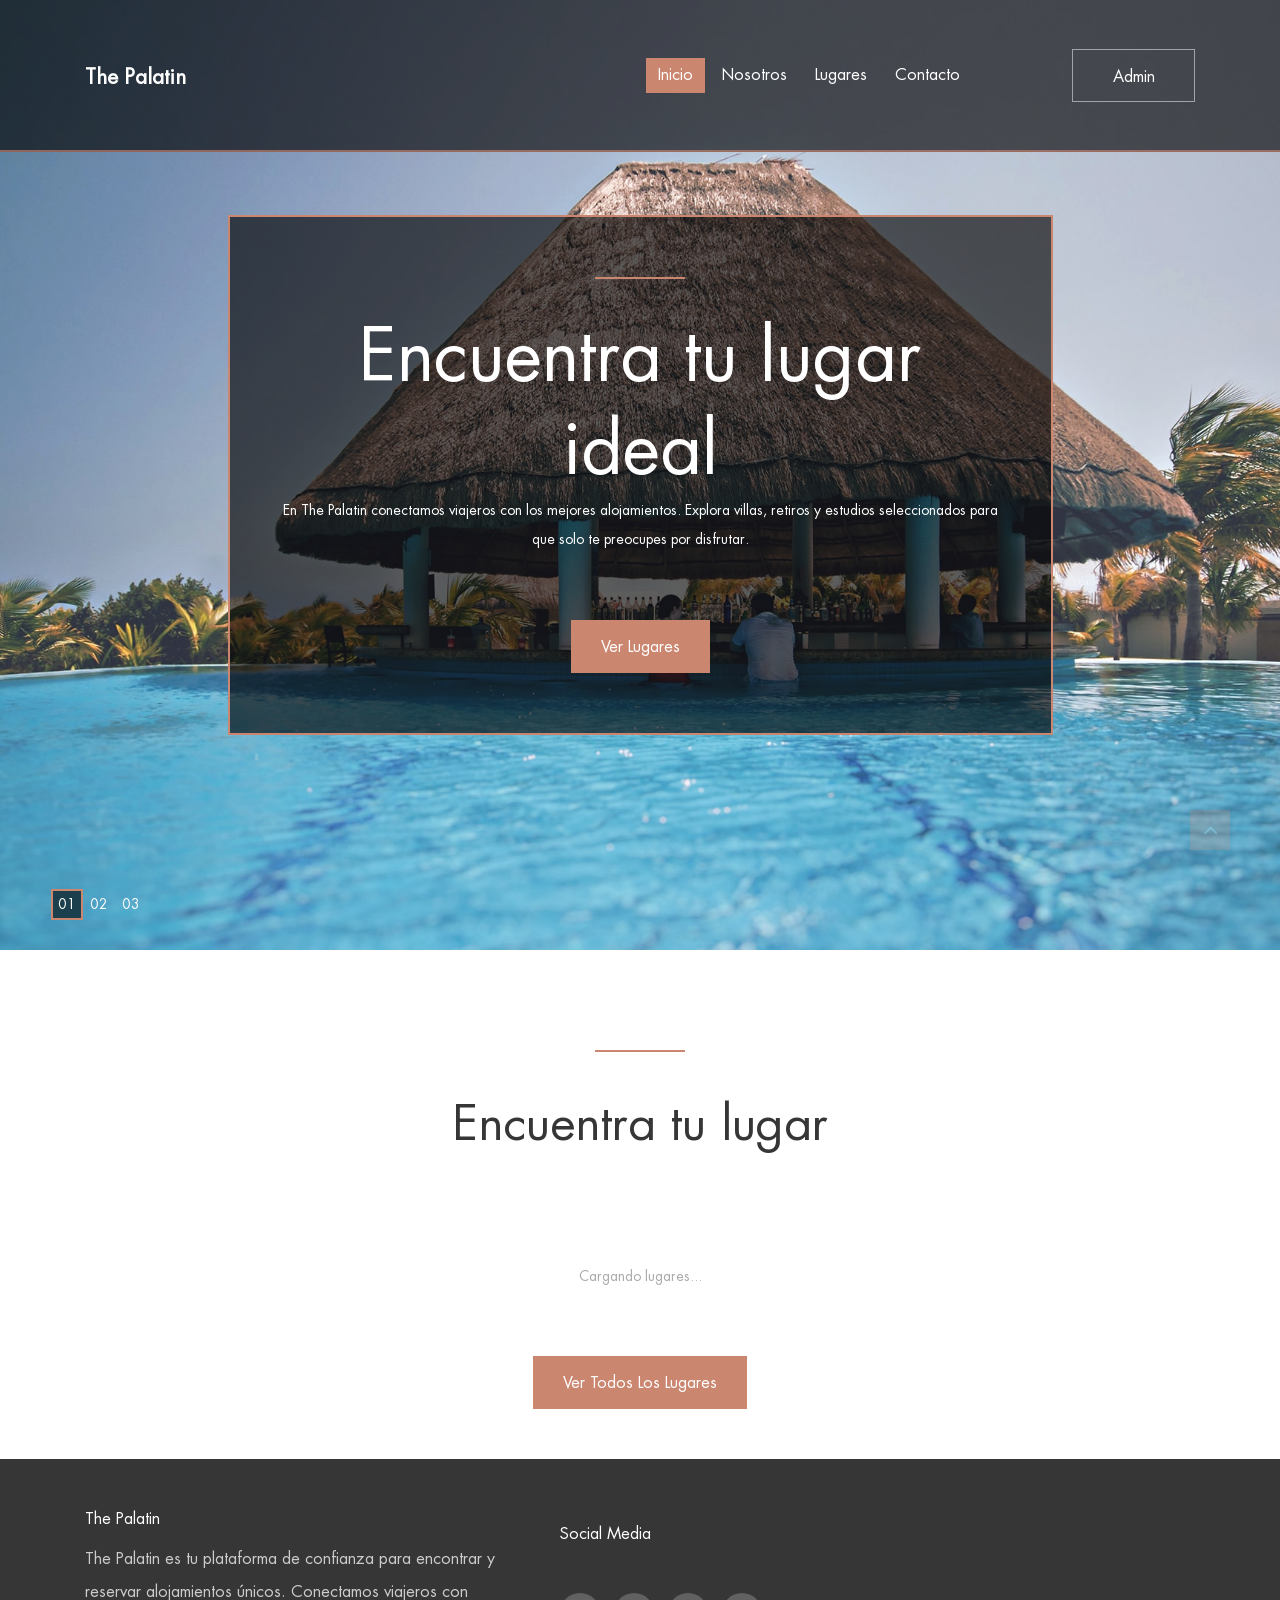
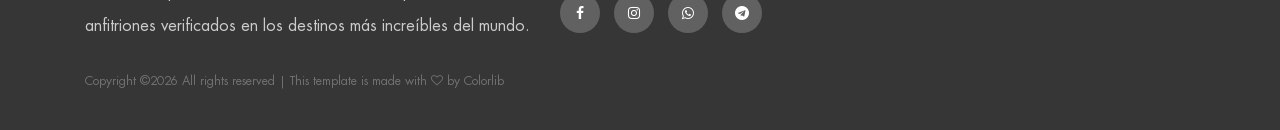
<file: index.html>
<!DOCTYPE html>
<html lang="en">

<head>
    <meta charset="UTF-8">
    <meta name="description" content="Encuentra y reserva alojamientos únicos. Mediamos entre viajeros y anfitriones verificados en los mejores destinos.">
    <!-- SEO -->
    <meta name="robots" content="index, follow">
    <link rel="canonical" href="https://places.codebuilt.co/index.html">
    <meta property="og:type" content="website">
    <meta property="og:url" content="https://places.codebuilt.co/index.html">
    <meta property="og:title" content="The Palatin — Tu plataforma de alojamientos">
    <meta property="og:description" content="Encuentra y reserva alojamientos únicos. Mediamos entre viajeros y anfitriones verificados en los mejores destinos.">
    <meta property="og:image" content="https://places.codebuilt.co/img/bg-img/1.jpg">
    <meta property="og:site_name" content="The Palatin">
    <meta name="twitter:card" content="summary_large_image">
    <meta name="twitter:title" content="The Palatin — Tu plataforma de alojamientos">
    <meta name="twitter:description" content="Encuentra y reserva alojamientos únicos. Mediamos entre viajeros y anfitriones verificados en los mejores destinos.">
    <meta name="twitter:image" content="https://places.codebuilt.co/img/bg-img/1.jpg">
    <!-- /SEO -->
    <meta http-equiv="X-UA-Compatible" content="IE=edge">
    <meta name="viewport" content="width=device-width, initial-scale=1, shrink-to-fit=no">
    <!-- The above 4 meta tags *must* come first in the head; any other head content must come *after* these tags -->

    <!-- Title -->
    <title>The Palatin — Tu plataforma de alojamientos</title>

    <!-- Favicon -->
    <link rel="icon" href="img/core-img/favicon.ico">

    <!-- Core Stylesheet -->
    <link rel="stylesheet" href="style.css">

</head>

<body>
    <!-- Preloader -->
    <div class="preloader d-flex align-items-center justify-content-center">
        <div class="cssload-container">
            <div class="cssload-loading"><i></i><i></i><i></i><i></i></div>
        </div>
    </div>

    <!-- ##### Header Area Start ##### -->
    <header class="header-area">
        <!-- Navbar Area -->
        <div class="palatin-main-menu">
            <div class="classy-nav-container breakpoint-off">
                <div class="container">
                    <!-- Menu -->
                    <nav class="classy-navbar justify-content-between" id="palatinNav">

                        <!-- Nav brand -->
                        <a href="index.html" class="nav-brand"><img id="site-logo-nav" src="img/core-img/logo.png" alt="Logo image"><span id="site-name-nav" class="site-name" style="display:none;font-weight:700;font-size:1.3rem;color:#fff">The Palatin</span></a>

                        <!-- Navbar Toggler -->
                        <div class="classy-navbar-toggler">
                            <span class="navbarToggler"><span></span><span></span><span></span></span>
                        </div>

                        <!-- Menu -->
                        <div class="classy-menu">

                            <!-- close btn -->
                            <div class="classycloseIcon">
                                <div class="cross-wrap"><span class="top"></span><span class="bottom"></span></div>
                            </div>

                            <!-- Nav Start -->
                            <div class="classynav">
                                <ul>
                                    <li class="active"><a href="index.html">Inicio</a></li>
                                    <li><a href="about-us.html">Nosotros</a></li>
                                    <li><a href="rooms.html">Lugares</a></li>
                                    <li><a href="contact.html">Contacto</a></li>
                                </ul>

                                <!-- Button -->
                                <div class="menu-btn" style="display:flex;gap:.5rem;align-items:center">
                                    <a href="admin/index.html" class="btn palatin-btn" target="_blank" rel="noopener" style="background:transparent;border:1px solid rgba(255,255,255,.5)">Admin</a>
                                </div>

                            </div>
                            <!-- Nav End -->
                        </div>
                    </nav>
                </div>
            </div>
        </div>
    </header>
    <!-- ##### Header Area End ##### -->

    <!-- ##### Hero Area Start ##### -->
    <section class="hero-area">
        <div class="hero-slides owl-carousel">

            <!-- Single Hero Slide -->
            <div class="single-hero-slide d-flex align-items-center justify-content-center">
                <!-- Slide Img -->
                <div class="slide-img bg-img" style="background-image: url(img/bg-img/bg-1.jpg);"></div>
                <div class="container">
                    <div class="row justify-content-center">
                        <div class="col-12 col-lg-9">
                            <!-- Slide Content -->
                            <div class="hero-slides-content" data-animation="fadeInUp" data-delay="100ms">
                                <div class="line" data-animation="fadeInUp" data-delay="300ms"></div>
                                <h2 data-animation="fadeInUp" data-delay="500ms">Encuentra tu lugar ideal</h2>
                                <p data-animation="fadeInUp" data-delay="700ms">En <span class="site-name">The Palatin</span> conectamos viajeros con los mejores alojamientos. Explora villas, retiros y estudios seleccionados para que solo te preocupes por disfrutar.</p>
                                <a href="rooms.html" class="btn palatin-btn mt-50" data-animation="fadeInUp" data-delay="900ms">Ver lugares</a>
                            </div>
                        </div>
                    </div>
                </div>
            </div>

            <!-- Single Hero Slide -->
            <div class="single-hero-slide d-flex align-items-center justify-content-center">
                <!-- Slide Img -->
                <div class="slide-img bg-img" style="background-image: url(img/bg-img/bg-2.jpg);"></div>
                <div class="container">
                    <div class="row justify-content-center">
                        <div class="col-12 col-lg-9">
                            <!-- Slide Content -->
                            <div class="hero-slides-content" data-animation="fadeInUp" data-delay="100ms">
                                <div class="line" data-animation="fadeInUp" data-delay="300ms"></div>
                                <h2 data-animation="fadeInUp" data-delay="500ms">Un lugar para recordar</h2>
                                <p data-animation="fadeInUp" data-delay="700ms">Cada lugar en nuestra plataforma es cuidadosamente verificado para garantizarte una estancia segura y memorable. Compara opciones, lee reseñas y reserva con total confianza.</p>
                                <a href="about-us.html" class="btn palatin-btn mt-50" data-animation="fadeInUp" data-delay="900ms">Conoce más</a>
                            </div>
                        </div>
                    </div>
                </div>
            </div>

            <!-- Single Hero Slide -->
            <div class="single-hero-slide d-flex align-items-center justify-content-center">
                <!-- Slide Img -->
                <div class="slide-img bg-img" style="background-image: url(img/bg-img/bg-3.jpg);"></div>
                <div class="container">
                    <div class="row justify-content-center">
                        <div class="col-12 col-lg-9">
                            <!-- Slide Content -->
                            <div class="hero-slides-content" data-animation="fadeInUp" data-delay="100ms">
                                <div class="line" data-animation="fadeInUp" data-delay="300ms"></div>
                                <h2 data-animation="fadeInUp" data-delay="500ms">Disfruta la vida al máximo</h2>
                                <p data-animation="fadeInUp" data-delay="700ms">Playas, montañas o ciudad: tenemos el alojamiento perfecto para ti. Reserva en minutos y viaja sin complicaciones con el respaldo de <span class="site-name">The Palatin</span>.</p>
                                <a href="contact.html" class="btn palatin-btn mt-50" data-animation="fadeInUp" data-delay="900ms">Hacer una reserva</a>
                            </div>
                        </div>
                    </div>
                </div>
            </div>

        </div>
    </section>
    <!-- ##### Hero Area End ##### -->

    <!-- ##### Rooms Area Start ##### -->
    <section class="rooms-area section-padding-100-0">
        <div class="container">
            <div class="row justify-content-center">
                <div class="col-12 col-lg-6">
                    <div class="section-heading text-center">
                        <div class="line-"></div>
                        <h2>Encuentra tu lugar</h2>
                    </div>
                </div>
            </div>

            <div class="row justify-content-center" id="featuredPlaces">
                <div class="col-12 text-center py-5">
                    <p style="color:#aaa">Cargando lugares...</p>
                </div>
            </div>

                <div class="col-12 text-center mb-50 wow fadeInUp" data-wow-delay="700ms">
                    <a href="rooms.html" class="btn palatin-btn">Ver todos los lugares</a>
                </div>
        </div>
    </section>
    <!-- ##### Rooms Area End ##### -->

    <!-- ##### Footer Area Start ##### -->
    <footer class="footer-area">
        <div class="container">
            <div class="row">

                <!-- Footer Widget Area -->
                <div class="col-12 col-lg-5">
                    <div class="footer-widget-area mt-50">
                        <a href="#" class="d-block mb-5"><img id="site-logo-footer" src="img/core-img/logo.png" alt="The Palatin"></a>
                        <h6 id="site-name-footer" class="site-name" style="display:none;margin-bottom:.75rem;color:#fff">The Palatin</h6>
                        <p id="site-description">The Palatin es tu plataforma de confianza para encontrar y reservar alojamientos únicos. Conectamos viajeros con anfitriones verificados en los destinos más increíbles del mundo.</p>
                    </div>
                </div>

                <!-- Footer Widget Area -->
                <div class="col-12 col-md-6 col-lg-4">
                    <div class="footer-widget-area mt-50">
                        <h6 class="widget-title mb-5">Social Media</h6>
                        <div class="footer-social-info">
                            <a href="#"><span class="fa fa-facebook"></span></a>
                            <a href="#"><span class="fa fa-instagram"></span></a>
                            <a href="#"><span class="fa fa-whatsapp"></span></a>
                            <a href="#"><span class="fa fa-telegram"></span></a>
                        </div>
                    </div>
                </div>

                <!-- Copywrite Text -->
                <div class="col-12">
                    <div class="copywrite-text mt-30">
                        <p><a href="#"><!-- Link back to Colorlib can't be removed. Template is licensed under CC BY 3.0. -->
Copyright &copy;<script>document.write(new Date().getFullYear());</script> All rights reserved | This template is made with <i class="fa fa-heart-o" aria-hidden="true"></i> by <a href="https://colorlib.com" target="_blank">Colorlib</a>
<!-- Link back to Colorlib can't be removed. Template is licensed under CC BY 3.0. --></p>
                    </div>
                </div>
            </div>
        </div>
    </footer>
    <!-- ##### Footer Area End ##### -->

    <!-- ##### All Javascript Script ##### -->
    <!-- jQuery-2.2.4 js -->
    <script src="js/jquery/jquery-2.2.4.min.js"></script>
    <!-- Popper js -->
    <script src="js/bootstrap/popper.min.js"></script>
    <!-- Bootstrap js -->
    <script src="js/bootstrap/bootstrap.min.js"></script>
    <!-- All Plugins js -->
    <script src="js/plugins/plugins.js"></script>
    <!-- Active js -->
    <script src="js/active.js"></script>
    <script src="js/config.js"></script>
    <script src="js/settings.js"></script>
    <script>
        const DEFAULT_IMG = 'img/bg-img/1.jpg';

        async function loadFeatured() {
            const places  = await api('GET', '/places/index.php');
            const grid    = document.getElementById('featuredPlaces');
            const delays  = [100, 300, 500];
            const featured = (places ?? []).slice(0, 3);

            if (featured.length === 0) {
                grid.innerHTML = '<div class="col-12 text-center py-3"><p style="color:#aaa">No hay lugares disponibles.</p></div>';
                return;
            }

            grid.innerHTML = featured.map((p, i) => `
                <div class="col-12 col-md-6 col-lg-4">
                    <div class="single-rooms-area wow fadeInUp" data-wow-delay="${delays[i]}ms">
                        <div class="bg-thumbnail bg-img" style="background-image: url(${p.cover_image || DEFAULT_IMG});"></div>
                        <p class="price-from">Desde $${parseFloat(p.price_per_night).toLocaleString()}/noche</p>
                        <div class="rooms-text">
                            <div class="line"></div>
                            <h4>${p.name}</h4>
                            <p>${p.location}</p>
                        </div>
                        <a href="room-details.html?id=${p.id}" class="book-room-btn btn palatin-btn">Ver lugar</a>
                    </div>
                </div>`).join('');
        }

        loadFeatured();
    </script>

</html>
</file>
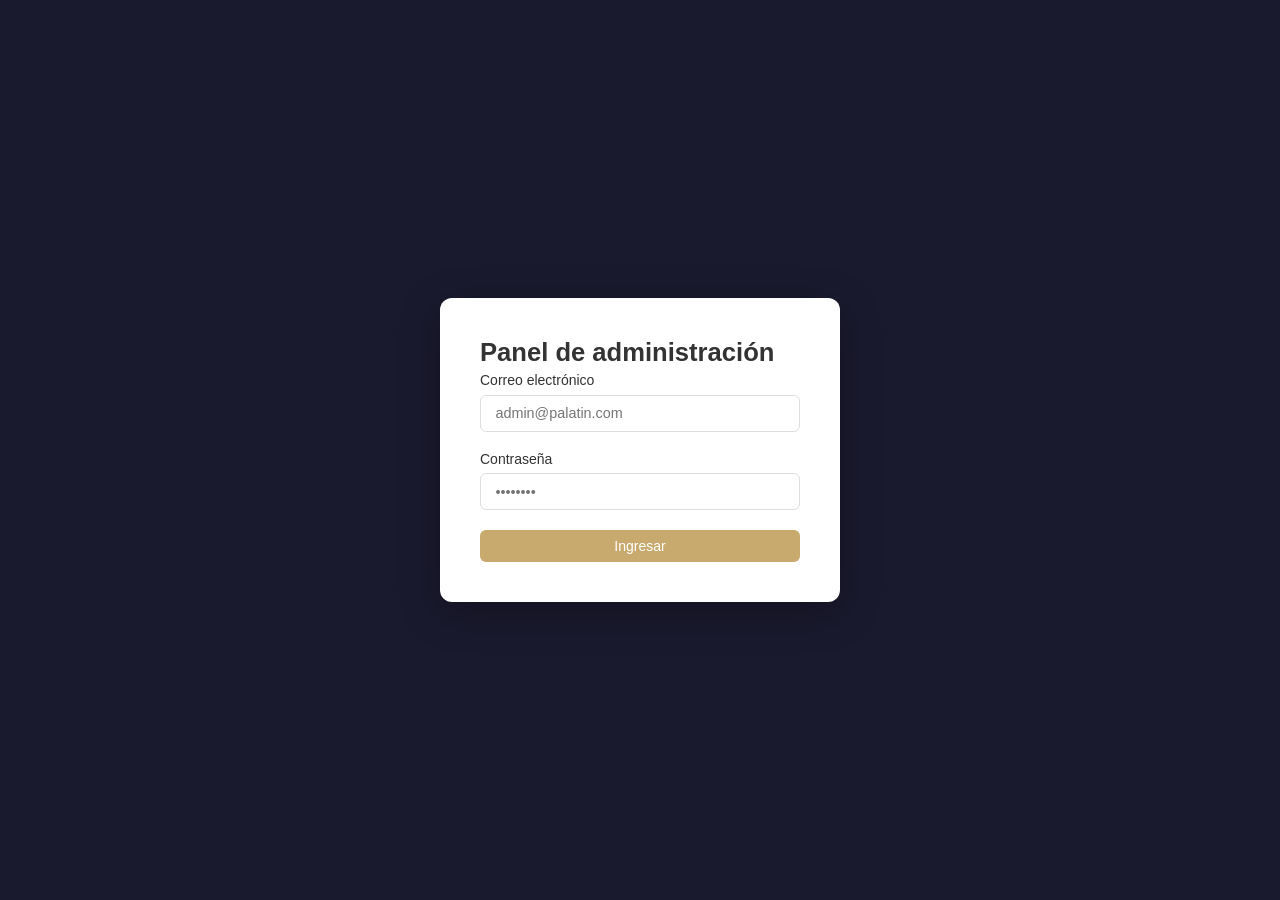
<file: admin/index.html>
<!DOCTYPE html>
<html lang="es">
<head>
    <meta charset="UTF-8">
    <meta name="viewport" content="width=device-width, initial-scale=1">
    <title>The Palatin — Admin</title>
    <link rel="stylesheet" href="css/admin.css">
    <link rel="stylesheet" href="https://cdnjs.cloudflare.com/ajax/libs/font-awesome/4.7.0/css/font-awesome.min.css">
</head>
<body>
    <div class="login-wrap">
        <div class="login-card">
            <h1>Panel de administración</h1>

            <div id="alert" class="alert alert-error" style="display:none"></div>

            <form id="loginForm">
                <div class="form-group">
                    <label for="email">Correo electrónico</label>
                    <input type="email" id="email" required placeholder="admin@palatin.com">
                </div>
                <div class="form-group">
                    <label for="password">Contraseña</label>
                    <input type="password" id="password" required placeholder="••••••••">
                </div>
                <button type="submit" class="btn btn-primary" style="width:100%;justify-content:center">
                    Ingresar
                </button>
            </form>
        </div>
    </div>

    <script src="js/config.js"></script>
    <script>
        // Si ya está logueado, redirigir al dashboard
        if (Auth.isLogged()) window.location.href = 'dashboard.html';

        document.getElementById('loginForm').addEventListener('submit', async (e) => {
            e.preventDefault();
            const alert = document.getElementById('alert');
            alert.style.display = 'none';

            const data = await api('POST', '/auth/login.php', {
                email:    document.getElementById('email').value,
                password: document.getElementById('password').value,
            });

            if (data?.token) {
                Auth.save(data.token, data.user);
                window.location.href = 'dashboard.html';
            } else {
                alert.textContent = data?.error || 'Error al iniciar sesión';
                alert.style.display = 'block';
            }
        });
    </script>
</body>
</html>
</file>
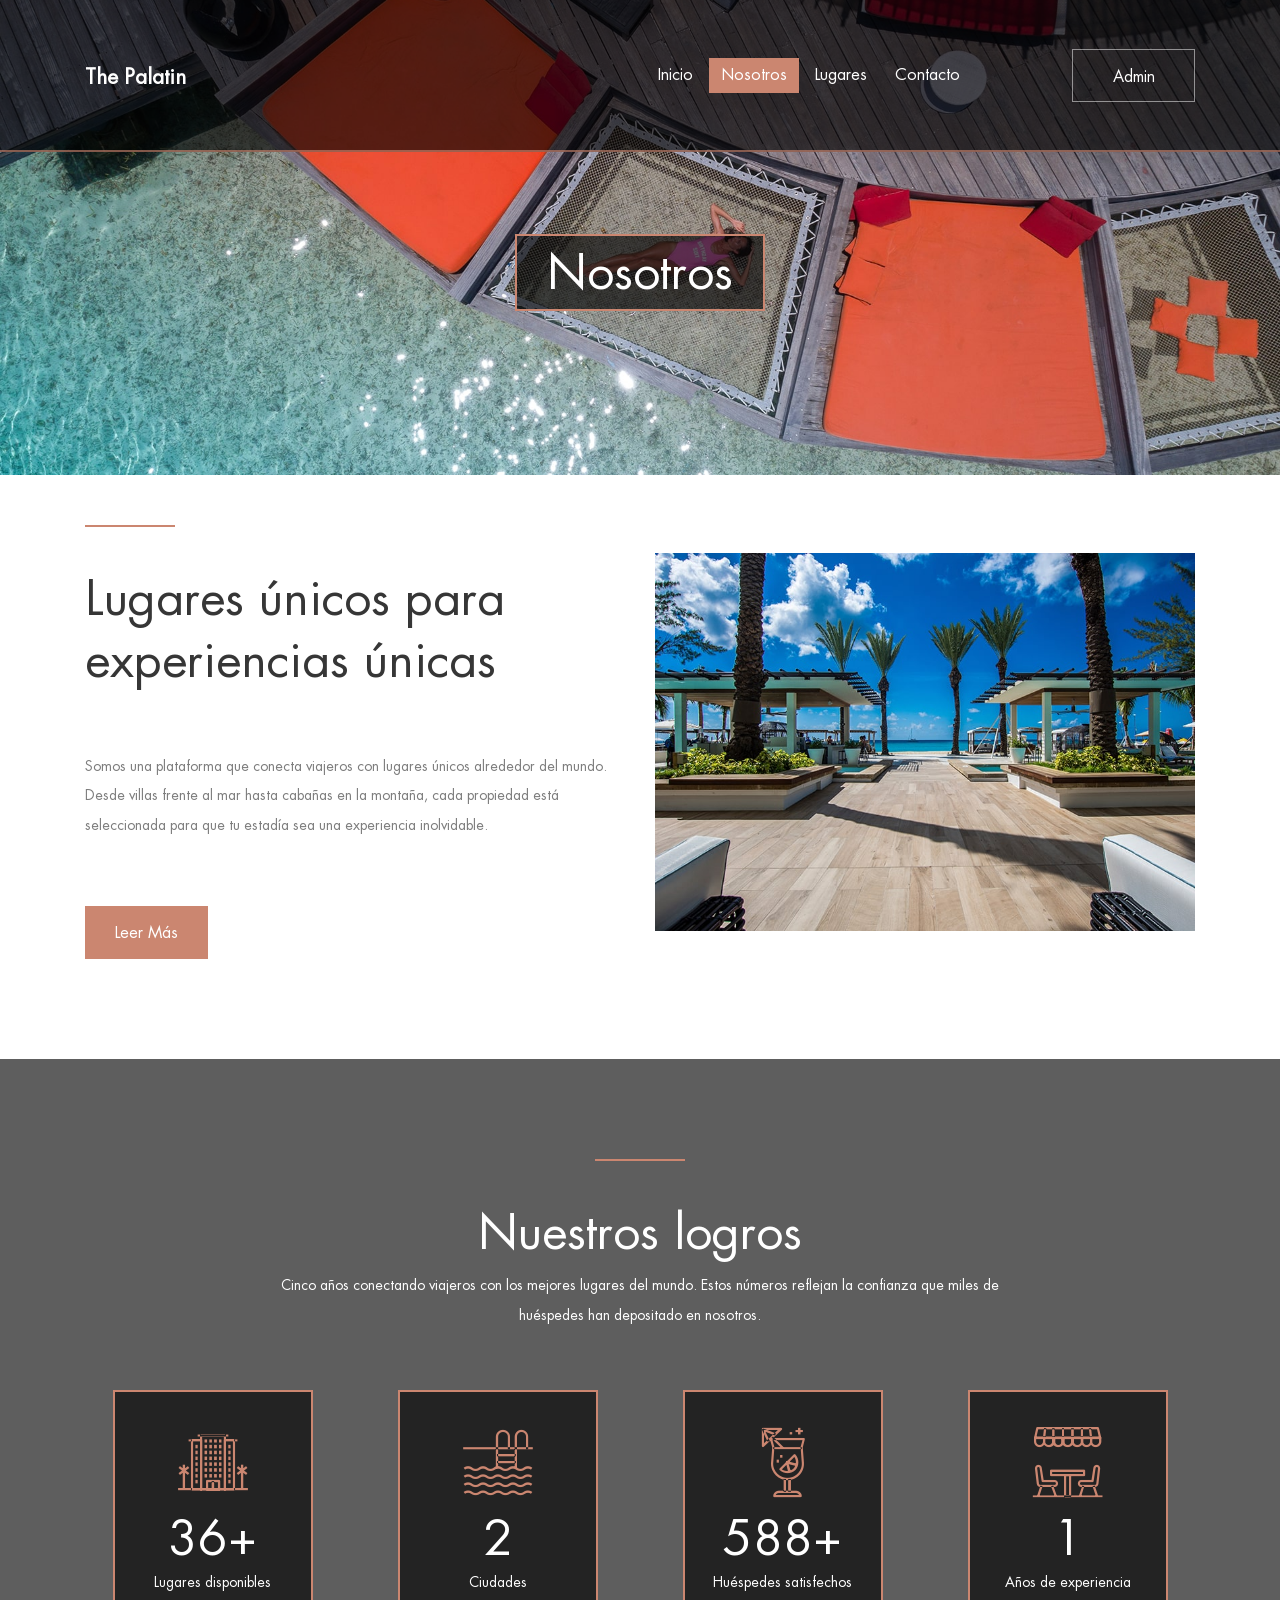
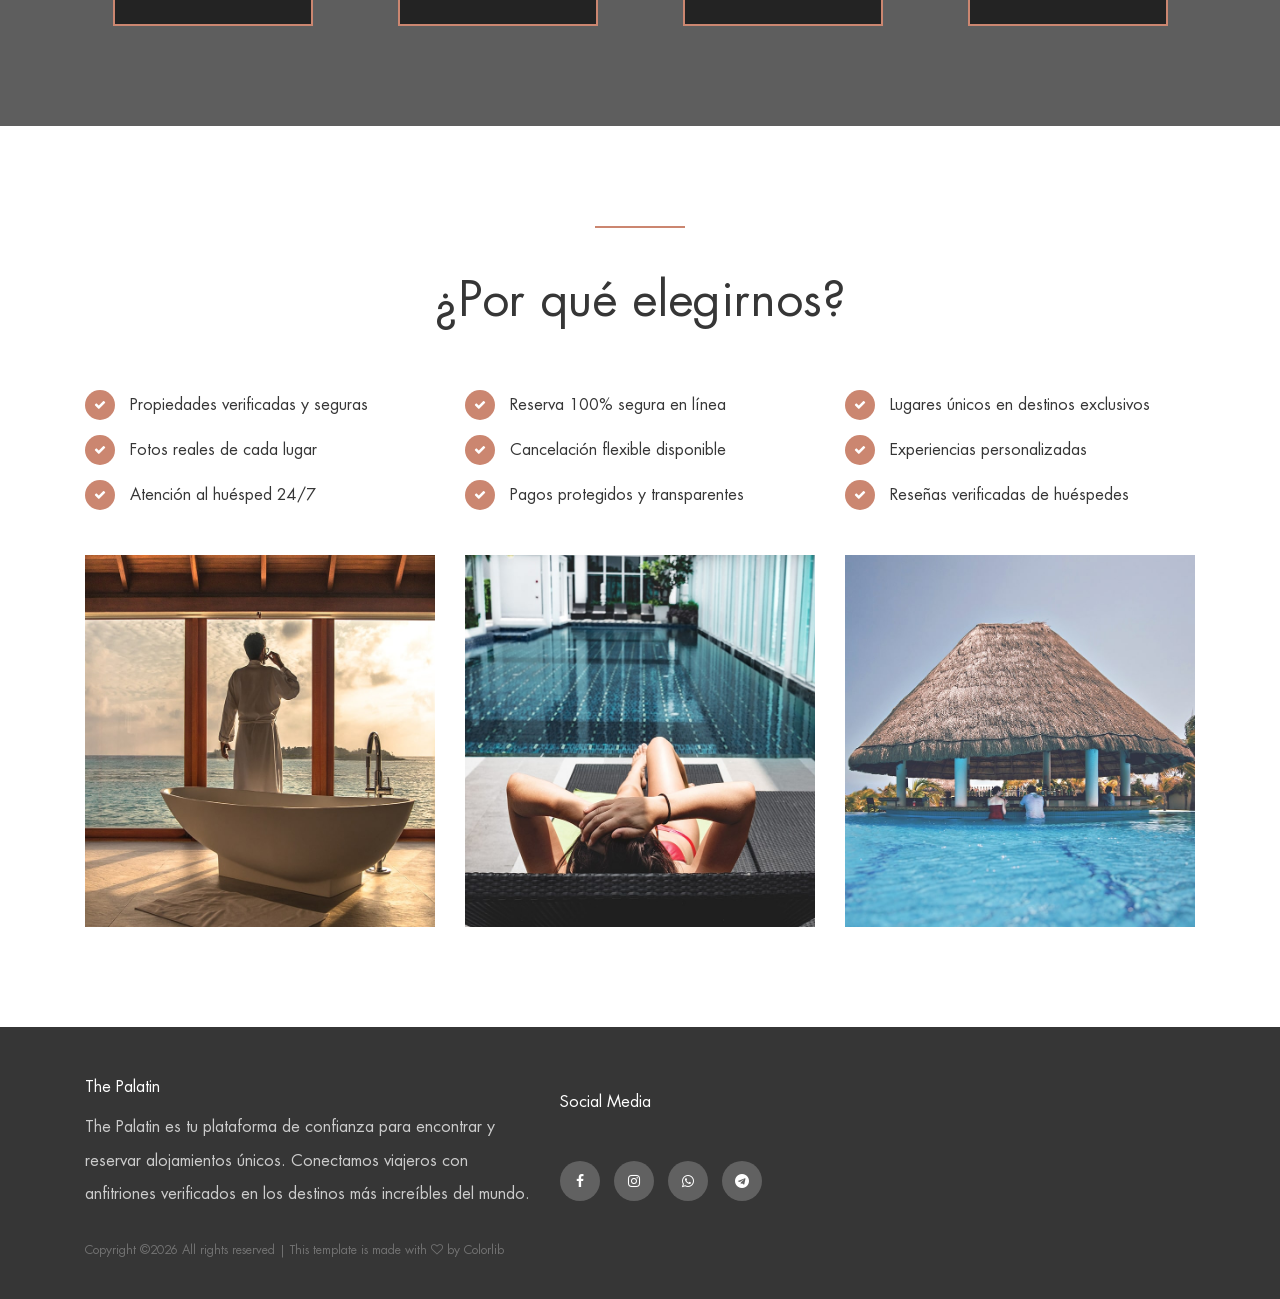
<file: about-us.html>
<!DOCTYPE html>
<html lang="en">

<head>
    <meta charset="UTF-8">
    <meta name="description" content="Somos una plataforma mediadora que conecta viajeros con anfitriones verificados en destinos increíbles.">
    <!-- SEO -->
    <meta name="robots" content="index, follow">
    <link rel="canonical" href="https://places.codebuilt.co/about-us.html">
    <meta property="og:type" content="website">
    <meta property="og:url" content="https://places.codebuilt.co/about-us.html">
    <meta property="og:title" content="Sobre nosotros — The Palatin">
    <meta property="og:description" content="Somos una plataforma mediadora que conecta viajeros con anfitriones verificados en destinos increíbles.">
    <meta property="og:image" content="https://places.codebuilt.co/img/bg-img/1.jpg">
    <meta property="og:site_name" content="The Palatin">
    <meta name="twitter:card" content="summary_large_image">
    <meta name="twitter:title" content="Sobre nosotros — The Palatin">
    <meta name="twitter:description" content="Somos una plataforma mediadora que conecta viajeros con anfitriones verificados en destinos increíbles.">
    <meta name="twitter:image" content="https://places.codebuilt.co/img/bg-img/1.jpg">
    <!-- /SEO -->
    <meta http-equiv="X-UA-Compatible" content="IE=edge">
    <meta name="viewport" content="width=device-width, initial-scale=1, shrink-to-fit=no">
    <!-- The above 4 meta tags *must* come first in the head; any other head content must come *after* these tags -->

    <!-- Title -->
    <title>Sobre nosotros — The Palatin</title>

    <!-- Favicon -->
    <link rel="icon" href="img/core-img/favicon.ico">

    <!-- Core Stylesheet -->
    <link rel="stylesheet" href="style.css">

</head>

<body>
    <!-- Preloader -->
    <div class="preloader d-flex align-items-center justify-content-center">
        <div class="cssload-container">
            <div class="cssload-loading"><i></i><i></i><i></i><i></i></div>
        </div>
    </div>

    <!-- ##### Header Area Start ##### -->
    <header class="header-area">
        <!-- Navbar Area -->
        <div class="palatin-main-menu">
            <div class="classy-nav-container breakpoint-off">
                <div class="container">
                    <!-- Menu -->
                    <nav class="classy-navbar justify-content-between" id="palatinNav">

                        <!-- Nav brand -->
                        <a href="index.html" class="nav-brand"><img id="site-logo-nav" src="img/core-img/logo.png" alt="The Palatin"><span id="site-name-nav" class="site-name" style="display:none;font-weight:700;font-size:1.3rem;color:#fff">The Palatin</span></a>

                        <!-- Navbar Toggler -->
                        <div class="classy-navbar-toggler">
                            <span class="navbarToggler"><span></span><span></span><span></span></span>
                        </div>

                        <!-- Menu -->
                        <div class="classy-menu">

                            <!-- close btn -->
                            <div class="classycloseIcon">
                                <div class="cross-wrap"><span class="top"></span><span class="bottom"></span></div>
                            </div>

                            <!-- Nav Start -->
                            <div class="classynav">
                                <ul>
                                    <li><a href="index.html">Inicio</a></li>
                                    <li class="active"><a href="about-us.html">Nosotros</a></li>
                                    <li><a href="rooms.html">Lugares</a></li>
                                    <li><a href="contact.html">Contacto</a></li>
                                </ul>

                                <!-- Button -->
                                <div class="menu-btn" style="display:flex;gap:.5rem;align-items:center">
                                    <a href="admin/index.html" class="btn palatin-btn" target="_blank" rel="noopener" style="background:transparent;border:1px solid rgba(255,255,255,.5)">Admin</a>
                                </div>

                            </div>
                            <!-- Nav End -->
                        </div>
                    </nav>
                </div>
            </div>
        </div>
    </header>
    <!-- ##### Header Area End ##### -->

    <!-- ##### Breadcumb Area Start ##### -->
    <section class="breadcumb-area bg-img d-flex align-items-center justify-content-center" style="background-image: url(img/bg-img/bg-2.jpg);">
        <div class="bradcumbContent">
            <h2>Nosotros</h2>
        </div>
    </section>
    <!-- ##### Breadcumb Area End ##### -->

    <!-- ##### About Us Area Start ##### -->
    <section class="about-us-area mt-50">
        <div class="container">
            <div class="row align-items-center">
                <div class="col-12 col-lg-6">
                    <div class="about-text mb-100">
                        <div class="section-heading">
                            <div class="line-"></div>
                            <h2>Lugares únicos para experiencias únicas</h2>
                        </div>
                        <p>Somos una plataforma que conecta viajeros con lugares únicos alrededor del mundo. Desde villas frente al mar hasta cabañas en la montaña, cada propiedad está seleccionada para que tu estadía sea una experiencia inolvidable.</p>
                        <a href="#" class="btn palatin-btn mt-50">Leer más</a>
                    </div>
                </div>

                <div class="col-12 col-lg-6">
                    <div class="about-thumbnail mb-100">
                        <img src="img/bg-img/2.jpg" alt="">
                    </div>
                </div>
            </div>
        </div>
    </section>
    <!-- ##### About Us Area End ##### -->

    <!-- ##### Milestones Area Start ##### -->
    <section class="our-milestones section-padding-100-0 bg-img bg-overlay bg-fixed" style="background-image: url(img/bg-img/bg-4.jpg);">
        <div class="container">
            <div class="row justify-content-center">
                <div class="col-12 col-lg-8">
                    <div class="section-heading text-center white">
                        <div class="line-"></div>
                        <h2>Nuestros logros</h2>
                        <p>Cinco años conectando viajeros con los mejores lugares del mundo. Estos números reflejan la confianza que miles de huéspedes han depositado en nosotros.</p>
                    </div>
                </div>
            </div>

            <div class="row">

                <!-- Single Cool Facts -->
                <div class="col-12 col-sm-6 col-lg-3">
                    <div class="single-cool-fact mb-100 wow fadeInUp" data-wow-delay="300ms">
                        <div class="scf-text">
                            <i class="icon-resort"></i>
                            <h2><span class="counter">150</span>+</h2>
                            <p>Lugares disponibles</p>
                        </div>
                    </div>
                </div>

                <!-- Single Cool Facts -->
                <div class="col-12 col-sm-6 col-lg-3">
                    <div class="single-cool-fact mb-100 wow fadeInUp" data-wow-delay="500ms">
                        <div class="scf-text">
                            <i class="icon-swimming-pool"></i>
                            <h2><span class="counter">12</span></h2>
                            <p>Ciudades</p>
                        </div>
                    </div>
                </div>

                <!-- Single Cool Facts -->
                <div class="col-12 col-sm-6 col-lg-3">
                    <div class="single-cool-fact mb-100 wow fadeInUp" data-wow-delay="700ms">
                        <div class="scf-text">
                            <i class="icon-cocktail-1"></i>
                            <h2><span class="counter">2400</span>+</h2>
                            <p>Huéspedes satisfechos</p>
                        </div>
                    </div>
                </div>

                <!-- Single Cool Facts -->
                <div class="col-12 col-sm-6 col-lg-3">
                    <div class="single-cool-fact mb-100 wow fadeInUp" data-wow-delay="900ms">
                        <div class="scf-text">
                            <i class="icon-restaurant"></i>
                            <h2><span class="counter">5</span></h2>
                            <p>Años de experiencia</p>
                        </div>
                    </div>
                </div>

            </div>
        </div>
    </section>
    <!-- ##### Milestones Area End ##### -->

    <!-- ##### Hotels Area Start ##### -->
    <section class="our-hotels-area section-padding-100-0">
        <div class="container">
            <div class="row">
                <div class="col-12">
                    <div class="section-heading text-center">
                        <div class="line-"></div>
                        <h2>¿Por qué elegirnos?</h2>
                    </div>
                </div>
            </div>

            <div class="row justify-content-center">
                <!-- Por qué elegirnos -->
                <div class="col-12 col-md-6 col-lg-4">
                    <div class="single-hotel-info mb-100">
                        <div class="hotel-info-text">
                            <h6><span class="fa fa-check"></span> Propiedades verificadas y seguras</h6>
                            <h6><span class="fa fa-check"></span> Fotos reales de cada lugar</h6>
                            <h6><span class="fa fa-check"></span> Atención al huésped 24/7</h6>
                        </div>
                        <div class="hotel-img">
                            <img src="img/bg-img/3.jpg" alt="">
                        </div>
                    </div>
                </div>
                <!-- Por qué elegirnos -->
                <div class="col-12 col-md-6 col-lg-4">
                    <div class="single-hotel-info mb-100">
                        <div class="hotel-info-text">
                            <h6><span class="fa fa-check"></span> Reserva 100% segura en línea</h6>
                            <h6><span class="fa fa-check"></span> Cancelación flexible disponible</h6>
                            <h6><span class="fa fa-check"></span> Pagos protegidos y transparentes</h6>
                        </div>
                        <div class="hotel-img">
                            <img src="img/bg-img/10.jpg" alt="">
                        </div>
                    </div>
                </div>
                <!-- Por qué elegirnos -->
                <div class="col-12 col-md-6 col-lg-4">
                    <div class="single-hotel-info mb-100">
                        <div class="hotel-info-text">
                            <h6><span class="fa fa-check"></span> Lugares únicos en destinos exclusivos</h6>
                            <h6><span class="fa fa-check"></span> Experiencias personalizadas</h6>
                            <h6><span class="fa fa-check"></span> Reseñas verificadas de huéspedes</h6>
                        </div>
                        <div class="hotel-img">
                            <img src="img/bg-img/11.jpg" alt="">
                        </div>
                    </div>
                </div>
            </div>
        </div>
    </section>
    <!-- ##### Hotels Area End ##### -->    

    <!-- ##### Footer Area Start ##### -->
    <footer class="footer-area">
        <div class="container">
            <div class="row">

                <!-- Footer Widget Area -->
                <div class="col-12 col-lg-5">
                    <div class="footer-widget-area mt-50">
                        <a href="#" class="d-block mb-5"><img id="site-logo-footer" src="img/core-img/logo.png" alt="The Palatin"></a>
                        <h6 id="site-name-footer" class="site-name" style="display:none;margin-bottom:.75rem;color:#fff">The Palatin</h6>
                        <p id="site-description">The Palatin es tu plataforma de confianza para encontrar y reservar alojamientos únicos. Conectamos viajeros con anfitriones verificados en los destinos más increíbles del mundo.</p>
                    </div>
                </div>

                <!-- Footer Widget Area -->
                <div class="col-12 col-md-6 col-lg-4">
                    <div class="footer-widget-area mt-50">
                        <h6 class="widget-title mb-5">Social Media</h6>
                        <div class="footer-social-info">
                            <a href="#"><span class="fa fa-facebook"></span></a>
                            <a href="#"><span class="fa fa-instagram"></span></a>
                            <a href="#"><span class="fa fa-whatsapp"></span></a>
                            <a href="#"><span class="fa fa-telegram"></span></a>
                        </div>
                    </div>
                </div>

                <!-- Copywrite Text -->
                <div class="col-12">
                    <div class="copywrite-text mt-30">
                        <p><a href="#"><!-- Link back to Colorlib can't be removed. Template is licensed under CC BY 3.0. -->
Copyright &copy;<script>document.write(new Date().getFullYear());</script> All rights reserved | This template is made with <i class="fa fa-heart-o" aria-hidden="true"></i> by <a href="https://colorlib.com" target="_blank">Colorlib</a>
<!-- Link back to Colorlib can't be removed. Template is licensed under CC BY 3.0. --></p>
                    </div>
                </div>
            </div>
        </div>
    </footer>
    <!-- ##### Footer Area End ##### -->

    <!-- ##### All Javascript Script ##### -->
    <!-- jQuery-2.2.4 js -->
    <script src="js/jquery/jquery-2.2.4.min.js"></script>
    <!-- Popper js -->
    <script src="js/bootstrap/popper.min.js"></script>
    <!-- Bootstrap js -->
    <script src="js/bootstrap/bootstrap.min.js"></script>
    <!-- All Plugins js -->
    <script src="js/plugins/plugins.js"></script>
    <!-- Active js -->
    <script src="js/active.js"></script>
    <script src="js/config.js"></script>
    <script src="js/settings.js"></script>
</body>

</html>
</file>
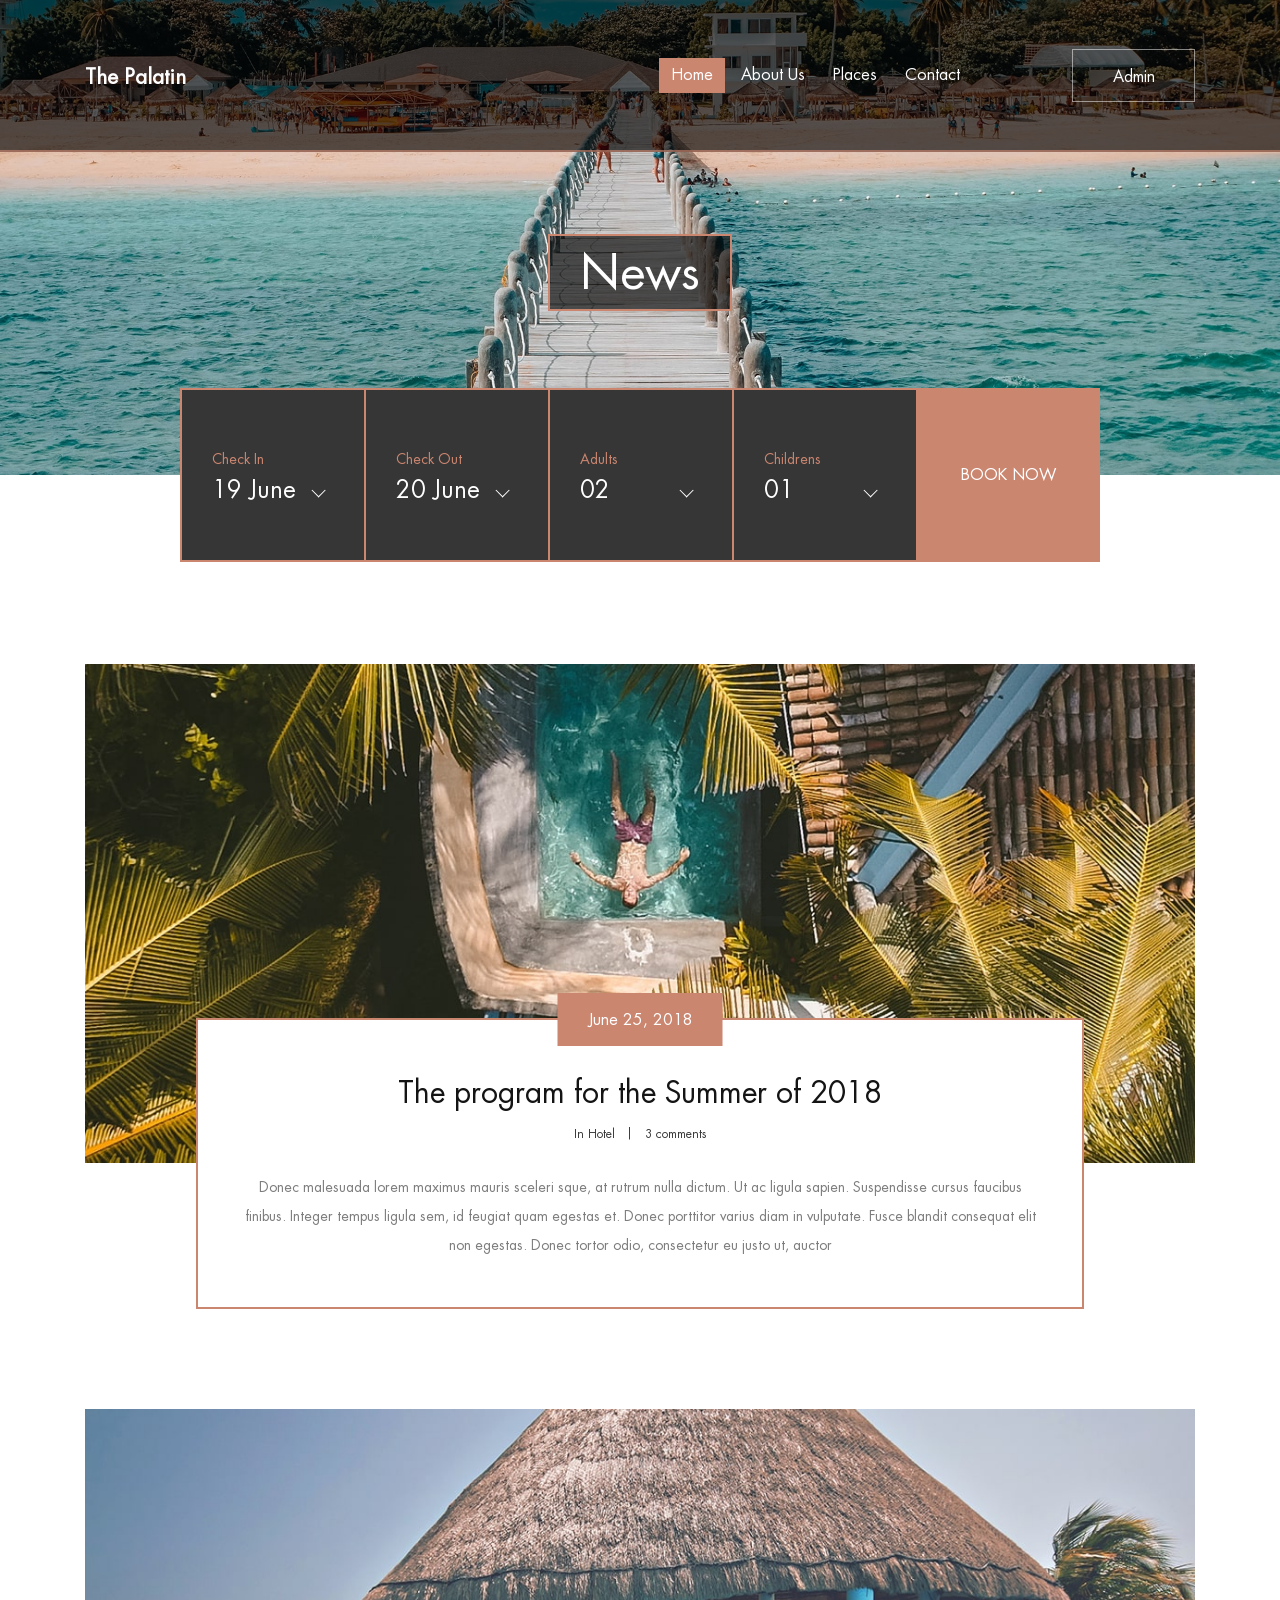
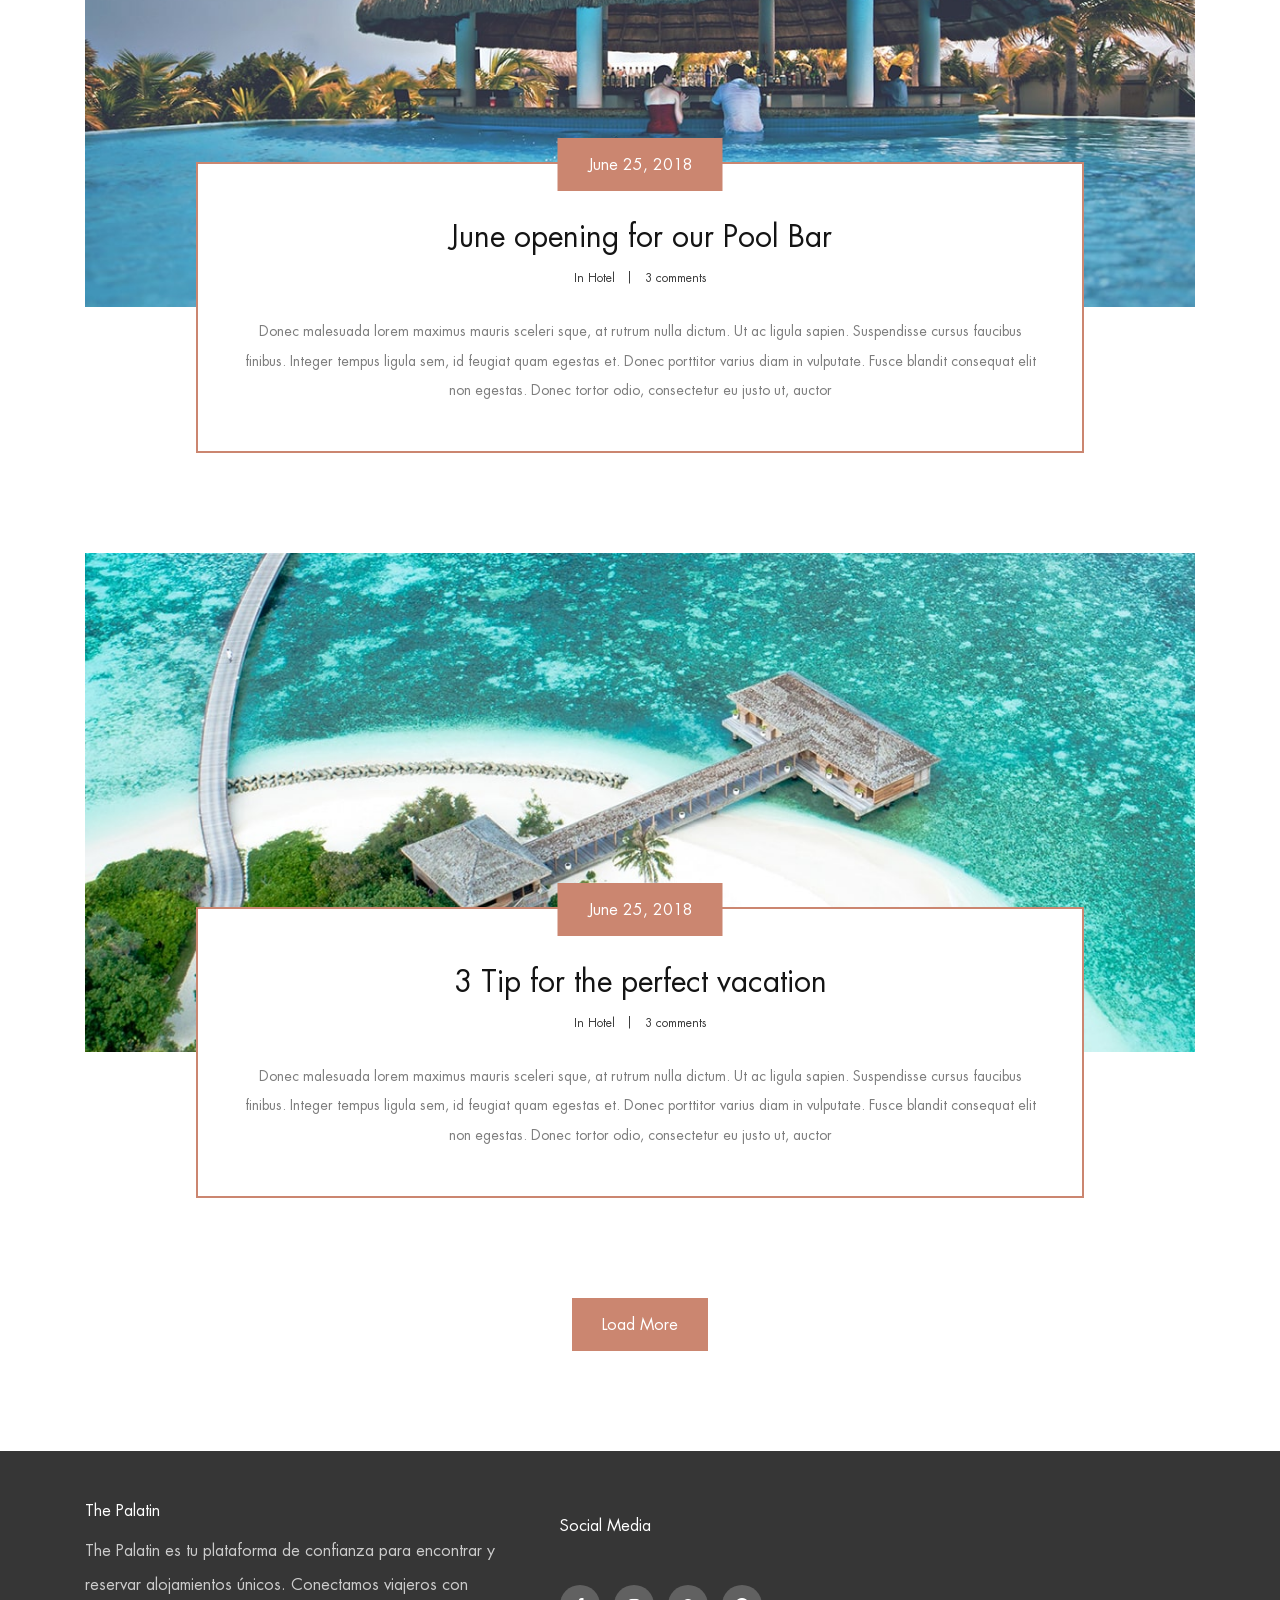
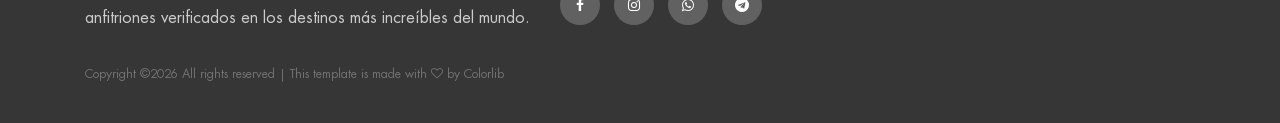
<file: blog.html>
<!DOCTYPE html>
<html lang="en">

<head>
    <meta charset="UTF-8">
    <meta name="description" content="Artículos, consejos y novedades sobre viajes y alojamientos únicos.">
    <!-- SEO -->
    <meta name="robots" content="index, follow">
    <link rel="canonical" href="https://places.codebuilt.co/blog.html">
    <meta property="og:type" content="website">
    <meta property="og:url" content="https://places.codebuilt.co/blog.html">
    <meta property="og:title" content="Blog — The Palatin">
    <meta property="og:description" content="Artículos, consejos y novedades sobre viajes y alojamientos únicos.">
    <meta property="og:image" content="https://places.codebuilt.co/img/bg-img/1.jpg">
    <meta property="og:site_name" content="The Palatin">
    <meta name="twitter:card" content="summary_large_image">
    <meta name="twitter:title" content="Blog — The Palatin">
    <meta name="twitter:description" content="Artículos, consejos y novedades sobre viajes y alojamientos únicos.">
    <meta name="twitter:image" content="https://places.codebuilt.co/img/bg-img/1.jpg">
    <!-- /SEO -->
    <meta http-equiv="X-UA-Compatible" content="IE=edge">
    <meta name="viewport" content="width=device-width, initial-scale=1, shrink-to-fit=no">
    <!-- The above 4 meta tags *must* come first in the head; any other head content must come *after* these tags -->

    <!-- Title -->
    <title>Blog — The Palatin</title>

    <!-- Favicon -->
    <link rel="icon" href="img/core-img/favicon.ico">

    <!-- Core Stylesheet -->
    <link rel="stylesheet" href="style.css">

</head>

<body>
    <!-- Preloader -->
    <div class="preloader d-flex align-items-center justify-content-center">
        <div class="cssload-container">
            <div class="cssload-loading"><i></i><i></i><i></i><i></i></div>
        </div>
    </div>

    <!-- ##### Header Area Start ##### -->
    <header class="header-area">
        <!-- Navbar Area -->
        <div class="palatin-main-menu">
            <div class="classy-nav-container breakpoint-off">
                <div class="container">
                    <!-- Menu -->
                    <nav class="classy-navbar justify-content-between" id="palatinNav">

                        <!-- Nav brand -->
                        <a href="index.html" class="nav-brand"><img id="site-logo-nav" src="img/core-img/logo.png" alt="The Palatin"><span id="site-name-nav" class="site-name" style="display:none;font-weight:700;font-size:1.3rem;color:#fff">The Palatin</span></a>

                        <!-- Navbar Toggler -->
                        <div class="classy-navbar-toggler">
                            <span class="navbarToggler"><span></span><span></span><span></span></span>
                        </div>

                        <!-- Menu -->
                        <div class="classy-menu">

                            <!-- close btn -->
                            <div class="classycloseIcon">
                                <div class="cross-wrap"><span class="top"></span><span class="bottom"></span></div>
                            </div>

                            <!-- Nav Start -->
                            <div class="classynav">
                                <ul>
                                    <li class="active"><a href="index.html">Home</a></li>
                                    <li><a href="about-us.html">About Us</a></li>
                                    <li><a href="rooms.html">Places</a></li>
                                    <li><a href="contact.html">Contact</a></li>
                                </ul>

                                <!-- Button -->
                                <div class="menu-btn" style="display:flex;gap:.5rem;align-items:center">
                                    <a href="admin/index.html" class="btn palatin-btn" target="_blank" rel="noopener" style="background:transparent;border:1px solid rgba(255,255,255,.5)">Admin</a>
                                </div>

                            </div>
                            <!-- Nav End -->
                        </div>
                    </nav>
                </div>
            </div>
        </div>
    </header>
    <!-- ##### Header Area End ##### -->

    <!-- ##### Breadcumb Area Start ##### -->
    <section class="breadcumb-area bg-img d-flex align-items-center justify-content-center" style="background-image: url(img/bg-img/bg-7.jpg);">
        <div class="bradcumbContent">
            <h2>News</h2>
        </div>
    </section>
    <!-- ##### Breadcumb Area End ##### -->

    <!-- ##### Book Now Area Start ##### -->
    <div class="book-now-area">
        <div class="container">
            <div class="row justify-content-center">
                <div class="col-12 col-lg-10">
                    <div class="book-now-form">
                        <form action="#">
                            <!-- Form Group -->
                            <div class="form-group">
                                <label for="select1">Check In</label>
                                <select class="form-control" id="select1">
                                  <option>19 June</option>
                                  <option>20 June</option>
                                  <option>21 June</option>
                                  <option>22 June</option>
                                  <option>23 June</option>
                                  <option>24 June</option>
                                  <option>25 June</option>
                                </select>
                            </div>

                            <!-- Form Group -->
                            <div class="form-group">
                                <label for="select2">Check Out</label>
                                <select class="form-control" id="select2">
                                  <option>20 June</option>
                                  <option>21 June</option>
                                  <option>22 June</option>
                                  <option>23 June</option>
                                  <option>24 June</option>
                                  <option>25 June</option>
                                  <option>26 June</option>
                                  <option>27 June</option>
                                </select>
                            </div>

                            <!-- Form Group -->
                            <div class="form-group">
                                <label for="select3">Adults</label>
                                <select class="form-control" id="select3">
                                  <option>02</option>
                                  <option>03</option>
                                  <option>04</option>
                                  <option>05</option>
                                  <option>06</option>
                                </select>
                            </div>

                            <!-- Form Group -->
                            <div class="form-group">
                                <label for="select4">Childrens</label>
                                <select class="form-control" id="select4">
                                  <option>01</option>
                                  <option>02</option>
                                  <option>03</option>
                                  <option>04</option>
                                  <option>05</option>
                                </select>
                            </div>

                            <!-- Button -->
                            <button type="submit">Book Now</button>
                        </form>
                    </div>
                </div>
            </div>
        </div>
    </div>
    <!-- ##### Book Now Area End ##### -->

    <!-- ##### Blog Area Start ##### -->
    <div class="blog-area section-padding-0-100">
        <div class="container">
            <div class="row">
                <div class="col-12">
                    <div class="palatin-blog-posts">

                        <!-- ##### Single Blog Post ##### -->
                        <div class="single-blog-post mb-100 wow fadeInUp" data-wow-delay="100ms">
                            <!-- Post Thumb -->
                            <div class="blog-post-thumb">
                                <img src="img/blog-img/1.jpg" alt="">
                            </div>
                            <!-- Post Content -->
                            <div class="post-content">
                                <!-- Post Date-->
                                <a href="#" class="post-date btn palatin-btn">June 25, 2018</a>
                                <!-- Post Title -->
                                <a href="#" class="post-title">The program for the Summer of 2018</a>
                                <!-- Post Meta -->
                                <div class="post-meta d-flex justify-content-center">
                                    <!-- Catagory -->
                                    <a href="#" class="post-catagory">In Hotel</a>
                                    <!-- Comments -->
                                    <a href="#" class="post-comments">3 comments</a>
                                </div>
                                <!-- Post Excerpt -->
                                <p>Donec malesuada lorem maximus mauris sceleri sque, at rutrum nulla dictum. Ut ac ligula sapien. Suspendisse cursus faucibus finibus. Integer tempus ligula sem, id feugiat quam egestas et. Donec porttitor varius diam in vulputate. Fusce blandit consequat elit non egestas. Donec tortor odio, consectetur eu justo ut, auctor</p>
                            </div>
                        </div>

                        <!-- ##### Single Blog Post ##### -->
                        <div class="single-blog-post mb-100 wow fadeInUp" data-wow-delay="300ms">
                            <!-- Post Thumb -->
                            <div class="blog-post-thumb">
                                <img src="img/blog-img/2.jpg" alt="">
                            </div>
                            <!-- Post Content -->
                            <div class="post-content">
                                <!-- Post Date-->
                                <a href="#" class="post-date btn palatin-btn">June 25, 2018</a>
                                <!-- Post Title -->
                                <a href="#" class="post-title">June opening for our Pool Bar</a>
                                <!-- Post Meta -->
                                <div class="post-meta d-flex justify-content-center">
                                    <!-- Catagory -->
                                    <a href="#" class="post-catagory">In Hotel</a>
                                    <!-- Comments -->
                                    <a href="#" class="post-comments">3 comments</a>
                                </div>
                                <!-- Post Excerpt -->
                                <p>Donec malesuada lorem maximus mauris sceleri sque, at rutrum nulla dictum. Ut ac ligula sapien. Suspendisse cursus faucibus finibus. Integer tempus ligula sem, id feugiat quam egestas et. Donec porttitor varius diam in vulputate. Fusce blandit consequat elit non egestas. Donec tortor odio, consectetur eu justo ut, auctor</p>
                            </div>
                        </div>

                        <!-- ##### Single Blog Post ##### -->
                        <div class="single-blog-post mb-100 wow fadeInUp" data-wow-delay="500ms">
                            <!-- Post Thumb -->
                            <div class="blog-post-thumb">
                                <img src="img/blog-img/3.jpg" alt="">
                            </div>
                            <!-- Post Content -->
                            <div class="post-content">
                                <!-- Post Date-->
                                <a href="#" class="post-date btn palatin-btn">June 25, 2018</a>
                                <!-- Post Title -->
                                <a href="#" class="post-title">3 Tip for the perfect vacation</a>
                                <!-- Post Meta -->
                                <div class="post-meta d-flex justify-content-center">
                                    <!-- Catagory -->
                                    <a href="#" class="post-catagory">In Hotel</a>
                                    <!-- Comments -->
                                    <a href="#" class="post-comments">3 comments</a>
                                </div>
                                <!-- Post Excerpt -->
                                <p>Donec malesuada lorem maximus mauris sceleri sque, at rutrum nulla dictum. Ut ac ligula sapien. Suspendisse cursus faucibus finibus. Integer tempus ligula sem, id feugiat quam egestas et. Donec porttitor varius diam in vulputate. Fusce blandit consequat elit non egestas. Donec tortor odio, consectetur eu justo ut, auctor</p>
                            </div>
                        </div>

                    </div>
                </div>

                <div class="col-12">
                    <div class="load-more-btn text-center wow fadeInUp" data-wow-delay="700ms">
                        <a href="#" class="btn palatin-btn">Load More</a>
                    </div>
                </div>
            </div>
        </div>
    </div>
    <!-- ##### Blog Area End ##### -->

    <!-- ##### Footer Area Start ##### -->
    <footer class="footer-area">
        <div class="container">
            <div class="row">

                <!-- Footer Widget Area -->
                <div class="col-12 col-lg-5">
                    <div class="footer-widget-area mt-50">
                        <a href="#" class="d-block mb-5"><img id="site-logo-footer" src="img/core-img/logo.png" alt="The Palatin"></a>
                        <h6 id="site-name-footer" class="site-name" style="display:none;margin-bottom:.75rem;color:#fff">The Palatin</h6>
                        <p id="site-description">The Palatin es tu plataforma de confianza para encontrar y reservar alojamientos únicos. Conectamos viajeros con anfitriones verificados en los destinos más increíbles del mundo.</p>
                    </div>
                </div>

                <!-- Footer Widget Area -->
                <div class="col-12 col-md-6 col-lg-4">
                    <div class="footer-widget-area mt-50">
                        <h6 class="widget-title mb-5">Social Media</h6>
                        <div class="footer-social-info">
                            <a href="#"><span class="fa fa-facebook"></span></a>
                            <a href="#"><span class="fa fa-instagram"></span></a>
                            <a href="#"><span class="fa fa-whatsapp"></span></a>
                            <a href="#"><span class="fa fa-telegram"></span></a>
                        </div>
                    </div>
                </div>

                <!-- Copywrite Text -->
                <div class="col-12">
                    <div class="copywrite-text mt-30">
                        <p><a href="#"><!-- Link back to Colorlib can't be removed. Template is licensed under CC BY 3.0. -->
Copyright &copy;<script>document.write(new Date().getFullYear());</script> All rights reserved | This template is made with <i class="fa fa-heart-o" aria-hidden="true"></i> by <a href="https://colorlib.com" target="_blank">Colorlib</a>
<!-- Link back to Colorlib can't be removed. Template is licensed under CC BY 3.0. --></p>
                    </div>
                </div>
            </div>
        </div>
    </footer>
    <!-- ##### Footer Area End ##### -->

    <!-- ##### All Javascript Script ##### -->
    <!-- jQuery-2.2.4 js -->
    <script src="js/jquery/jquery-2.2.4.min.js"></script>
    <!-- Popper js -->
    <script src="js/bootstrap/popper.min.js"></script>
    <!-- Bootstrap js -->
    <script src="js/bootstrap/bootstrap.min.js"></script>
    <!-- All Plugins js -->
    <script src="js/plugins/plugins.js"></script>
    <!-- Active js -->
    <script src="js/active.js"></script>
    <script src="js/config.js"></script>
    <script src="js/settings.js"></script>
</body>

</html>
</file>
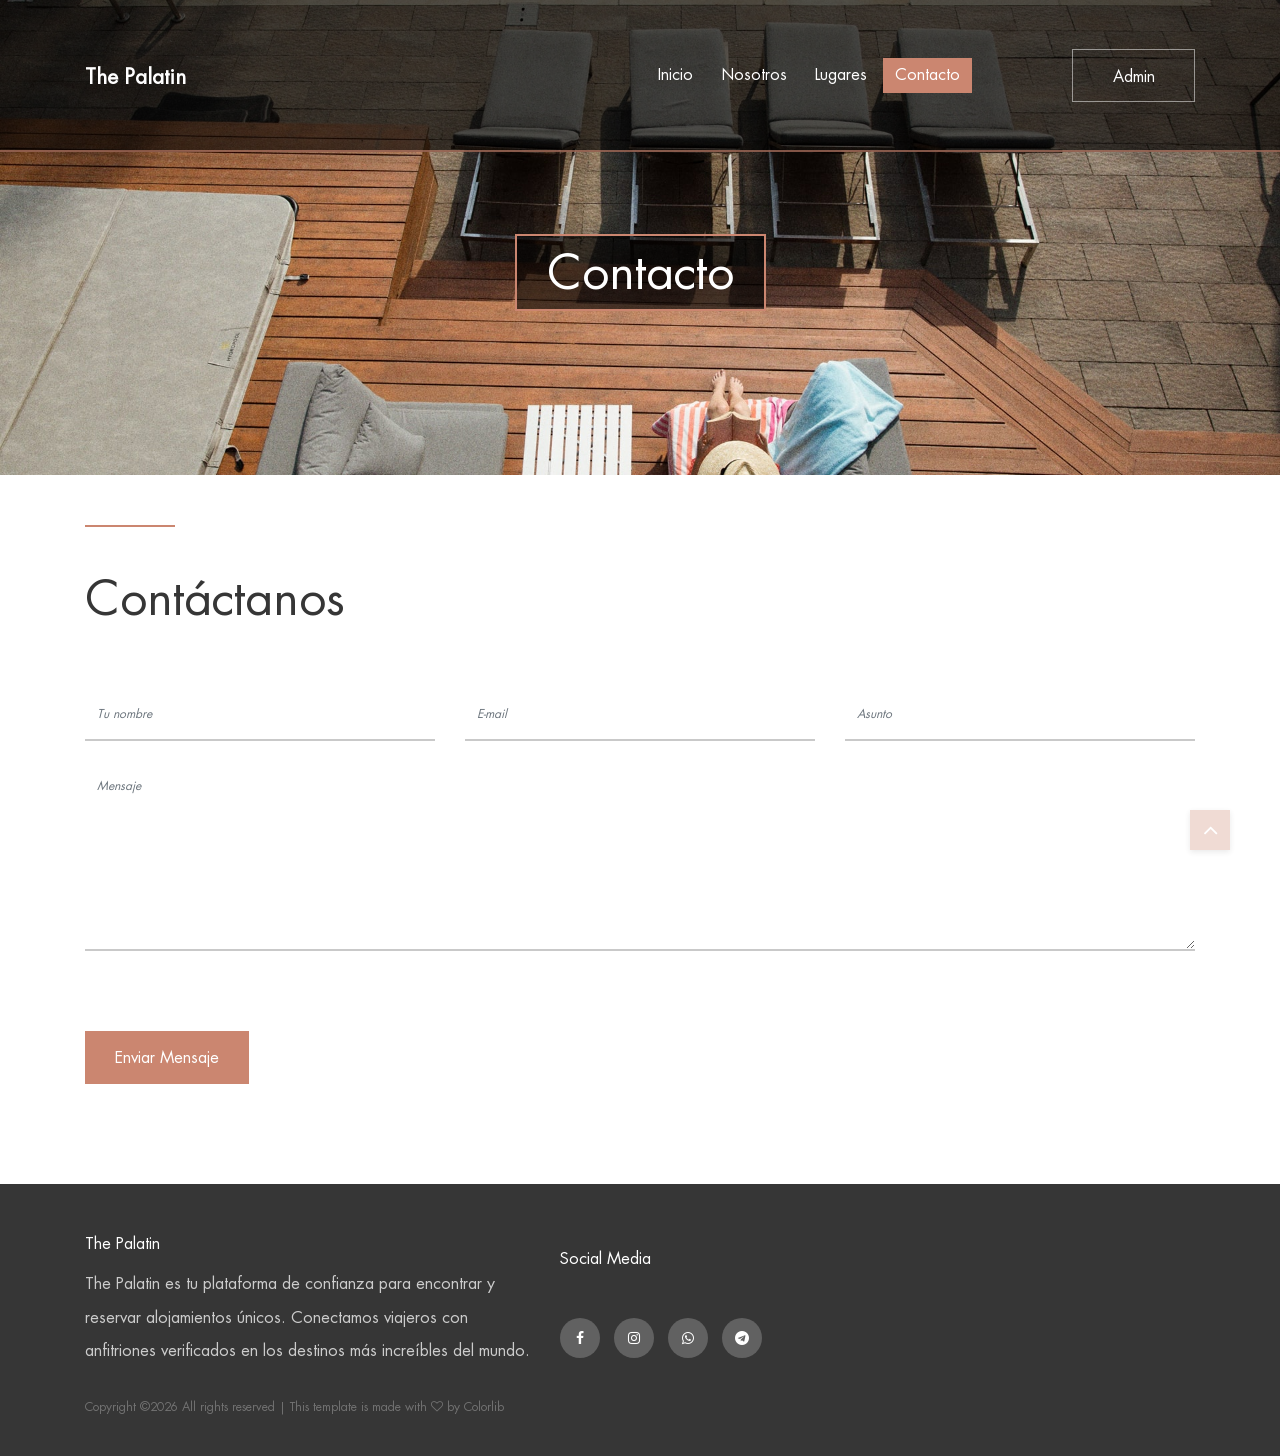
<file: contact.html>
<!DOCTYPE html>
<html lang="en">

<head>
    <meta charset="UTF-8">
    <meta name="description" content="¿Tienes preguntas o necesitas ayuda? Contáctanos y te responderemos a la brevedad.">
    <!-- SEO -->
    <meta name="robots" content="index, follow">
    <link rel="canonical" href="https://places.codebuilt.co/contact.html">
    <meta property="og:type" content="website">
    <meta property="og:url" content="https://places.codebuilt.co/contact.html">
    <meta property="og:title" content="Contacto — The Palatin">
    <meta property="og:description" content="¿Tienes preguntas o necesitas ayuda? Contáctanos y te responderemos a la brevedad.">
    <meta property="og:image" content="https://places.codebuilt.co/img/bg-img/1.jpg">
    <meta property="og:site_name" content="The Palatin">
    <meta name="twitter:card" content="summary_large_image">
    <meta name="twitter:title" content="Contacto — The Palatin">
    <meta name="twitter:description" content="¿Tienes preguntas o necesitas ayuda? Contáctanos y te responderemos a la brevedad.">
    <meta name="twitter:image" content="https://places.codebuilt.co/img/bg-img/1.jpg">
    <!-- /SEO -->
    <meta http-equiv="X-UA-Compatible" content="IE=edge">
    <meta name="viewport" content="width=device-width, initial-scale=1, shrink-to-fit=no">
    <!-- The above 4 meta tags *must* come first in the head; any other head content must come *after* these tags -->

    <!-- Title -->
    <title>Contacto — The Palatin</title>

    <!-- Favicon -->
    <link rel="icon" href="img/core-img/favicon.ico">

    <!-- Core Stylesheet -->
    <link rel="stylesheet" href="style.css">

</head>

<body>
    <!-- Preloader -->
    <div class="preloader d-flex align-items-center justify-content-center">
        <div class="cssload-container">
            <div class="cssload-loading"><i></i><i></i><i></i><i></i></div>
        </div>
    </div>

    <!-- ##### Header Area Start ##### -->
    <header class="header-area">
        <!-- Navbar Area -->
        <div class="palatin-main-menu">
            <div class="classy-nav-container breakpoint-off">
                <div class="container">
                    <!-- Menu -->
                    <nav class="classy-navbar justify-content-between" id="palatinNav">

                        <!-- Nav brand -->
                        <a href="index.html" class="nav-brand"><img id="site-logo-nav" src="img/core-img/logo.png" alt="The Palatin"><span id="site-name-nav" class="site-name" style="display:none;font-weight:700;font-size:1.3rem;color:#fff">The Palatin</span></a>

                        <!-- Navbar Toggler -->
                        <div class="classy-navbar-toggler">
                            <span class="navbarToggler"><span></span><span></span><span></span></span>
                        </div>

                        <!-- Menu -->
                        <div class="classy-menu">

                            <!-- close btn -->
                            <div class="classycloseIcon">
                                <div class="cross-wrap"><span class="top"></span><span class="bottom"></span></div>
                            </div>

                            <!-- Nav Start -->
                            <div class="classynav">
                                <ul>
                                    <li><a href="index.html">Inicio</a></li>
                                    <li><a href="about-us.html">Nosotros</a></li>
                                    <li><a href="rooms.html">Lugares</a></li>
                                    <li class="active"><a href="contact.html">Contacto</a></li>
                                </ul>

                                <!-- Button -->
                                <div class="menu-btn" style="display:flex;gap:.5rem;align-items:center">
                                    <a href="admin/index.html" class="btn palatin-btn" target="_blank" rel="noopener" style="background:transparent;border:1px solid rgba(255,255,255,.5)">Admin</a>
                                </div>

                            </div>
                            <!-- Nav End -->
                        </div>
                    </nav>
                </div>
            </div>
        </div>
    </header>
    <!-- ##### Header Area End ##### -->

    <!-- ##### Breadcumb Area Start ##### -->
    <section class="breadcumb-area bg-img d-flex align-items-center justify-content-center" style="background-image: url(img/bg-img/bg-8.jpg);">
        <div class="bradcumbContent">
            <h2>Contacto</h2>
        </div>
    </section>
    <!-- ##### Breadcumb Area End ##### -->

    <!-- ##### Contact Form Area Start ##### -->
    <section class="contact-form-area mt-50 mb-100">
        <div class="container">
            <div class="row">
                <div class="col-12">
                    <div class="section-heading">
                        <div class="line-"></div>
                        <h2>Contáctanos</h2>
                    </div>
                </div>
            </div>

            <div class="row">
                <div class="col-12">
                    <!-- Contact Form -->
                    <form action="#" method="post">
                        <div class="row">
                            <div class="col-lg-4">
                                <input type="text" class="form-control" name="text" placeholder="Tu nombre">
                            </div>
                            <div class="col-lg-4">
                                <input type="email" class="form-control" name="email" placeholder="E-mail">
                            </div>
                            <div class="col-lg-4">
                                <input type="text" class="form-control" name="subject" placeholder="Asunto">
                            </div>
                            <div class="col-12">
                                <textarea name="message" class="form-control" id="message" cols="30" rows="10" placeholder="Mensaje"></textarea>
                            </div>
                            <div class="col-12">
                                <button type="submit" class="btn palatin-btn mt-50">Enviar mensaje</button>
                            </div>
                        </div>
                    </form>
                </div>
            </div>
        </div>
    </section>
    <!-- ##### Contact Form Area End ##### -->

    <!-- ##### Footer Area Start ##### -->
    <footer class="footer-area">
        <div class="container">
            <div class="row">

                <!-- Footer Widget Area -->
                <div class="col-12 col-lg-5">
                    <div class="footer-widget-area mt-50">
                        <a href="#" class="d-block mb-5"><img id="site-logo-footer" src="img/core-img/logo.png" alt="The Palatin"></a>
                        <h6 id="site-name-footer" class="site-name" style="display:none;margin-bottom:.75rem;color:#fff">The Palatin</h6>
                        <p id="site-description">The Palatin es tu plataforma de confianza para encontrar y reservar alojamientos únicos. Conectamos viajeros con anfitriones verificados en los destinos más increíbles del mundo.</p>
                    </div>
                </div>

                <!-- Footer Widget Area -->
                <div class="col-12 col-md-6 col-lg-4">
                    <div class="footer-widget-area mt-50">
                        <h6 class="widget-title mb-5">Social Media</h6>
                        <div class="footer-social-info">
                            <a href="#"><span class="fa fa-facebook"></span></a>
                            <a href="#"><span class="fa fa-instagram"></span></a>
                            <a href="#"><span class="fa fa-whatsapp"></span></a>
                            <a href="#"><span class="fa fa-telegram"></span></a>
                        </div>
                    </div>
                </div>

                <!-- Copywrite Text -->
                <div class="col-12">
                    <div class="copywrite-text mt-30">
                        <p><a href="#"><!-- Link back to Colorlib can't be removed. Template is licensed under CC BY 3.0. -->
Copyright &copy;<script>document.write(new Date().getFullYear());</script> All rights reserved | This template is made with <i class="fa fa-heart-o" aria-hidden="true"></i> by <a href="https://colorlib.com" target="_blank">Colorlib</a>
<!-- Link back to Colorlib can't be removed. Template is licensed under CC BY 3.0. --></p>
                    </div>
                </div>
            </div>
        </div>
    </footer>
    <!-- ##### Footer Area End ##### -->

    <!-- ##### All Javascript Script ##### -->
    <!-- jQuery-2.2.4 js -->
    <script src="js/jquery/jquery-2.2.4.min.js"></script>
    <!-- Popper js -->
    <script src="js/bootstrap/popper.min.js"></script>
    <!-- Bootstrap js -->
    <script src="js/bootstrap/bootstrap.min.js"></script>
    <!-- All Plugins js -->
    <script src="js/plugins/plugins.js"></script>
    <!-- Active js -->
    <script src="js/active.js"></script>
    <script src="js/config.js"></script>
    <script src="js/settings.js"></script>
</body>

</html>
</file>
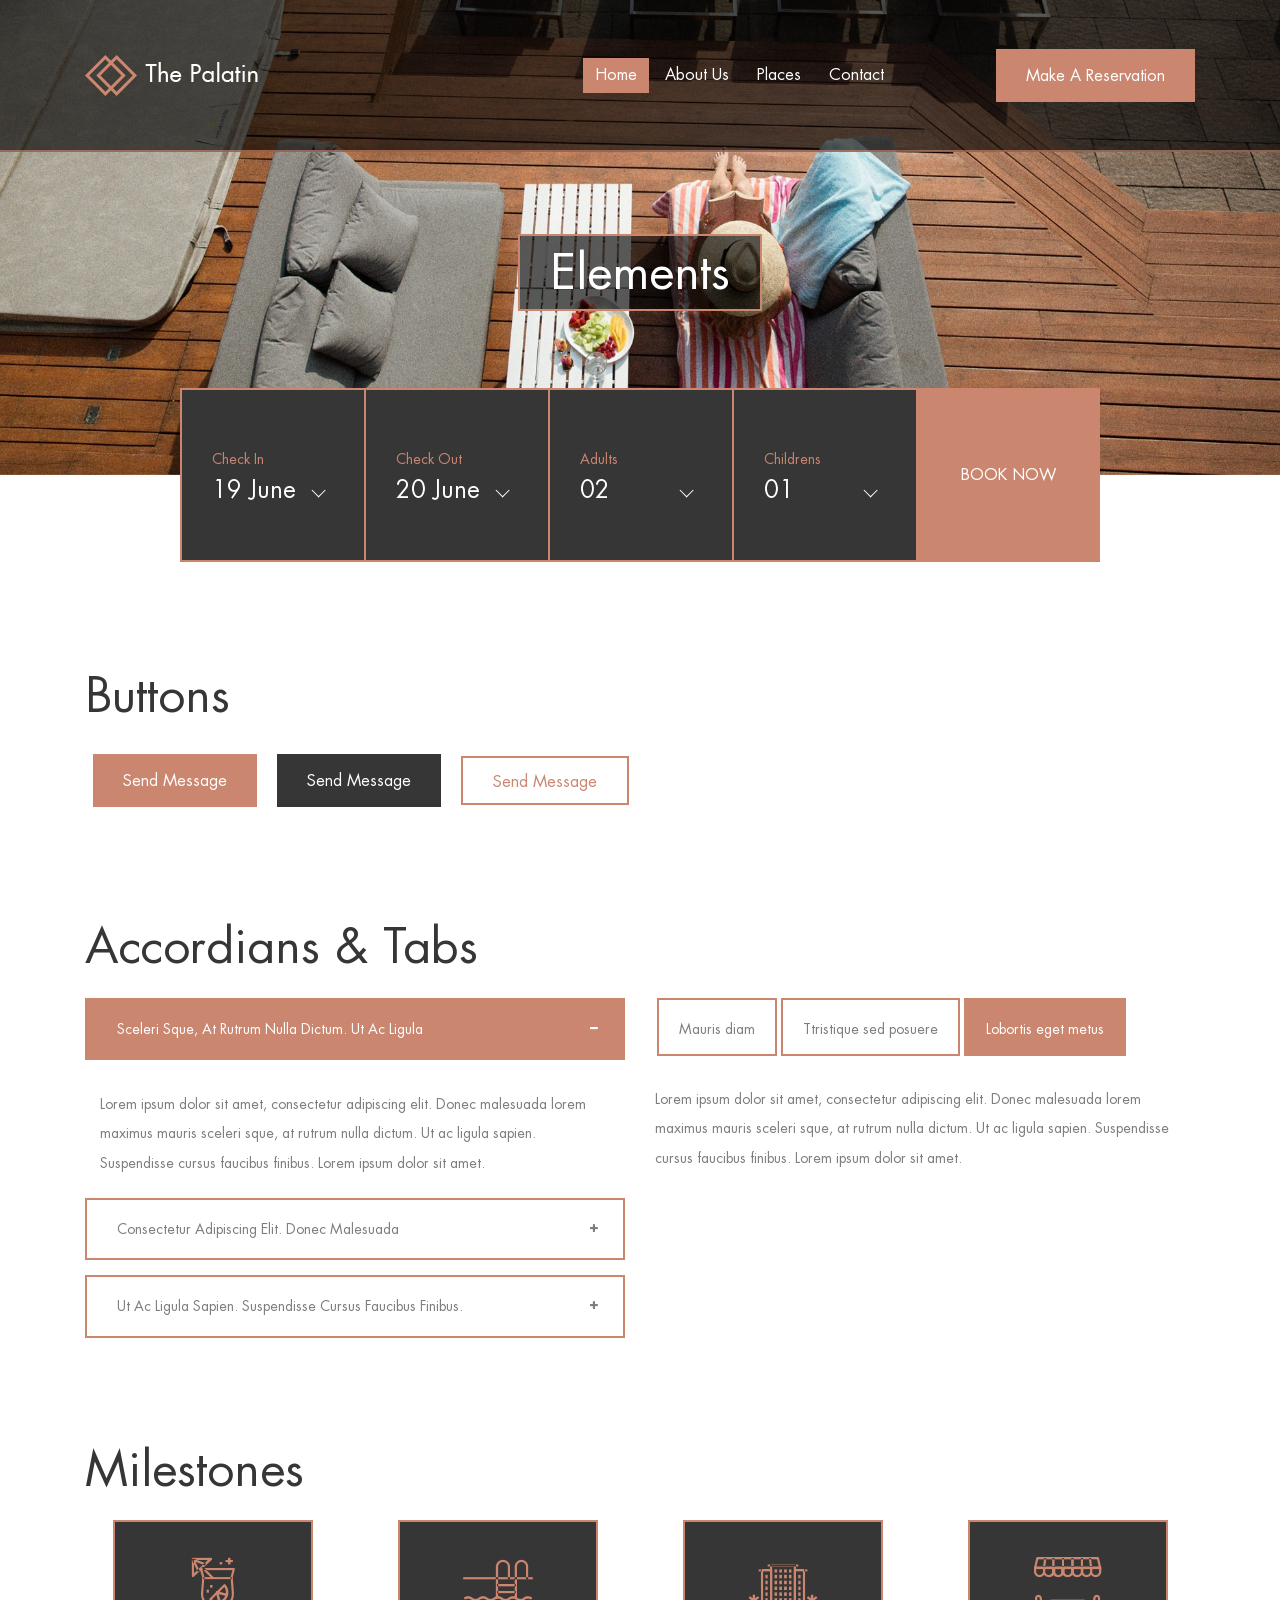
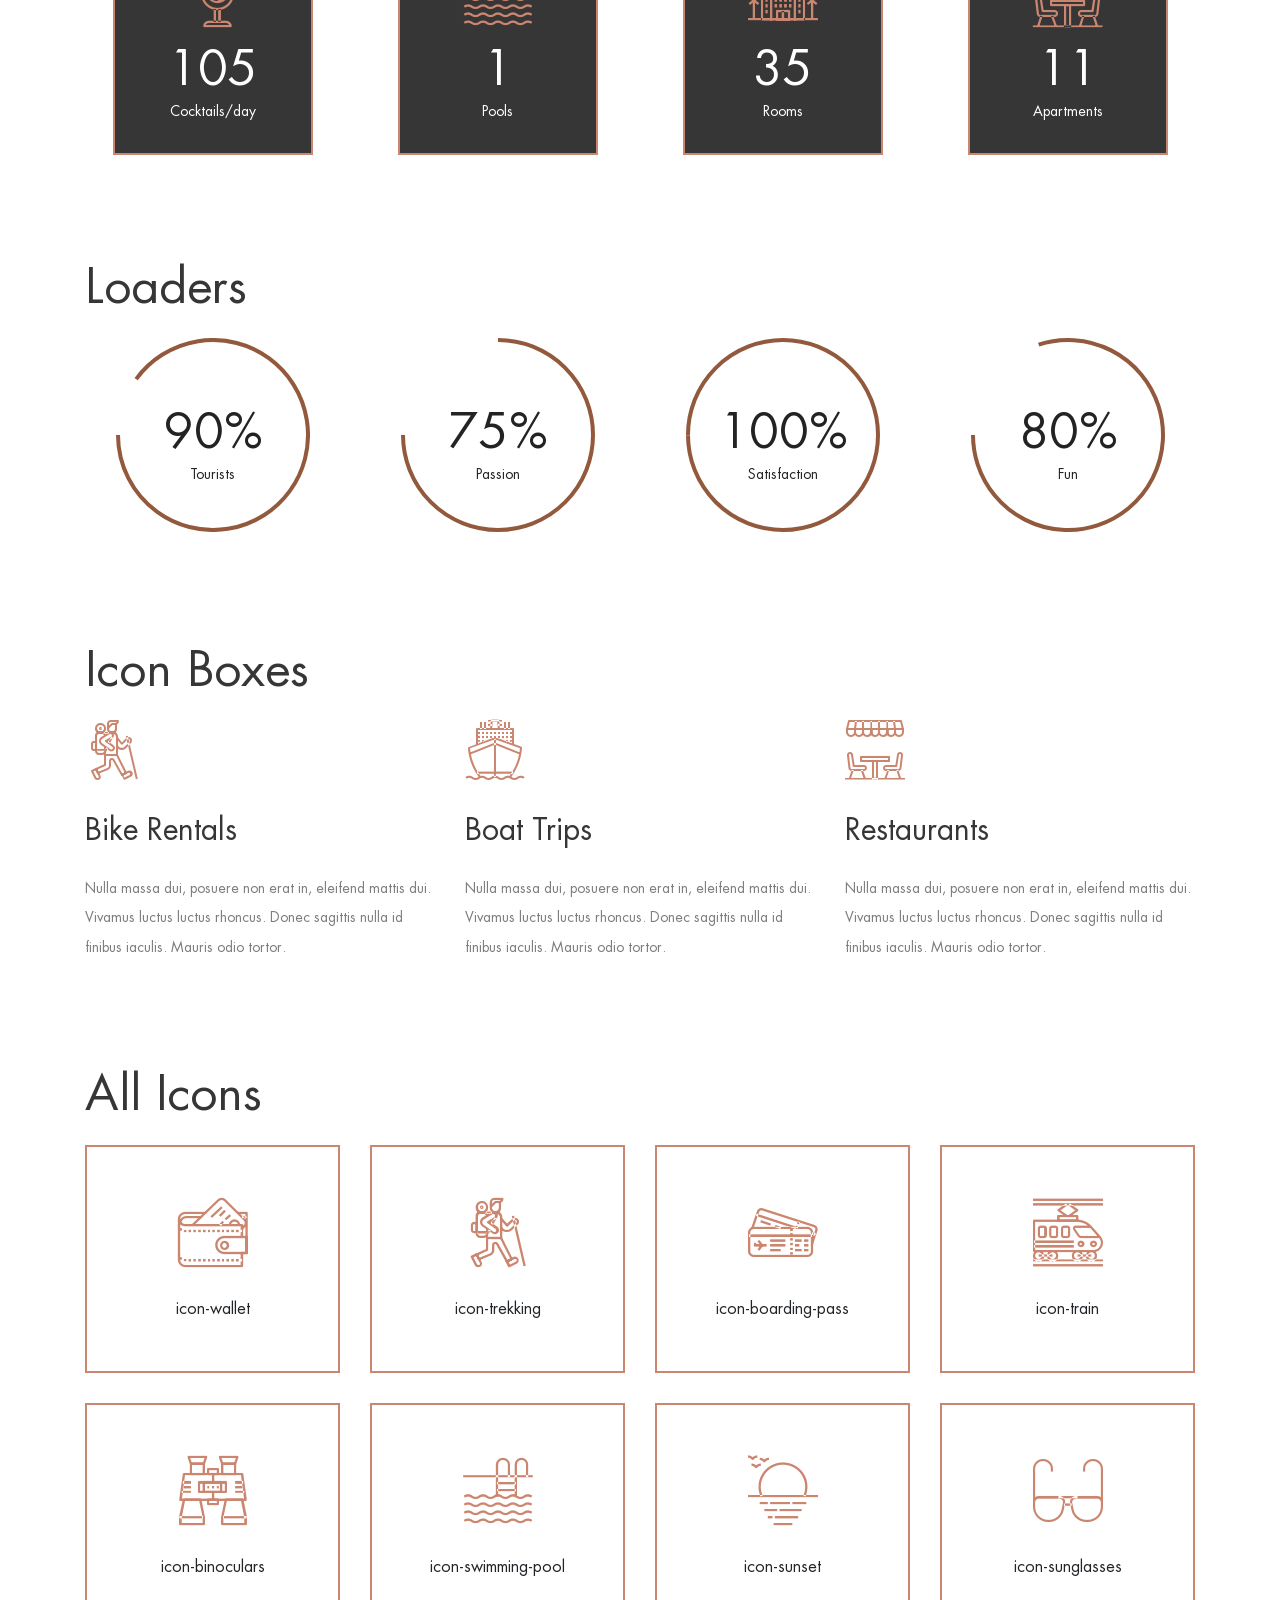
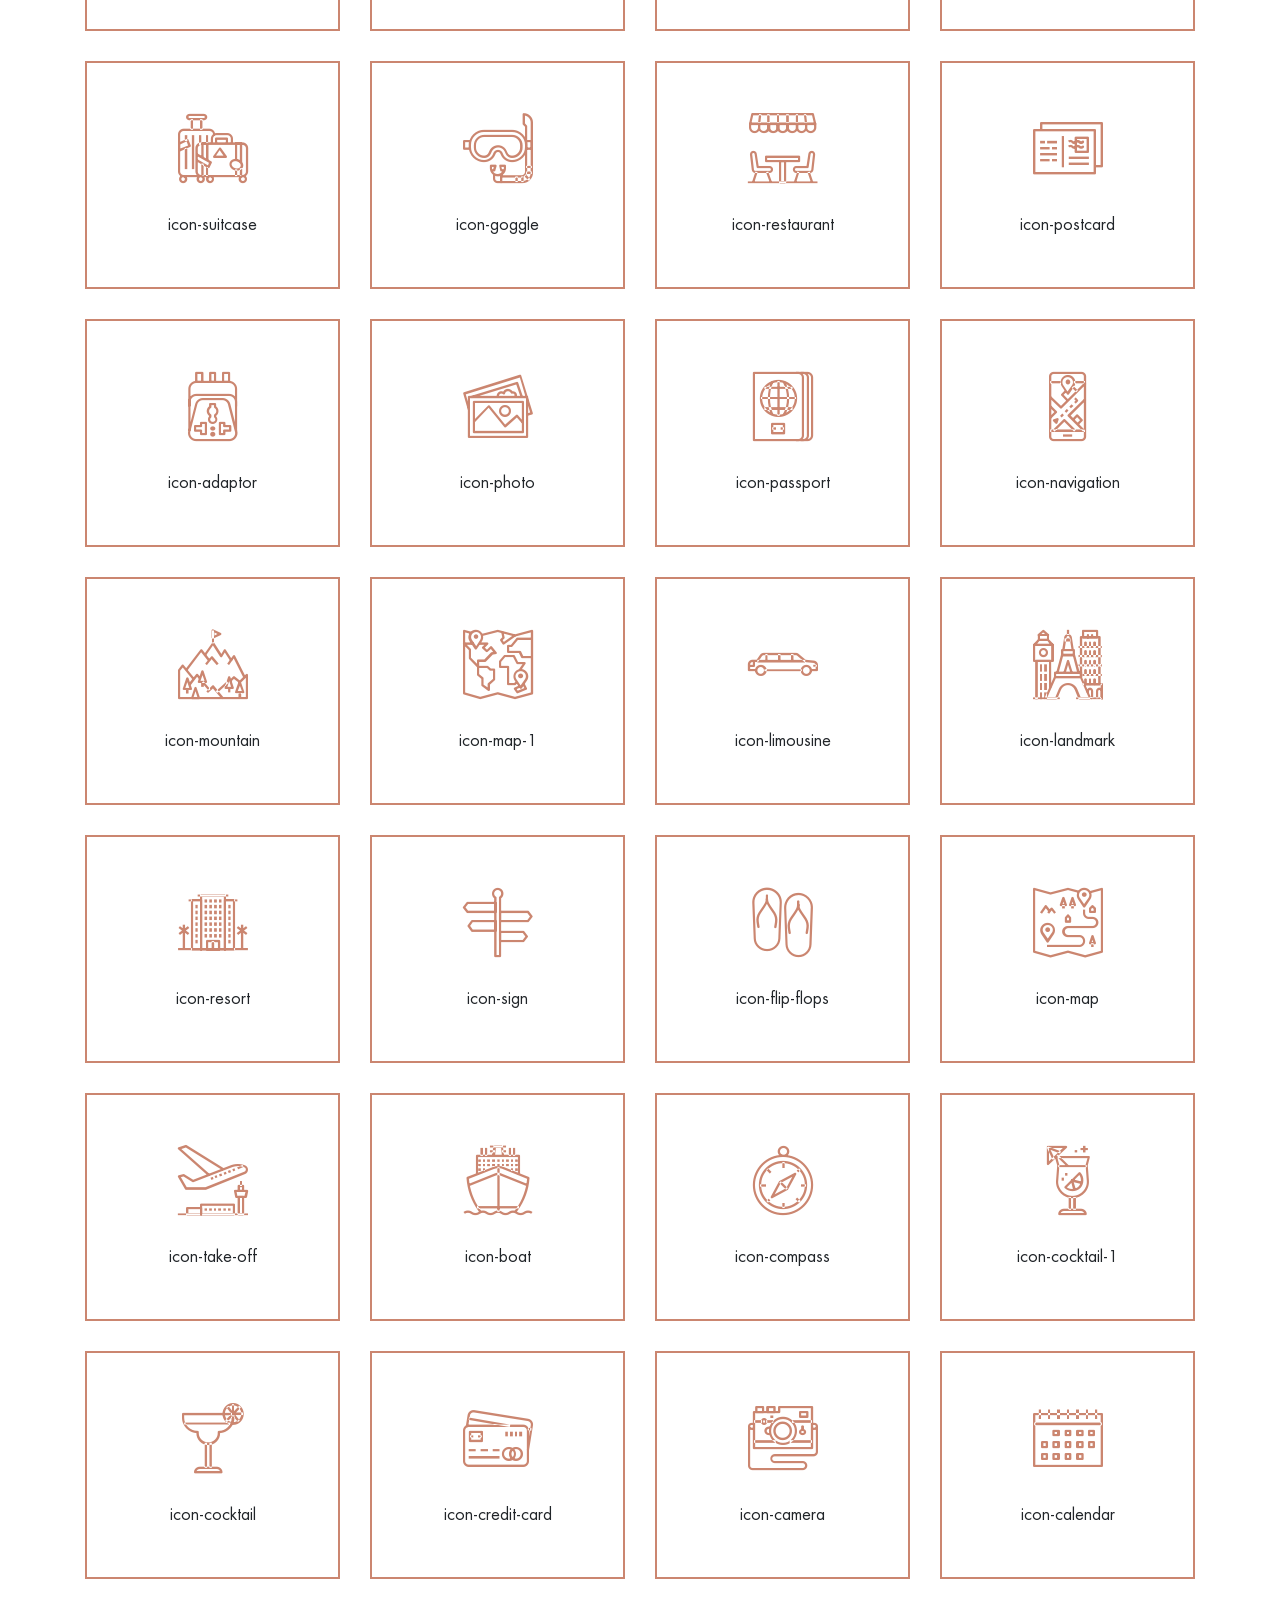
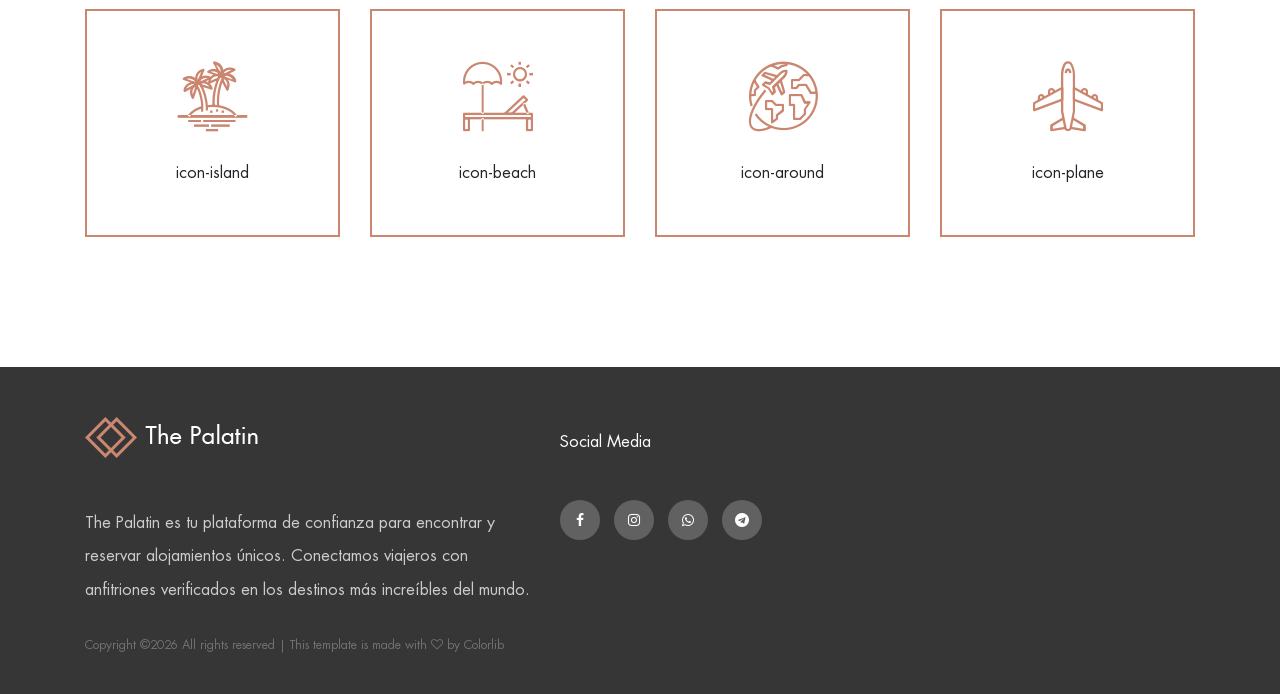
<file: elements.html>
<!DOCTYPE html>
<html lang="en">

<head>
    <meta charset="UTF-8">
    <meta name="description" content="">
    <meta http-equiv="X-UA-Compatible" content="IE=edge">
    <meta name="viewport" content="width=device-width, initial-scale=1, shrink-to-fit=no">
    <!-- The above 4 meta tags *must* come first in the head; any other head content must come *after* these tags -->

    <!-- Title -->
    <title>The Palatin - Hotel &amp; Resort Template</title>

    <!-- Favicon -->
    <link rel="icon" href="img/core-img/favicon.ico">

    <!-- Core Stylesheet -->
    <link rel="stylesheet" href="style.css">

</head>

<body>
    <!-- Preloader -->
    <div class="preloader d-flex align-items-center justify-content-center">
        <div class="cssload-container">
            <div class="cssload-loading"><i></i><i></i><i></i><i></i></div>
        </div>
    </div>

    <!-- ##### Header Area Start ##### -->
    <header class="header-area">
        <!-- Navbar Area -->
        <div class="palatin-main-menu">
            <div class="classy-nav-container breakpoint-off">
                <div class="container">
                    <!-- Menu -->
                    <nav class="classy-navbar justify-content-between" id="palatinNav">

                        <!-- Nav brand -->
                        <a href="index.html" class="nav-brand"><img src="img/core-img/logo.png" alt=""></a>

                        <!-- Navbar Toggler -->
                        <div class="classy-navbar-toggler">
                            <span class="navbarToggler"><span></span><span></span><span></span></span>
                        </div>

                        <!-- Menu -->
                        <div class="classy-menu">

                            <!-- close btn -->
                            <div class="classycloseIcon">
                                <div class="cross-wrap"><span class="top"></span><span class="bottom"></span></div>
                            </div>

                            <!-- Nav Start -->
                            <div class="classynav">
                                <ul>
                                    <li class="active"><a href="index.html">Home</a></li>
                                    <li><a href="about-us.html">About Us</a></li>
                                    <li><a href="rooms.html">Places</a></li>
                                    <li><a href="contact.html">Contact</a></li>
                                </ul>

                                <!-- Button -->
                                <div class="menu-btn">
                                    <a href="#" class="btn palatin-btn">Make a Reservation</a>
                                </div>

                            </div>
                            <!-- Nav End -->
                        </div>
                    </nav>
                </div>
            </div>
        </div>
    </header>
    <!-- ##### Header Area End ##### -->

    <!-- ##### Breadcumb Area Start ##### -->
    <section class="breadcumb-area bg-img d-flex align-items-center justify-content-center" style="background-image: url(img/bg-img/bg-9.jpg);">
        <div class="bradcumbContent">
            <h2>Elements</h2>
        </div>
    </section>
    <!-- ##### Breadcumb Area End ##### -->

    <!-- ##### Book Now Area Start ##### -->
    <div class="book-now-area">
        <div class="container">
            <div class="row justify-content-center">
                <div class="col-12 col-lg-10">
                    <div class="book-now-form">
                        <form action="#">
                            <!-- Form Group -->
                            <div class="form-group">
                                <label for="select1">Check In</label>
                                <select class="form-control" id="select1">
                                  <option>19 June</option>
                                  <option>20 June</option>
                                  <option>21 June</option>
                                  <option>22 June</option>
                                  <option>23 June</option>
                                  <option>24 June</option>
                                  <option>25 June</option>
                                </select>
                            </div>

                            <!-- Form Group -->
                            <div class="form-group">
                                <label for="select2">Check Out</label>
                                <select class="form-control" id="select2">
                                  <option>20 June</option>
                                  <option>21 June</option>
                                  <option>22 June</option>
                                  <option>23 June</option>
                                  <option>24 June</option>
                                  <option>25 June</option>
                                  <option>26 June</option>
                                  <option>27 June</option>
                                </select>
                            </div>

                            <!-- Form Group -->
                            <div class="form-group">
                                <label for="select3">Adults</label>
                                <select class="form-control" id="select3">
                                  <option>02</option>
                                  <option>03</option>
                                  <option>04</option>
                                  <option>05</option>
                                  <option>06</option>
                                </select>
                            </div>

                            <!-- Form Group -->
                            <div class="form-group">
                                <label for="select4">Childrens</label>
                                <select class="form-control" id="select4">
                                  <option>01</option>
                                  <option>02</option>
                                  <option>03</option>
                                  <option>04</option>
                                  <option>05</option>
                                </select>
                            </div>

                            <!-- Button -->
                            <button type="submit">Book Now</button>
                        </form>
                    </div>
                </div>
            </div>
        </div>
    </div>
    <!-- ##### Book Now Area End ##### -->

    <!-- ##### Elements Area Start ##### -->
    <section class="elements-area">
        <div class="container">
            <div class="row">

                <!-- ##### Buttons ##### -->
                <div class="col-12">
                    <div class="elements-title">
                        <h2>Buttons</h2>
                    </div>
                    <!-- Buttons -->
                    <div class="palatin-buttons-area mb-100">
                        <a href="#" class="btn palatin-btn m-2">Send message</a>
                        <a href="#" class="btn palatin-btn btn-2 m-2">Send message</a>
                        <a href="#" class="btn palatin-btn btn-3 m-2">Send message</a>
                    </div>
                </div>

                <!-- ##### Progress Bars & Accordions ##### -->
                <div class="col-12">
                    <div class="elements-title">
                        <h2>Accordians &amp; Tabs</h2>
                    </div>
                </div>

                <!-- ##### Accordians ##### -->
                <div class="col-12 col-lg-6">
                    <div class="accordions mb-100" id="accordion" role="tablist" aria-multiselectable="true">
                        <!-- single accordian area -->
                        <div class="panel single-accordion">
                            <h6><a role="button" class="" aria-expanded="true" aria-controls="collapseOne" data-toggle="collapse" data-parent="#accordion" href="#collapseOne">Sceleri sque, at rutrum nulla dictum. Ut ac ligula
                                    <span class="accor-open"><i class="fa fa-plus" aria-hidden="true"></i></span>
                                    <span class="accor-close"><i class="fa fa-minus" aria-hidden="true"></i></span>
                                    </a></h6>
                            <div id="collapseOne" class="accordion-content collapse show">
                                <p>Lorem ipsum dolor sit amet, consectetur adipiscing elit. Donec malesuada lorem maximus mauris sceleri sque, at rutrum nulla dictum. Ut ac ligula sapien. Suspendisse cursus faucibus finibus. Lorem ipsum dolor sit amet.</p>
                            </div>
                        </div>
                        <!-- single accordian area -->
                        <div class="panel single-accordion">
                            <h6>
                                <a role="button" class="collapsed" aria-expanded="true" aria-controls="collapseTwo" data-parent="#accordion" data-toggle="collapse" href="#collapseTwo">Consectetur adipiscing elit. Donec malesuada
                                        <span class="accor-open"><i class="fa fa-plus" aria-hidden="true"></i></span>
                                        <span class="accor-close"><i class="fa fa-minus" aria-hidden="true"></i></span>
                                        </a>
                            </h6>
                            <div id="collapseTwo" class="accordion-content collapse">
                                <p>Lorem ipsum dolor sit amet, consectetur adipiscing elit. Donec malesuada lorem maximus mauris sceleri sque, at rutrum nulla dictum. Ut ac ligula sapien. Suspendisse cursus faucibus finibus. Lorem ipsum dolor sit amet.</p>
                            </div>
                        </div>
                        <!-- single accordian area -->
                        <div class="panel single-accordion">
                            <h6>
                                <a role="button" aria-expanded="true" aria-controls="collapseThree" class="collapsed" data-parent="#accordion" data-toggle="collapse" href="#collapseThree">Ut ac ligula sapien. Suspendisse cursus faucibus finibus.
                                        <span class="accor-open"><i class="fa fa-plus" aria-hidden="true"></i></span>
                                        <span class="accor-close"><i class="fa fa-minus" aria-hidden="true"></i></span>
                                    </a>
                            </h6>
                            <div id="collapseThree" class="accordion-content collapse">
                                <p>Lorem ipsum dolor sit amet, consectetur adipiscing elit. Donec malesuada lorem maximus mauris sceleri sque, at rutrum nulla dictum. Ut ac ligula sapien. Suspendisse cursus faucibus finibus. Lorem ipsum dolor sit amet.</p>
                            </div>
                        </div>
                    </div>
                </div>


                <!-- ##### Tabs ##### -->
                <div class="col-12 col-lg-6">
                    <div class="palatin-tabs-content">
                        <ul class="nav nav-tabs" id="myTab" role="tablist">
                            <li class="nav-item">
                                <a class="nav-link" id="tab--1" data-toggle="tab" href="#tab1" role="tab" aria-controls="tab1" aria-selected="false">Mauris diam</a>
                            </li>
                            <li class="nav-item">
                                <a class="nav-link" id="tab--2" data-toggle="tab" href="#tab2" role="tab" aria-controls="tab2" aria-selected="false">Ttristique sed posuere</a>
                            </li>
                            <li class="nav-item">
                                <a class="nav-link active" id="tab--3" data-toggle="tab" href="#tab3" role="tab" aria-controls="tab3" aria-selected="true">Lobortis eget metus</a>
                            </li>
                        </ul>

                        <div class="tab-content mb-100" id="myTabContent">
                            <div class="tab-pane fade" id="tab1" role="tabpanel" aria-labelledby="tab--1">
                                <div class="palatin-tab-content">
                                    <!-- Tab Text -->
                                    <div class="palatin-tab-text">
                                        <p>Lorem ipsum dolor sit amet, consectetur adipiscing elit. Donec malesuada lorem maximus mauris sceleri sque, at rutrum nulla dictum. Ut ac ligula sapien. Suspendisse cursus faucibus finibus. Lorem ipsum dolor sit amet.</p>
                                    </div>
                                </div>
                            </div>
                            <div class="tab-pane fade" id="tab2" role="tabpanel" aria-labelledby="tab--2">
                                <div class="palatin-tab-content">
                                    <!-- Tab Text -->
                                    <div class="palatin-tab-text">
                                        <p>Lorem ipsum dolor sit amet, consectetur adipiscing elit. Donec malesuada lorem maximus mauris sceleri sque, at rutrum nulla dictum. Ut ac ligula sapien. Suspendisse cursus faucibus finibus. Lorem ipsum dolor sit amet.</p>
                                    </div>
                                </div>
                            </div>
                            <div class="tab-pane fade show active" id="tab3" role="tabpanel" aria-labelledby="tab--3">
                                <div class="palatin-tab-content">
                                    <!-- Tab Text -->
                                    <div class="palatin-tab-text">
                                        <p>Lorem ipsum dolor sit amet, consectetur adipiscing elit. Donec malesuada lorem maximus mauris sceleri sque, at rutrum nulla dictum. Ut ac ligula sapien. Suspendisse cursus faucibus finibus. Lorem ipsum dolor sit amet.</p>
                                    </div>
                                </div>
                            </div>
                        </div>
                    </div>
                </div>

                <!-- ##### Milestones ##### -->
                <div class="col-12">
                    <div class="elements-title">
                        <h2>Milestones</h2>
                    </div>
                </div>

                <div class="col-12">
                    <div class="palatin-cool-facts-area">
                        <div class="row">

                            <!-- Single Cool Facts -->
                            <div class="col-12 col-sm-6 col-lg-3">
                                <div class="single-cool-fact mb-100">
                                    <div class="scf-text">
                                        <i class="icon-cocktail-1"></i>
                                        <h2><span class="counter">231</span></h2>
                                        <p>Cocktails/day</p>
                                    </div>
                                </div>
                            </div>

                            <!-- Single Cool Facts -->
                            <div class="col-12 col-sm-6 col-lg-3">
                                <div class="single-cool-fact mb-100">
                                    <div class="scf-text">
                                        <i class="icon-swimming-pool"></i>
                                        <h2><span class="counter">3</span></h2>
                                        <p>Pools</p>
                                    </div>
                                </div>
                            </div>

                            <!-- Single Cool Facts -->
                            <div class="col-12 col-sm-6 col-lg-3">
                                <div class="single-cool-fact mb-100">
                                    <div class="scf-text">
                                        <i class="icon-resort"></i>
                                        <h2><span class="counter">79</span></h2>
                                        <p>Rooms</p>
                                    </div>
                                </div>
                            </div>

                            <!-- Single Cool Facts -->
                            <div class="col-12 col-sm-6 col-lg-3">
                                <div class="single-cool-fact mb-100">
                                    <div class="scf-text">
                                        <i class="icon-restaurant"></i>
                                        <h2><span class="counter">25</span></h2>
                                        <p>Apartments</p>
                                    </div>
                                </div>
                            </div>

                        </div>
                    </div>
                </div>

                <!-- ##### Loaders ##### -->
                <div class="col-12">
                    <div class="elements-title">
                        <h2>Loaders</h2>
                    </div>
                </div>

                <div class="col-12">
                    <!-- Loaders Area Start -->
                    <div class="our-skills-area">
                        <div class="row">

                            <!-- Single Skills Area -->
                            <div class="col-12 col-sm-6 col-lg-3">
                                <div class="single-skils-area mb-100">
                                    <div id="circle" class="circle" data-value="0.90">
                                        <div class="skills-text">
                                            <span>90%</span>
                                            <p>Tourists</p>
                                        </div>
                                    </div>
                                </div>
                            </div>

                            <!-- Single Skills Area -->
                            <div class="col-12 col-sm-6 col-lg-3">
                                <div class="single-skils-area mb-100">
                                    <div id="circle2" class="circle" data-value="0.75">
                                        <div class="skills-text">
                                            <span>75%</span>
                                            <p>Passion</p>
                                        </div>
                                    </div>
                                </div>
                            </div>

                            <!-- Single Skills Area -->
                            <div class="col-12 col-sm-6 col-lg-3">
                                <div class="single-skils-area mb-100">
                                    <div id="circle3" class="circle" data-value="1">
                                        <div class="skills-text">
                                            <span>100%</span>
                                            <p>Satisfaction</p>
                                        </div>
                                    </div>
                                </div>
                            </div>

                            <!-- Single Skills Area -->
                            <div class="col-12 col-sm-6 col-lg-3">
                                <div class="single-skils-area mb-100">
                                    <div id="circle4" class="circle" data-value="0.80">
                                        <div class="skills-text">
                                            <span>80%</span>
                                            <p>Fun</p>
                                        </div>
                                    </div>
                                </div>
                            </div>
                        </div>
                    </div>
                </div>

                <!-- ##### Icon Boxes ##### -->
                <div class="col-12">
                    <div class="elements-title">
                        <h2>Icon Boxes</h2>
                    </div>
                </div>

                <div class="col-12">
                    <div class="row">

                        <!-- Single Service Area -->
                        <div class="col-12 col-sm-6 col-lg-4">
                            <div class="single-service-area mb-100">
                                <i class="icon-trekking"></i>
                                <h4>Bike Rentals</h4>
                                <p>Nulla massa dui, posuere non erat in, eleifend mattis dui. Vivamus luctus luctus rhoncus. Donec sagittis nulla id finibus iaculis. Mauris odio tortor.</p>
                            </div>
                        </div>

                        <!-- Single Service Area -->
                        <div class="col-12 col-sm-6 col-lg-4">
                            <div class="single-service-area mb-100">
                                <i class="icon-boat"></i>
                                <h4>Boat Trips</h4>
                                <p>Nulla massa dui, posuere non erat in, eleifend mattis dui. Vivamus luctus luctus rhoncus. Donec sagittis nulla id finibus iaculis. Mauris odio tortor.</p>
                            </div>
                        </div>

                        <!-- Single Service Area -->
                        <div class="col-12 col-sm-6 col-lg-4">
                            <div class="single-service-area mb-100">
                                <i class="icon-restaurant"></i>
                                <h4>Restaurants</h4>
                                <p>Nulla massa dui, posuere non erat in, eleifend mattis dui. Vivamus luctus luctus rhoncus. Donec sagittis nulla id finibus iaculis. Mauris odio tortor.</p>
                            </div>
                        </div>

                    </div>
                </div>

                <!-- ##### Icon Boxes ##### -->
                <div class="col-12">
                    <div class="elements-title">
                        <h2>All Icons</h2>
                    </div>
                </div>

                <div class="col-12 mb-100">
                    <div class="row">                   
                        <!-- Single Icon -->
                        <div class="col-12 col-sm-6 col-md-4 col-lg-3">
                            <div class="single-icon mb-30">
                                <i class="icon-wallet"></i>
                                <span>icon-wallet</span>
                            </div>
                        </div>
                        
                        <!-- Single Icon -->
                        <div class="col-12 col-sm-6 col-md-4 col-lg-3">
                            <div class="single-icon mb-30">
                                <i class="icon-trekking"></i>
                                <span>icon-trekking</span>
                            </div>
                        </div>
                        
                        <!-- Single Icon -->
                        <div class="col-12 col-sm-6 col-md-4 col-lg-3">
                            <div class="single-icon mb-30">
                                <i class="icon-boarding-pass"></i>
                                <span>icon-boarding-pass</span>
                            </div>
                        </div>
                        
                        <!-- Single Icon -->
                        <div class="col-12 col-sm-6 col-md-4 col-lg-3">
                            <div class="single-icon mb-30">
                                <i class="icon-train"></i>
                                <span>icon-train</span>
                            </div>
                        </div>
                        
                        <!-- Single Icon -->
                        <div class="col-12 col-sm-6 col-md-4 col-lg-3">
                            <div class="single-icon mb-30">
                                <i class="icon-binoculars"></i>
                                <span>icon-binoculars</span>
                            </div>
                        </div>
                        
                        <!-- Single Icon -->
                        <div class="col-12 col-sm-6 col-md-4 col-lg-3">
                            <div class="single-icon mb-30">
                                <i class="icon-swimming-pool"></i>
                                <span>icon-swimming-pool</span>
                            </div>
                        </div>
                        
                        <!-- Single Icon -->
                        <div class="col-12 col-sm-6 col-md-4 col-lg-3">
                            <div class="single-icon mb-30">
                                <i class="icon-sunset"></i>
                                <span>icon-sunset</span>
                            </div>
                        </div>
                        
                        <!-- Single Icon -->
                        <div class="col-12 col-sm-6 col-md-4 col-lg-3">
                            <div class="single-icon mb-30">
                                <i class="icon-sunglasses"></i>
                                <span>icon-sunglasses</span>
                            </div>
                        </div>
                        
                        <!-- Single Icon -->
                        <div class="col-12 col-sm-6 col-md-4 col-lg-3">
                            <div class="single-icon mb-30">
                                <i class="icon-suitcase"></i>
                                <span>icon-suitcase</span>
                            </div>
                        </div>
                        
                        <!-- Single Icon -->
                        <div class="col-12 col-sm-6 col-md-4 col-lg-3">
                            <div class="single-icon mb-30">
                                <i class="icon-goggle"></i>
                                <span>icon-goggle</span>
                            </div>
                        </div>
                        
                        <!-- Single Icon -->
                        <div class="col-12 col-sm-6 col-md-4 col-lg-3">
                            <div class="single-icon mb-30">
                                <i class="icon-restaurant"></i>
                                <span>icon-restaurant</span>
                            </div>
                        </div>
                        
                        <!-- Single Icon -->
                        <div class="col-12 col-sm-6 col-md-4 col-lg-3">
                            <div class="single-icon mb-30">
                                <i class="icon-postcard"></i>
                                <span>icon-postcard</span>
                            </div>
                        </div>
                        
                        <!-- Single Icon -->
                        <div class="col-12 col-sm-6 col-md-4 col-lg-3">
                            <div class="single-icon mb-30">
                                <i class="icon-adaptor"></i>
                                <span>icon-adaptor</span>
                            </div>
                        </div>
                        
                        <!-- Single Icon -->
                        <div class="col-12 col-sm-6 col-md-4 col-lg-3">
                            <div class="single-icon mb-30">
                                <i class="icon-photo"></i>
                                <span>icon-photo</span>
                            </div>
                        </div>
                        
                        <!-- Single Icon -->
                        <div class="col-12 col-sm-6 col-md-4 col-lg-3">
                            <div class="single-icon mb-30">
                                <i class="icon-passport"></i>
                                <span>icon-passport</span>
                            </div>
                        </div>
                        
                        <!-- Single Icon -->
                        <div class="col-12 col-sm-6 col-md-4 col-lg-3">
                            <div class="single-icon mb-30">
                                <i class="icon-navigation"></i>
                                <span>icon-navigation</span>
                            </div>
                        </div>
                        
                        <!-- Single Icon -->
                        <div class="col-12 col-sm-6 col-md-4 col-lg-3">
                            <div class="single-icon mb-30">
                                <i class="icon-mountain"></i>
                                <span>icon-mountain</span>
                            </div>
                        </div>
                        
                        <!-- Single Icon -->
                        <div class="col-12 col-sm-6 col-md-4 col-lg-3">
                            <div class="single-icon mb-30">
                                <i class="icon-map-1"></i>
                                <span>icon-map-1</span>
                            </div>
                        </div>
                        
                        <!-- Single Icon -->
                        <div class="col-12 col-sm-6 col-md-4 col-lg-3">
                            <div class="single-icon mb-30">
                                <i class="icon-limousine"></i>
                                <span>icon-limousine</span>
                            </div>
                        </div>
                        
                        <!-- Single Icon -->
                        <div class="col-12 col-sm-6 col-md-4 col-lg-3">
                            <div class="single-icon mb-30">
                                <i class="icon-landmark"></i>
                                <span>icon-landmark</span>
                            </div>
                        </div>
                        
                        <!-- Single Icon -->
                        <div class="col-12 col-sm-6 col-md-4 col-lg-3">
                            <div class="single-icon mb-30">
                                <i class="icon-resort"></i>
                                <span>icon-resort</span>
                            </div>
                        </div>
                        
                        <!-- Single Icon -->
                        <div class="col-12 col-sm-6 col-md-4 col-lg-3">
                            <div class="single-icon mb-30">
                                <i class="icon-sign"></i>
                                <span>icon-sign</span>
                            </div>
                        </div>
                        
                        <!-- Single Icon -->
                        <div class="col-12 col-sm-6 col-md-4 col-lg-3">
                            <div class="single-icon mb-30">
                                <i class="icon-flip-flops"></i>
                                <span>icon-flip-flops</span>
                            </div>
                        </div>
                        
                        <!-- Single Icon -->
                        <div class="col-12 col-sm-6 col-md-4 col-lg-3">
                            <div class="single-icon mb-30">
                                <i class="icon-map"></i>
                                <span>icon-map</span>
                            </div>
                        </div>
                        
                        <!-- Single Icon -->
                        <div class="col-12 col-sm-6 col-md-4 col-lg-3">
                            <div class="single-icon mb-30">
                                <i class="icon-take-off"></i>
                                <span>icon-take-off</span>
                            </div>
                        </div>
                        
                        <!-- Single Icon -->
                        <div class="col-12 col-sm-6 col-md-4 col-lg-3">
                            <div class="single-icon mb-30">
                                <i class="icon-boat"></i>
                                <span>icon-boat</span>
                            </div>
                        </div>
                        
                        <!-- Single Icon -->
                        <div class="col-12 col-sm-6 col-md-4 col-lg-3">
                            <div class="single-icon mb-30">
                                <i class="icon-compass"></i>
                                <span>icon-compass</span>
                            </div>
                        </div>
                        
                        <!-- Single Icon -->
                        <div class="col-12 col-sm-6 col-md-4 col-lg-3">
                            <div class="single-icon mb-30">
                                <i class="icon-cocktail-1"></i>
                                <span>icon-cocktail-1</span>
                            </div>
                        </div>
                        
                        <!-- Single Icon -->
                        <div class="col-12 col-sm-6 col-md-4 col-lg-3">
                            <div class="single-icon mb-30">
                                <i class="icon-cocktail"></i>
                                <span>icon-cocktail</span>
                            </div>
                        </div>
                        
                        <!-- Single Icon -->
                        <div class="col-12 col-sm-6 col-md-4 col-lg-3">
                            <div class="single-icon mb-30">
                                <i class="icon-credit-card"></i>
                                <span>icon-credit-card</span>
                            </div>
                        </div>
                        
                        <!-- Single Icon -->
                        <div class="col-12 col-sm-6 col-md-4 col-lg-3">
                            <div class="single-icon mb-30">
                                <i class="icon-camera"></i>
                                <span>icon-camera</span>
                            </div>
                        </div>
                        
                        <!-- Single Icon -->
                        <div class="col-12 col-sm-6 col-md-4 col-lg-3">
                            <div class="single-icon mb-30">
                                <i class="icon-calendar"></i>
                                <span>icon-calendar</span>
                            </div>
                        </div>
                        
                        <!-- Single Icon -->
                        <div class="col-12 col-sm-6 col-md-4 col-lg-3">
                            <div class="single-icon mb-30">
                                <i class="icon-island"></i>
                                <span>icon-island</span>
                            </div>
                        </div>
                        
                        <!-- Single Icon -->
                        <div class="col-12 col-sm-6 col-md-4 col-lg-3">
                            <div class="single-icon mb-30">
                                <i class="icon-beach"></i>
                                <span>icon-beach</span>
                            </div>
                        </div>
                        
                        <!-- Single Icon -->
                        <div class="col-12 col-sm-6 col-md-4 col-lg-3">
                            <div class="single-icon mb-30">
                                <i class="icon-around"></i>
                                <span>icon-around</span>
                            </div>
                        </div>
                        
                        <!-- Single Icon -->
                        <div class="col-12 col-sm-6 col-md-4 col-lg-3">
                            <div class="single-icon mb-30">
                                <i class="icon-plane"></i>
                                <span>icon-plane</span>
                            </div>
                        </div>
                    </div>
                </div>
            </div>
        </div>
    </section>
    <!-- ##### Elements Area End ##### -->

    <!-- ##### Footer Area Start ##### -->
    <footer class="footer-area">
        <div class="container">
            <div class="row">

                <!-- Footer Widget Area -->
                <div class="col-12 col-lg-5">
                    <div class="footer-widget-area mt-50">
                        <a href="#" class="d-block mb-5"><img src="img/core-img/logo.png" alt=""></a>
                        <p>The Palatin es tu plataforma de confianza para encontrar y reservar alojamientos únicos. Conectamos viajeros con anfitriones verificados en los destinos más increíbles del mundo.</p>
                    </div>
                </div>

                <!-- Footer Widget Area -->
                <div class="col-12 col-md-6 col-lg-4">
                    <div class="footer-widget-area mt-50">
                        <h6 class="widget-title mb-5">Social Media</h6>
                        <div class="footer-social-info">
                            <a href="#"><span class="fa fa-facebook"></span></a>
                            <a href="#"><span class="fa fa-instagram"></span></a>
                            <a href="#"><span class="fa fa-whatsapp"></span></a>
                            <a href="#"><span class="fa fa-telegram"></span></a>
                        </div>
                    </div>
                </div>

                <!-- Copywrite Text -->
                <div class="col-12">
                    <div class="copywrite-text mt-30">
                        <p><a href="#"><!-- Link back to Colorlib can't be removed. Template is licensed under CC BY 3.0. -->
Copyright &copy;<script>document.write(new Date().getFullYear());</script> All rights reserved | This template is made with <i class="fa fa-heart-o" aria-hidden="true"></i> by <a href="https://colorlib.com" target="_blank">Colorlib</a>
<!-- Link back to Colorlib can't be removed. Template is licensed under CC BY 3.0. --></p>
                    </div>
                </div>
            </div>
        </div>
    </footer>
    <!-- ##### Footer Area End ##### -->

    <!-- ##### All Javascript Script ##### -->
    <!-- jQuery-2.2.4 js -->
    <script src="js/jquery/jquery-2.2.4.min.js"></script>
    <!-- Popper js -->
    <script src="js/bootstrap/popper.min.js"></script>
    <!-- Bootstrap js -->
    <script src="js/bootstrap/bootstrap.min.js"></script>
    <!-- All Plugins js -->
    <script src="js/plugins/plugins.js"></script>
    <!-- Active js -->
    <script src="js/active.js"></script>
</body>

</html>
</file>
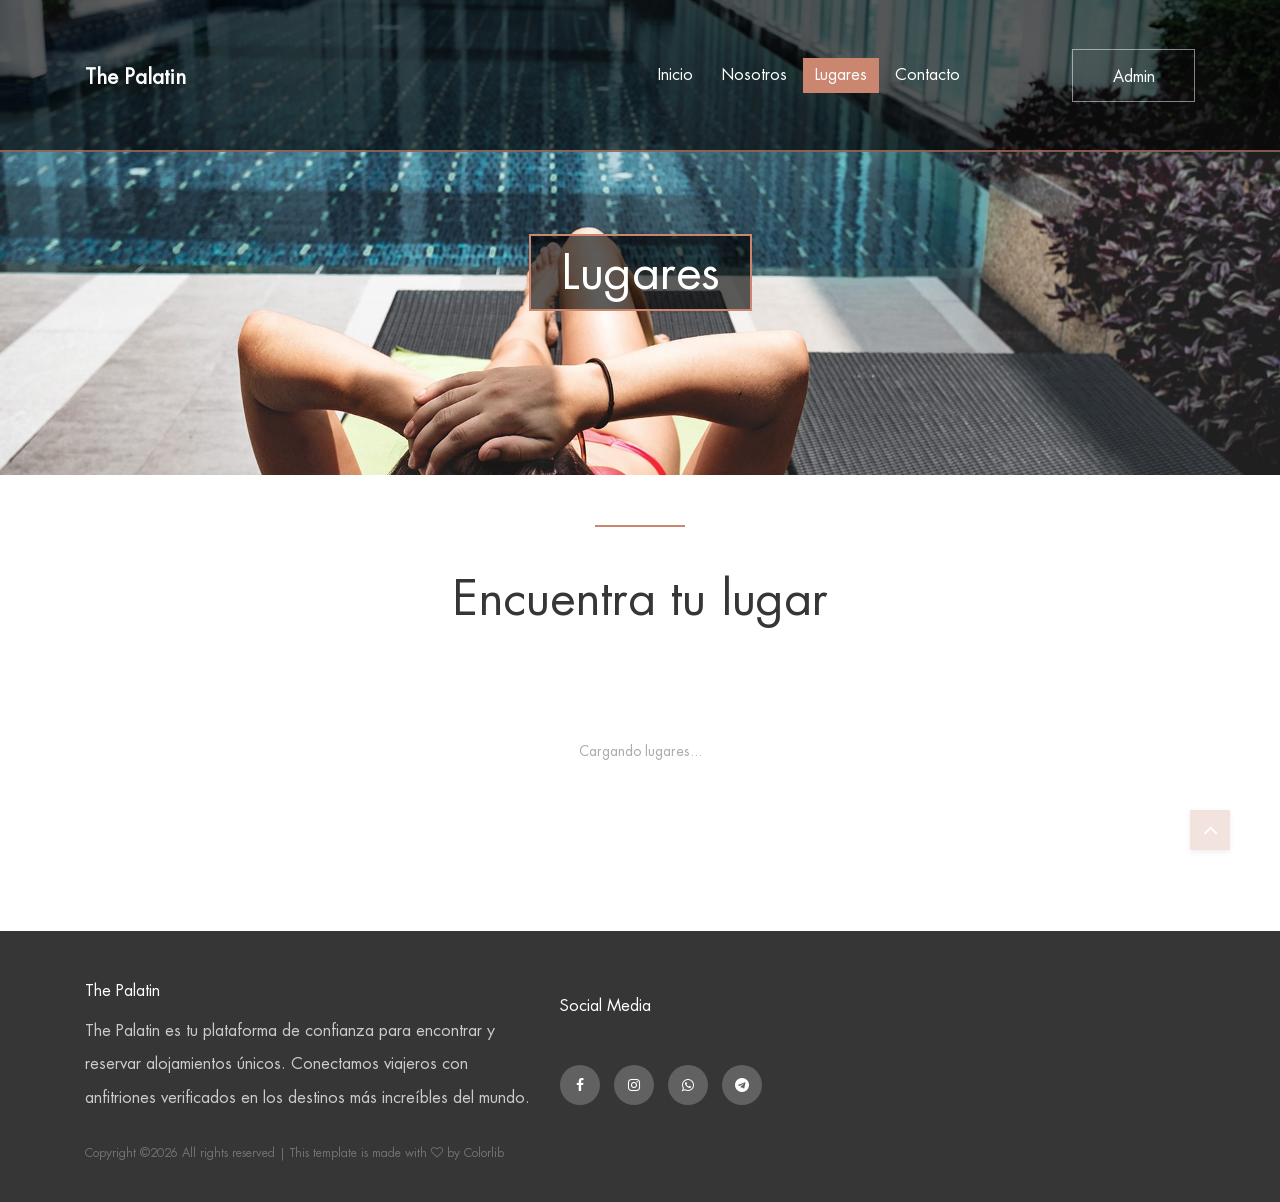
<file: room-details.html>
<!DOCTYPE html>
<html lang="en">

<head>
    <meta charset="UTF-8">
    <meta name="description" content="Conoce todos los detalles, comodidades y disponibilidad de este alojamiento.">
    <!-- SEO -->
    <meta name="robots" content="index, follow">
    <link rel="canonical" href="https://places.codebuilt.co/room-details.html">
    <meta property="og:type" content="article">
    <meta property="og:url" content="https://places.codebuilt.co/room-details.html">
    <meta property="og:title" content="Detalle del lugar — The Palatin">
    <meta property="og:description" content="Conoce todos los detalles, comodidades y disponibilidad de este alojamiento.">
    <meta property="og:image" content="https://places.codebuilt.co/img/bg-img/1.jpg">
    <meta property="og:site_name" content="The Palatin">
    <meta name="twitter:card" content="summary_large_image">
    <meta name="twitter:title" content="Detalle del lugar — The Palatin">
    <meta name="twitter:description" content="Conoce todos los detalles, comodidades y disponibilidad de este alojamiento.">
    <meta name="twitter:image" content="https://places.codebuilt.co/img/bg-img/1.jpg">
    <!-- /SEO -->
    <meta http-equiv="X-UA-Compatible" content="IE=edge">
    <meta name="viewport" content="width=device-width, initial-scale=1, shrink-to-fit=no">
    <!-- The above 4 meta tags *must* come first in the head; any other head content must come *after* these tags -->

    <!-- Title -->
    <title>Detalle del lugar — The Palatin</title>

    <!-- Favicon -->
    <link rel="icon" href="img/core-img/favicon.ico">

    <!-- Core Stylesheet -->
    <link rel="stylesheet" href="style.css">

</head>

<body>
    <!-- Preloader -->
    <div class="preloader d-flex align-items-center justify-content-center">
        <div class="cssload-container">
            <div class="cssload-loading"><i></i><i></i><i></i><i></i></div>
        </div>
    </div>

    <!-- ##### Header Area Start ##### -->
    <header class="header-area">
        <!-- Navbar Area -->
        <div class="palatin-main-menu">
            <div class="classy-nav-container breakpoint-off">
                <div class="container">
                    <!-- Menu -->
                    <nav class="classy-navbar justify-content-between" id="palatinNav">

                        <!-- Nav brand -->
                        <a href="index.html" class="nav-brand"><img id="site-logo-nav" src="img/core-img/logo.png" alt="The Palatin"><span id="site-name-nav" class="site-name" style="display:none;font-weight:700;font-size:1.3rem;color:#fff">The Palatin</span></a>

                        <!-- Navbar Toggler -->
                        <div class="classy-navbar-toggler">
                            <span class="navbarToggler"><span></span><span></span><span></span></span>
                        </div>

                        <!-- Menu -->
                        <div class="classy-menu">

                            <!-- close btn -->
                            <div class="classycloseIcon">
                                <div class="cross-wrap"><span class="top"></span><span class="bottom"></span></div>
                            </div>

                            <!-- Nav Start -->
                            <div class="classynav">
                                <ul>
                                    <li><a href="index.html">Inicio</a></li>
                                    <li><a href="about-us.html">Nosotros</a></li>
                                    <li class="active"><a href="rooms.html">Lugares</a></li>
                                    <li><a href="contact.html">Contacto</a></li>
                                </ul>

                                <!-- Button -->
                                <div class="menu-btn" style="display:flex;gap:.5rem;align-items:center">
                                    <a href="admin/index.html" class="btn palatin-btn" target="_blank" rel="noopener" style="background:transparent;border:1px solid rgba(255,255,255,.5)">Admin</a>
                                </div>

                            </div>
                            <!-- Nav End -->
                        </div>
                    </nav>
                </div>
            </div>
        </div>
    </header>
    <!-- ##### Header Area End ##### -->

    <!-- ##### Breadcumb Area Start ##### -->
    <section class="breadcumb-area bg-img d-flex align-items-center justify-content-center" style="background-image: url(img/bg-img/bg-6.jpg);">
        <div class="bradcumbContent">
            <h2>Detalles del lugar</h2>
        </div>
    </section>
    <!-- ##### Breadcumb Area End ##### -->

    <!-- ##### Room Details Area Start ##### -->
    <section class="room-details-area section-padding-100">
        <div class="container">
            <div class="row">
                <!-- Room Thumbnail -->
                <div class="col-12 col-lg-8">
                    <div class="room-thumbnail-slides owl-carousel mb-100">
                        <a href="img/bg-img/1.jpg" class="portfolio-img"><img src="img/bg-img/1.jpg" alt=""></a>
                        <a href="img/bg-img/2.jpg" class="portfolio-img"><img src="img/bg-img/2.jpg" alt=""></a>
                        <a href="img/bg-img/3.jpg" class="portfolio-img"><img src="img/bg-img/3.jpg" alt=""></a>
                        <a href="img/bg-img/5.jpg" class="portfolio-img"><img src="img/bg-img/5.jpg" alt=""></a>
                        <a href="img/bg-img/6.jpg" class="portfolio-img"><img src="img/bg-img/6.jpg" alt=""></a>
                        <a href="img/bg-img/7.jpg" class="portfolio-img"><img src="img/bg-img/7.jpg" alt=""></a>
                        <a href="img/bg-img/8.jpg" class="portfolio-img"><img src="img/bg-img/8.jpg" alt=""></a>
                        <a href="img/bg-img/9.jpg" class="portfolio-img"><img src="img/bg-img/9.jpg" alt=""></a>
                        <a href="img/bg-img/10.jpg" class="portfolio-img"><img src="img/bg-img/10.jpg" alt=""></a>
                        <a href="img/bg-img/11.jpg" class="portfolio-img"><img src="img/bg-img/11.jpg" alt=""></a>
                        <a href="img/bg-img/12.jpg" class="portfolio-img"><img src="img/bg-img/12.jpg" alt=""></a>
                        <a href="img/bg-img/13.jpg" class="portfolio-img"><img src="img/bg-img/13.jpg" alt=""></a>
                        <a href="img/bg-img/14.jpg" class="portfolio-img"><img src="img/bg-img/14.jpg" alt=""></a>
                        <a href="img/bg-img/15.jpg" class="portfolio-img"><img src="img/bg-img/15.jpg" alt=""></a>
                        <a href="img/bg-img/16.jpg" class="portfolio-img"><img src="img/bg-img/16.jpg" alt=""></a>
                        <a href="img/bg-img/17.jpg" class="portfolio-img"><img src="img/bg-img/17.jpg" alt=""></a>
                        <a href="img/bg-img/18.jpg" class="portfolio-img"><img src="img/bg-img/18.jpg" alt=""></a>
                        <a href="img/bg-img/19.jpg" class="portfolio-img"><img src="img/bg-img/19.jpg" alt=""></a>
                        <a href="img/bg-img/20.jpg" class="portfolio-img"><img src="img/bg-img/20.jpg" alt=""></a>
                        <a href="img/bg-img/bg-1.jpg" class="portfolio-img"><img src="img/bg-img/bg-1.jpg" alt=""></a>
                    </div>

                    <!-- Room Content -->
                    <div class="room-content">
                        <div class="line"></div>
                        <h4>Retiro en la montaña</h4>
                        <div class="price-data mb-30">
                            <p>Desde $150/noche</p>
                        </div>
                        <p>Lorem ipsum dolor sit amet, consectetur adipiscing elit. Donec malesuada lorem maximus mauris scelerisque, at rutrum nulla dictum. Ut ac ligula sapien. Suspendisse cursus faucibus finibus. Lorem ipsum dolor sit amet, consectetur adipiscing elit. Donec malesuada lorem maximus mauris scelerisque, at rutrum nulla dictum. Ut ac ligula sapien. Suspendisse cursus faucibus finibus.</p>
                        
                        <!-- Amenities -->
                        <div class="room-amenities-area about-key-text mt-50">
                            <div class="section-heading text-left wow fadeInUp" data-wow-delay="200ms">
                                <div class="line"></div>
                                <h2>Servicios del lugar</h2>
                            </div>
                            <div class="row">
                                <!-- Single Amenity -->
                                <div class="col-12 col-sm-6 col-md-4">
                                    <div class="single-amenity">
                                        <h6><span class="fa fa-tint"></span> Acceso a piscina</h6>
                                    </div>
                                </div>
                                <!-- Single Amenity -->
                                <div class="col-12 col-sm-6 col-md-4">
                                    <div class="single-amenity">
                                        <h6><span class="fa fa-coffee"></span> Desayuno incluido</h6>
                                    </div>
                                </div>
                                <!-- Single Amenity -->
                                <div class="col-12 col-sm-6 col-md-4">
                                    <div class="single-amenity">
                                        <h6><span class="fa fa-glass"></span> Bebida de bienvenida</h6>
                                    </div>
                                </div>
                                <!-- Single Amenity -->
                                <div class="col-12 col-sm-6 col-md-4">
                                    <div class="single-amenity">
                                        <h6><span class="fa fa-wifi"></span> Wi-Fi gratis</h6>
                                    </div>
                                </div>
                                <!-- Single Amenity -->
                                <div class="col-12 col-sm-6 col-md-4">
                                    <div class="single-amenity">
                                        <h6><span class="fa fa-briefcase"></span> Guarda equipaje</h6>
                                    </div>
                                </div>
                                <!-- Single Amenity -->
                                <div class="col-12 col-sm-6 col-md-4">
                                    <div class="single-amenity">
                                        <h6><span class="fa fa-sun-o"></span> Vista al mar</h6>
                                    </div>
                                </div>
                            </div>
                        </div>
                    </div>
                </div>

                <!-- Room Sidebar -->
                <div class="col-12 col-lg-4">
                    <div class="hotel-reservation--area">
                        <form id="reservationForm">
                            <div class="form-group mb-30">
                                <label for="checkIn">Entrada</label>
                                <input type="date" class="form-control" id="checkIn">
                            </div>
                            <div class="form-group mb-30">
                                <label for="checkOut">Salida</label>
                                <input type="date" class="form-control" id="checkOut">
                            </div>
                            <div class="form-group mb-30">
                                <label for="guests">Huéspedes</label>
                                <br />
                                <select name="guests" id="guests" class="form-control">
                                    <option value="1">01</option>
                                    <option value="2">02</option>
                                    <option value="3">03</option>
                                    <option value="4">04</option>
                                    <option value="5">05</option>
                                    <option value="6">06</option>
                                    <option value="7">07</option>
                                </select>
                            </div>
                            <button type="submit" class="btn palatin-btn w-100">
                                <span class="fa fa-whatsapp"></span> Consultar disponibilidad
                            </button>
                        </form>
                    </div>
                </div>
            </div>
        </div>
    </section>
    <!-- ##### Room Details Area End ##### -->

    <!-- ##### Footer Area Start ##### -->
    <footer class="footer-area">
        <div class="container">
            <div class="row">

                <!-- Footer Widget Area -->
                <div class="col-12 col-lg-5">
                    <div class="footer-widget-area mt-50">
                        <a href="#" class="d-block mb-5"><img id="site-logo-footer" src="img/core-img/logo.png" alt="The Palatin"></a>
                        <h6 id="site-name-footer" class="site-name" style="display:none;margin-bottom:.75rem;color:#fff">The Palatin</h6>
                        <p id="site-description">The Palatin es tu plataforma de confianza para encontrar y reservar alojamientos únicos. Conectamos viajeros con anfitriones verificados en los destinos más increíbles del mundo.</p>
                    </div>
                </div>

                <!-- Footer Widget Area -->
                <div class="col-12 col-md-6 col-lg-4">
                    <div class="footer-widget-area mt-50">
                        <h6 class="widget-title mb-5">Social Media</h6>
                        <div class="footer-social-info">
                            <a href="#"><span class="fa fa-facebook"></span></a>
                            <a href="#"><span class="fa fa-instagram"></span></a>
                            <a href="#"><span class="fa fa-whatsapp"></span></a>
                            <a href="#"><span class="fa fa-telegram"></span></a>
                        </div>
                    </div>
                </div>

                <!-- Copywrite Text -->
                <div class="col-12">
                    <div class="copywrite-text mt-30">
                        <p><a href="#"><!-- Link back to Colorlib can't be removed. Template is licensed under CC BY 3.0. -->
Copyright &copy;<script>document.write(new Date().getFullYear());</script> All rights reserved | This template is made with <i class="fa fa-heart-o" aria-hidden="true"></i> by <a href="https://colorlib.com" target="_blank">Colorlib</a>
<!-- Link back to Colorlib can't be removed. Template is licensed under CC BY 3.0. --></p>
                    </div>
                </div>
            </div>
        </div>
    </footer>
    <!-- ##### Footer Area End ##### -->

    <!-- ##### All Javascript Script ##### -->
    <!-- jQuery-2.2.4 js -->
    <script src="js/jquery/jquery-2.2.4.min.js"></script>
    <!-- Popper js -->
    <script src="js/bootstrap/popper.min.js"></script>
    <!-- Bootstrap js -->
    <script src="js/bootstrap/bootstrap.min.js"></script>
    <!-- All Plugins js -->
    <script src="js/plugins/plugins.js"></script>
    <!-- Active js -->
    <script src="js/active.js"></script>
    <script src="js/config.js"></script>
    <script src="js/settings.js"></script>
    <script>
        const id = new URLSearchParams(location.search).get('id');

        if (!id) window.location.href = 'rooms.html';

        async function loadPlace() {
            const [place, settings] = await Promise.all([
                api('GET', `/places/index.php?id=${id}`),
                getSettings(),
            ]);
            const WA_NUMBER = settings?.whatsapp || '573163625781';
            if (!place || !place.id) { window.location.href = 'rooms.html'; return; }

            // Título de la página
            const siteSettings = await getSettings();
            document.title = `${place.name} — ${siteSettings?.site_name || 'The Palatin'}`;

            // Imágenes del carrusel
            const carousel = document.querySelector('.room-thumbnail-slides');
            if (place.images && place.images.length > 0) {
                // Destruir instancia previa de Owl Carousel
                $(carousel).trigger('destroy.owl.carousel').removeClass('owl-loaded owl-drag');
                carousel.innerHTML = place.images
                    .map(img => `<a href="${img.url}" class="portfolio-img"><img src="${img.url}" alt="${place.name}"></a>`)
                    .join('');
                // Reinicializar con los nuevos items
                $(carousel).owlCarousel({
                    items: 1,
                    margin: 0,
                    loop: place.images.length > 1,
                    nav: true,
                    navText: ['<i class="fa fa-angle-left"></i>', '<i class="fa fa-angle-right"></i>'],
                    dots: false,
                    autoplay: true,
                    autoplayTimeout: 5000,
                    smartSpeed: 600
                });
                // Reinicializar Magnific Popup para las nuevas imágenes
                if ($.fn.magnificPopup) {
                    $(carousel).find('.portfolio-img').magnificPopup({ type: 'image', gallery: { enabled: true } });
                }
            }

            // Contenido principal
            document.querySelector('.room-content h4').textContent        = place.name;
            document.querySelector('.room-content .price-data p').textContent = `Desde $${parseFloat(place.price_per_night).toLocaleString()}/noche`;
            document.querySelector('.room-content > p').textContent        = place.description;

            // Amenidades
            const amenitiesContainer = document.querySelector('.room-amenities-area .row');
            if (place.amenities && place.amenities.length > 0) {
                amenitiesContainer.innerHTML = place.amenities.map(a => `
                    <div class="col-12 col-sm-6 col-md-4">
                        <div class="single-amenity">
                            <h6><span class="${a.icon}"></span> ${a.name}</h6>
                        </div>
                    </div>`).join('');
            } else {
                amenitiesContainer.innerHTML = '<div class="col-12"><p style="color:#aaa">Sin amenidades registradas.</p></div>';
            }

            // Máximo de huéspedes en el select
            const guestsSelect = document.getElementById('guests');
            guestsSelect.innerHTML = '';
            for (let i = 1; i <= place.max_guests; i++) {
                guestsSelect.innerHTML += `<option value="${i}">${String(i).padStart(2,'0')}</option>`;
            }
        }

        loadPlace();

        // WhatsApp con datos del lugar
        document.getElementById('reservationForm').addEventListener('submit', async function (e) {
            e.preventDefault();
            const settings  = await getSettings();
            const WA_NUMBER = settings?.whatsapp || '573163625781';
            const placeName = document.querySelector('.room-content h4')?.textContent?.trim() || 'el lugar';
            const checkIn   = document.getElementById('checkIn').value;
            const checkOut  = document.getElementById('checkOut').value;
            const guests    = document.getElementById('guests').value;

            let mensaje = `Hola, estoy interesado en reservar *${placeName}*.`;
            if (checkIn)  mensaje += `\nEntrada: *${checkIn}*`;
            if (checkOut) mensaje += `\nSalida: *${checkOut}*`;
            mensaje += `\nHuespedes: *${guests}*`;
            mensaje += `\n\n¿Podria confirmarme la disponibilidad?`;

            window.open(`https://wa.me/${WA_NUMBER}?text=${encodeURIComponent(mensaje)}`, '_blank');
        });
    </script>

</html>
</file>
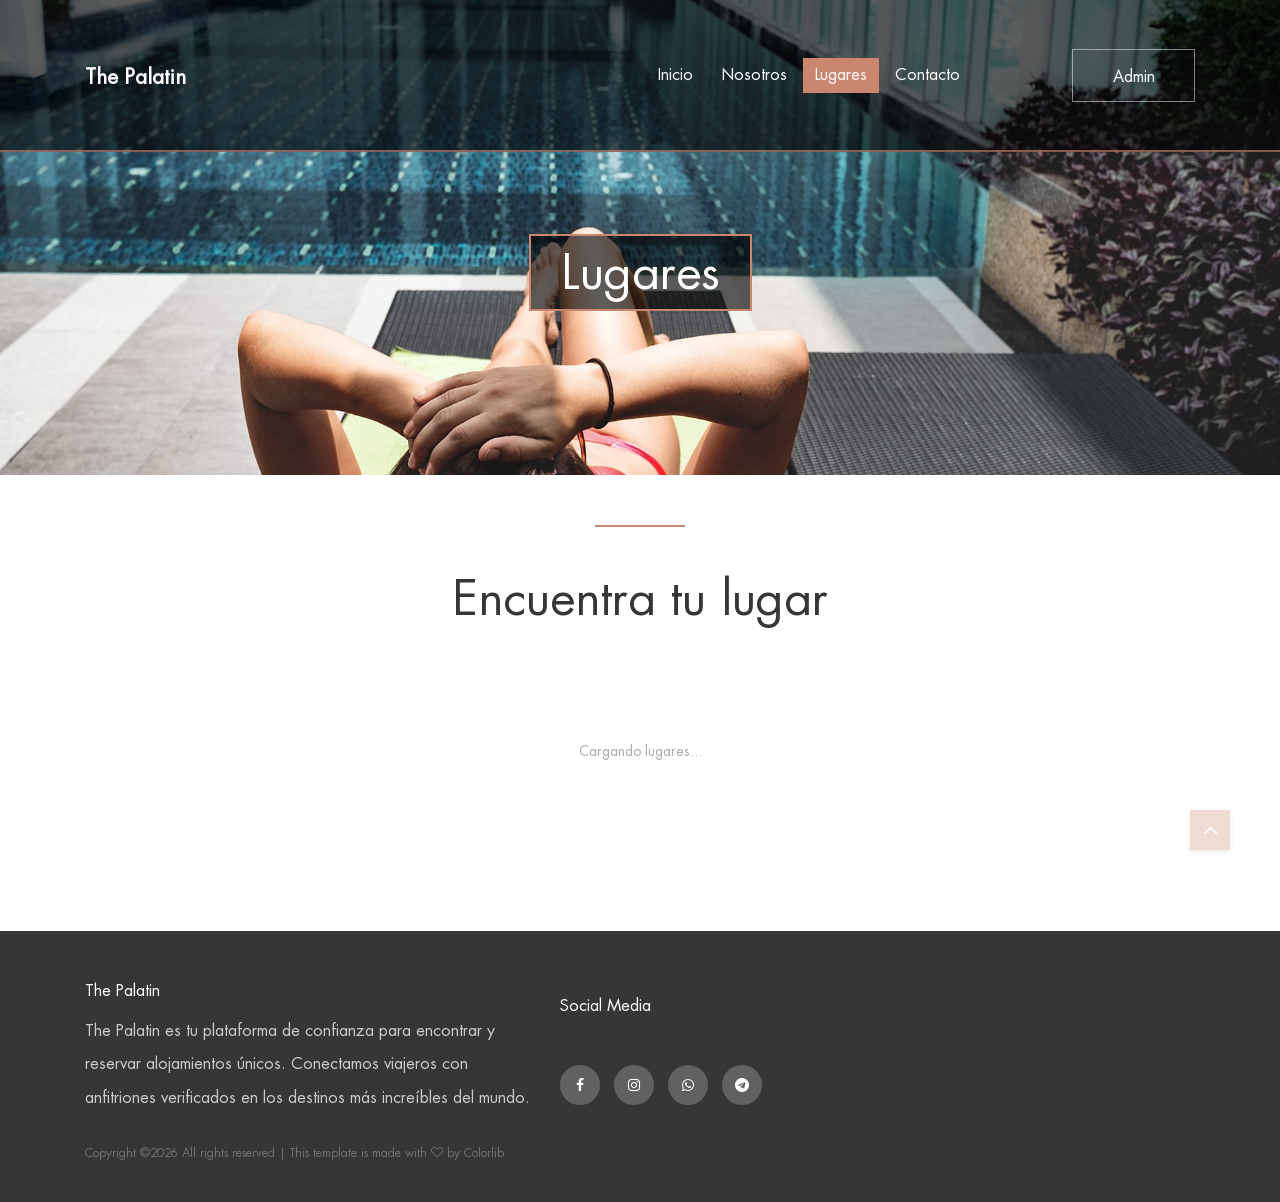
<file: rooms.html>
<!DOCTYPE html>
<html lang="en">

<head>
    <meta charset="UTF-8">
    <meta name="description" content="Explora nuestra selección de alojamientos únicos y encuentra el lugar perfecto para tu próxima aventura.">
    <!-- SEO -->
    <meta name="robots" content="index, follow">
    <link rel="canonical" href="https://places.codebuilt.co/rooms.html">
    <meta property="og:type" content="website">
    <meta property="og:url" content="https://places.codebuilt.co/rooms.html">
    <meta property="og:title" content="Lugares disponibles — The Palatin">
    <meta property="og:description" content="Explora nuestra selección de alojamientos únicos y encuentra el lugar perfecto para tu próxima aventura.">
    <meta property="og:image" content="https://places.codebuilt.co/img/bg-img/1.jpg">
    <meta property="og:site_name" content="The Palatin">
    <meta name="twitter:card" content="summary_large_image">
    <meta name="twitter:title" content="Lugares disponibles — The Palatin">
    <meta name="twitter:description" content="Explora nuestra selección de alojamientos únicos y encuentra el lugar perfecto para tu próxima aventura.">
    <meta name="twitter:image" content="https://places.codebuilt.co/img/bg-img/1.jpg">
    <!-- /SEO -->
    <meta http-equiv="X-UA-Compatible" content="IE=edge">
    <meta name="viewport" content="width=device-width, initial-scale=1, shrink-to-fit=no">
    <!-- The above 4 meta tags *must* come first in the head; any other head content must come *after* these tags -->

    <!-- Title -->
    <title>Lugares disponibles — The Palatin</title>

    <!-- Favicon -->
    <link rel="icon" href="img/core-img/favicon.ico">

    <!-- Core Stylesheet -->
    <link rel="stylesheet" href="style.css">

</head>

<body>
    <!-- Preloader -->
    <div class="preloader d-flex align-items-center justify-content-center">
        <div class="cssload-container">
            <div class="cssload-loading"><i></i><i></i><i></i><i></i></div>
        </div>
    </div>

    <!-- ##### Header Area Start ##### -->
    <header class="header-area">
        <!-- Navbar Area -->
        <div class="palatin-main-menu">
            <div class="classy-nav-container breakpoint-off">
                <div class="container">
                    <!-- Menu -->
                    <nav class="classy-navbar justify-content-between" id="palatinNav">

                        <!-- Nav brand -->
                        <a href="index.html" class="nav-brand"><img id="site-logo-nav" src="img/core-img/logo.png" alt="The Palatin"><span id="site-name-nav" class="site-name" style="display:none;font-weight:700;font-size:1.3rem;color:#fff">The Palatin</span></a>

                        <!-- Navbar Toggler -->
                        <div class="classy-navbar-toggler">
                            <span class="navbarToggler"><span></span><span></span><span></span></span>
                        </div>

                        <!-- Menu -->
                        <div class="classy-menu">

                            <!-- close btn -->
                            <div class="classycloseIcon">
                                <div class="cross-wrap"><span class="top"></span><span class="bottom"></span></div>
                            </div>

                            <!-- Nav Start -->
                            <div class="classynav">
                                <ul>
                                    <li><a href="index.html">Inicio</a></li>
                                    <li><a href="about-us.html">Nosotros</a></li>
                                    <li class="active"><a href="rooms.html">Lugares</a></li>
                                    <li><a href="contact.html">Contacto</a></li>
                                </ul>

                                <!-- Button -->
                                <div class="menu-btn" style="display:flex;gap:.5rem;align-items:center">
                                    <a href="admin/index.html" class="btn palatin-btn" target="_blank" rel="noopener" style="background:transparent;border:1px solid rgba(255,255,255,.5)">Admin</a>
                                </div>

                            </div>
                            <!-- Nav End -->
                        </div>
                    </nav>
                </div>
            </div>
        </div>
    </header>
    <!-- ##### Header Area End ##### -->

    <!-- ##### Breadcumb Area Start ##### -->
    <section class="breadcumb-area bg-img d-flex align-items-center justify-content-center" style="background-image: url(img/bg-img/bg-6.jpg);">
        <div class="bradcumbContent">
            <h2>Lugares</h2>
        </div>
    </section>
    <!-- ##### Breadcumb Area End ##### -->


    <!-- ##### Rooms Area Start ##### -->
    <section class="rooms-area section-padding-0-100 mt-50" >
        <div class="container">
            <div class="row justify-content-center">
                <div class="col-12 col-lg-6">
                    <div class="section-heading text-center">
                        <div class="line-"></div>
                        <h2>Encuentra tu lugar</h2>
                    </div>
                </div>
            </div>

            <div class="row" id="placesGrid">
                <div class="col-12 text-center py-5">
                    <p style="color:#aaa">Cargando lugares...</p>
                </div>
            </div>
        </div>
    </section>
    <!-- ##### Rooms Area End ##### -->

    <!-- ##### Footer Area Start ##### -->
    <footer class="footer-area">
        <div class="container">
            <div class="row">

                <!-- Footer Widget Area -->
                <div class="col-12 col-lg-5">
                    <div class="footer-widget-area mt-50">
                        <a href="#" class="d-block mb-5"><img id="site-logo-footer" src="img/core-img/logo.png" alt="The Palatin"></a>
                        <h6 id="site-name-footer" class="site-name" style="display:none;margin-bottom:.75rem;color:#fff">The Palatin</h6>
                        <p id="site-description">The Palatin es tu plataforma de confianza para encontrar y reservar alojamientos únicos. Conectamos viajeros con anfitriones verificados en los destinos más increíbles del mundo.</p>
                    </div>
                </div>

                <!-- Footer Widget Area -->
                <div class="col-12 col-md-6 col-lg-4">
                    <div class="footer-widget-area mt-50">
                        <h6 class="widget-title mb-5">Social Media</h6>
                        <div class="footer-social-info">
                            <a href="#"><span class="fa fa-facebook"></span></a>
                            <a href="#"><span class="fa fa-instagram"></span></a>
                            <a href="#"><span class="fa fa-whatsapp"></span></a>
                            <a href="#"><span class="fa fa-telegram"></span></a>
                        </div>
                    </div>
                </div>

                <!-- Copywrite Text -->
                <div class="col-12">
                    <div class="copywrite-text mt-30">
                        <p><a href="#"><!-- Link back to Colorlib can't be removed. Template is licensed under CC BY 3.0. -->
Copyright &copy;<script>document.write(new Date().getFullYear());</script> All rights reserved | This template is made with <i class="fa fa-heart-o" aria-hidden="true"></i> by <a href="https://colorlib.com" target="_blank">Colorlib</a>
<!-- Link back to Colorlib can't be removed. Template is licensed under CC BY 3.0. --></p>
                    </div>
                </div>
            </div>
        </div>
    </footer>
    <!-- ##### Footer Area End ##### -->

    <!-- ##### All Javascript Script ##### -->
    <!-- jQuery-2.2.4 js -->
    <script src="js/jquery/jquery-2.2.4.min.js"></script>
    <!-- Popper js -->
    <script src="js/bootstrap/popper.min.js"></script>
    <!-- Bootstrap js -->
    <script src="js/bootstrap/bootstrap.min.js"></script>
    <!-- All Plugins js -->
    <script src="js/plugins/plugins.js"></script>
    <!-- Active js -->
    <script src="js/active.js"></script>
    <script src="js/config.js"></script>
    <script src="js/settings.js"></script>
    <script>
        const DEFAULT_IMG = 'img/bg-img/1.jpg';

        function placeCard(p, delay) {
            const img       = p.cover_image ? p.cover_image : DEFAULT_IMG;
            const price     = parseFloat(p.price_per_night).toLocaleString();
            return `
                <div class="col-12 col-md-6 col-lg-4">
                    <div class="single-rooms-area wow fadeInUp" data-wow-delay="${delay}ms">
                        <div class="bg-thumbnail bg-img" style="background-image: url(${img});"></div>
                        <p class="price-from">Desde $${price}/noche</p>
                        <div class="rooms-text">
                            <div class="line"></div>
                            <h4>${p.name}</h4>
                            <p>${p.location}</p>
                        </div>
                        <a href="room-details.html?id=${p.id}" class="book-room-btn btn palatin-btn">Ver lugar</a>
                    </div>
                </div>`;
        }

        async function loadPlaces() {
            const places = await api('GET', '/places/index.php');
            const grid   = document.getElementById('placesGrid');

            if (!places || places.length === 0) {
                grid.innerHTML = '<div class="col-12 text-center py-5"><p style="color:#aaa">No hay lugares disponibles por el momento.</p></div>';
                return;
            }

            grid.innerHTML = places.map((p, i) => placeCard(p, 100 + (i % 3) * 100)).join('');
        }

        loadPlaces();
    </script>

</html>
</file>
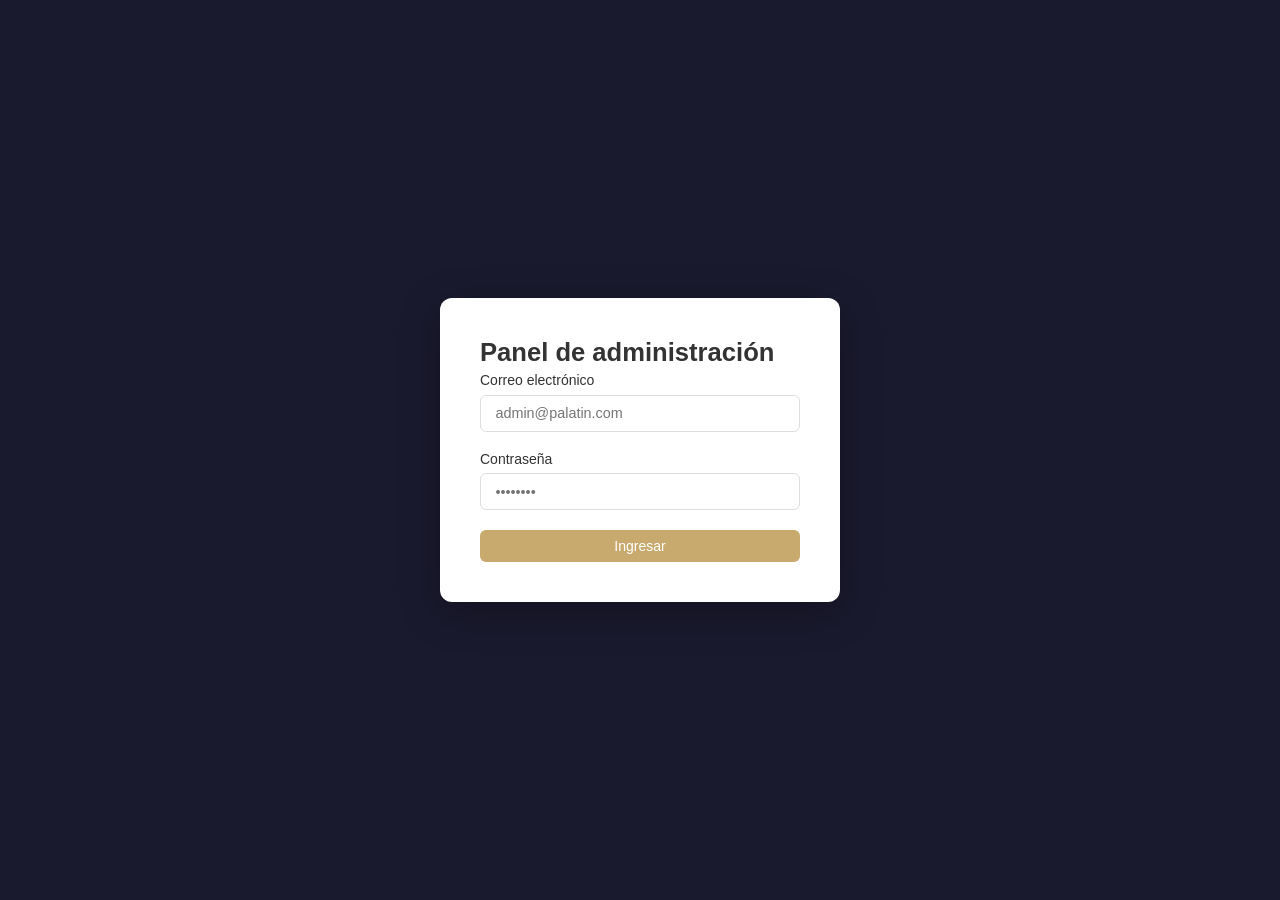
<file: admin/dashboard.html>
<!DOCTYPE html>
<html lang="es">
<head>
    <meta charset="UTF-8">
    <meta name="viewport" content="width=device-width, initial-scale=1">
    <title>Dashboard — The Palatin Admin</title>
    <link rel="stylesheet" href="css/admin.css">
    <link rel="stylesheet" href="https://cdnjs.cloudflare.com/ajax/libs/font-awesome/4.7.0/css/font-awesome.min.css">
</head>
<body>
    <div class="admin-layout">
        <div id="sidebar"></div>

        <div class="main-content">
            <div class="topbar">
                <div>
                    <h2>Dashboard</h2>
                    <small id="greeting"></small>
                </div>
            </div>

            <div class="page">
                <div class="stats-grid">
                    <div class="stat-card">
                        <div class="value" id="statPlaces">—</div>
                        <div class="label">Lugares activos</div>
                    </div>
                    <div class="stat-card">
                        <div class="value" id="statPending">—</div>
                        <div class="label">Reservas pendientes</div>
                    </div>
                    <div class="stat-card">
                        <div class="value" id="statConfirmed">—</div>
                        <div class="label">Reservas confirmadas</div>
                    </div>
                    <div class="stat-card">
                        <div class="value" id="statRevenue">—</div>
                        <div class="label">Ingresos confirmados</div>
                    </div>
                </div>

                <div class="card">
                    <div class="card-header">
                        <h3>Últimas reservas</h3>
                        <a href="reservations.html" class="btn btn-primary btn-sm">Ver todas</a>
                    </div>
                    <table>
                        <thead>
                            <tr>
                                <th>Huésped</th>
                                <th>Lugar</th>
                                <th>Check-in</th>
                                <th>Check-out</th>
                                <th>Total</th>
                                <th>Estado</th>
                            </tr>
                        </thead>
                        <tbody id="recentReservations">
                            <tr><td colspan="6" style="text-align:center;color:#aaa;padding:2rem">Cargando...</td></tr>
                        </tbody>
                    </table>
                </div>
            </div>
        </div>
    </div>

    <script src="js/config.js"></script>
    <script>
        Auth.require();

        // Cargar sidebar
        fetch('sidebar.html').then(r => r.text()).then(html => {
            document.getElementById('sidebar').innerHTML = html;
            document.querySelector('[data-page="dashboard"]')?.classList.add('active');
        });

        document.getElementById('greeting').textContent = `Bienvenido, ${Auth.getUser().name}`;

        async function loadDashboard() {
            const [places, reservations] = await Promise.all([
                api('GET', '/places/index.php'),
                api('GET', '/reservations/index.php'),
            ]);

            document.getElementById('statPlaces').textContent    = places?.length ?? 0;
            document.getElementById('statPending').textContent   = reservations?.filter(r => r.status === 'pending').length ?? 0;
            document.getElementById('statConfirmed').textContent = reservations?.filter(r => r.status === 'confirmed').length ?? 0;

            const revenue = reservations
                ?.filter(r => r.status === 'confirmed')
                .reduce((sum, r) => sum + parseFloat(r.total_price), 0) ?? 0;
            document.getElementById('statRevenue').textContent = `$${revenue.toLocaleString()}`;

            const recent = (reservations ?? []).slice(0, 8);
            const tbody  = document.getElementById('recentReservations');

            tbody.innerHTML = recent.length ? recent.map(r => `
                <tr>
                    <td>${r.guest_name}</td>
                    <td>${r.place_name}</td>
                    <td>${r.check_in}</td>
                    <td>${r.check_out}</td>
                    <td>$${parseFloat(r.total_price).toLocaleString()}</td>
                    <td><span class="badge badge-${r.status}">${r.status}</span></td>
                </tr>
            `).join('') : '<tr><td colspan="6" style="text-align:center;color:#aaa;padding:2rem">Sin reservas aún</td></tr>';
        }

        loadDashboard();
    </script>
</body>
</html>
</file>
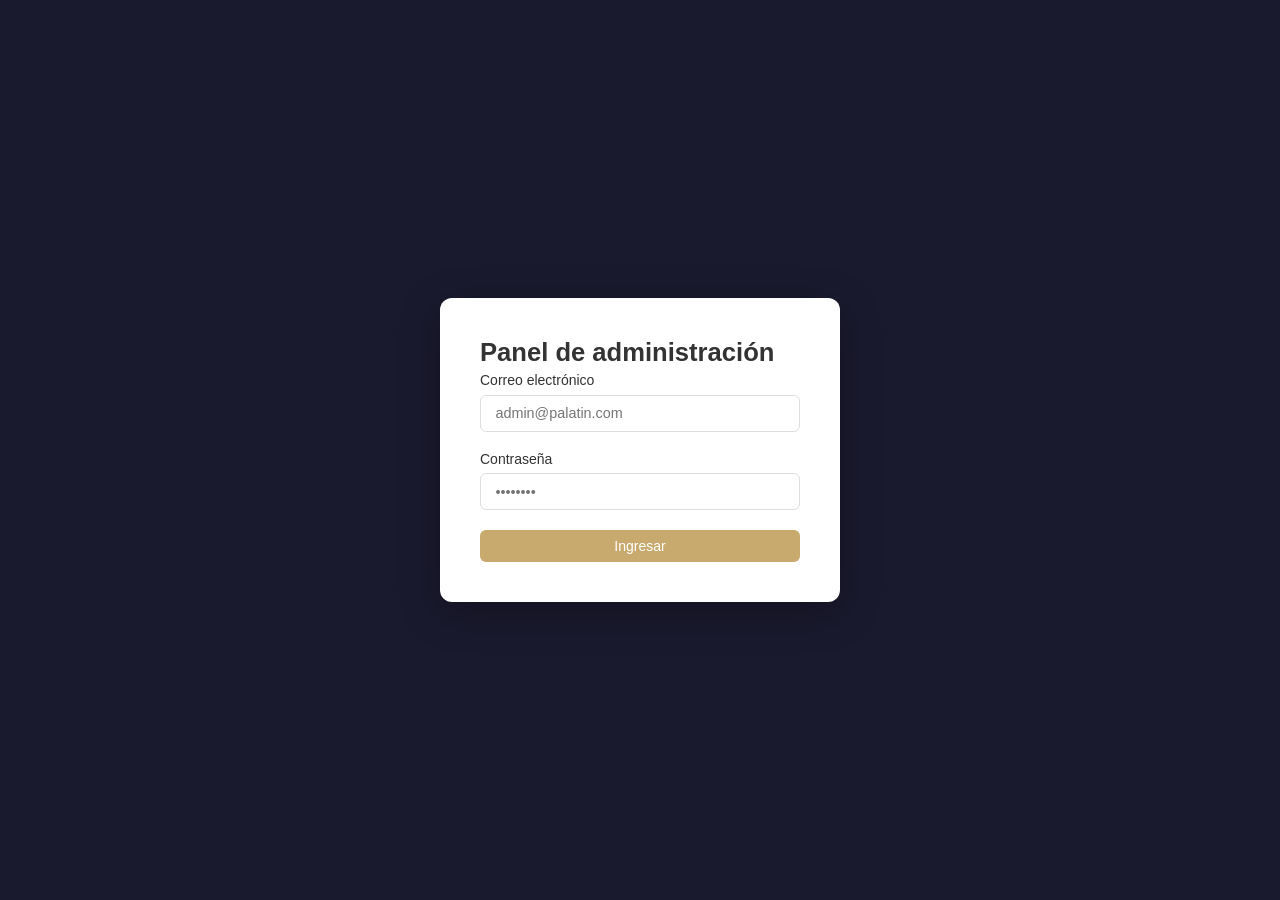
<file: admin/place-form.html>
<!DOCTYPE html>
<html lang="es">
<head>
    <meta charset="UTF-8">
    <meta name="viewport" content="width=device-width, initial-scale=1">
    <title>Lugar — The Palatin Admin</title>
    <link rel="stylesheet" href="css/admin.css">
    <link rel="stylesheet" href="https://cdnjs.cloudflare.com/ajax/libs/font-awesome/4.7.0/css/font-awesome.min.css">
</head>
<body>
    <div class="admin-layout">
        <div id="sidebar"></div>

        <div class="main-content">
            <div class="topbar">
                <div>
                    <h2 id="pageTitle">Nuevo lugar</h2>
                    <small><a href="places.html" style="color:#888">← Volver a lugares</a></small>
                </div>
            </div>

            <div class="page">
                <div id="alert" class="alert" style="display:none"></div>

                <form class="form-card" id="placeForm">
                    <div class="form-row">
                        <div class="form-group">
                            <label>Nombre del lugar</label>
                            <input type="text" id="name" required placeholder="Villa en la playa">
                        </div>
                        <div class="form-group">
                            <label>Slug (URL)</label>
                            <input type="text" id="slug" required placeholder="villa-en-la-playa">
                        </div>
                    </div>

                    <div class="form-group">
                        <label>Descripción</label>
                        <textarea id="description" required placeholder="Describe el lugar..."></textarea>
                    </div>

                    <div class="form-row">
                        <div class="form-group">
                            <label>Precio por noche (USD)</label>
                            <input type="number" id="price_per_night" required min="1" step="0.01" placeholder="150">
                        </div>
                        <div class="form-group">
                            <label>Máximo de huéspedes</label>
                            <input type="number" id="max_guests" required min="1" max="30" placeholder="6">
                        </div>
                    </div>

                    <div class="form-group">
                        <label>Ubicación</label>
                        <input type="text" id="location" required placeholder="Cartagena, Colombia">
                    </div>

                    <div class="form-group">
                        <div style="display:flex;justify-content:space-between;align-items:center;margin-bottom:.5rem">
                            <label style="margin:0">Amenidades</label>
                            <button type="button" class="btn btn-sm btn-secondary" onclick="toggleAddAmenity()">+ Nueva amenidad</button>
                        </div>
                        <div class="amenities-grid" id="amenitiesGrid">Cargando...</div>

                        <!-- Panel para agregar nueva amenidad -->
                        <div class="add-amenity-panel" id="addAmenityPanel">
                            <p style="font-size:.8rem;color:#888;margin-bottom:.5rem">Selecciona un ícono y escribe el nombre:</p>
                            <div class="icon-picker" id="iconPicker"></div>
                            <div style="display:flex;gap:.5rem;margin-top:.5rem">
                                <input id="newAmenityName" type="text" class="form-control" placeholder="Nombre de la amenidad" style="flex:1">
                                <button type="button" class="btn btn-primary" onclick="saveNewAmenity()">Agregar</button>
                                <button type="button" class="btn" style="background:#eee;color:#333" onclick="toggleAddAmenity()">Cancelar</button>
                            </div>
                            <div id="amenityAlert" class="alert" style="display:none;margin-top:.5rem"></div>
                        </div>
                    </div>

                    <div style="display:flex;gap:.75rem;margin-top:1rem">
                        <button type="submit" class="btn btn-primary">Guardar lugar</button>
                        <a href="places.html" class="btn" style="background:#eee;color:#333">Cancelar</a>
                    </div>
                </form>

                <!-- Sección de imágenes: solo visible al editar -->
                <div id="imagesSection" style="display:none;margin-top:2rem" class="form-card">
                    <h3 style="font-size:1rem;font-weight:600;margin-bottom:1.2rem">Imágenes del lugar</h3>

                    <!-- Subir nueva imagen -->
                    <div class="form-group" style="display:flex;gap:.75rem;align-items:flex-end">
                        <div style="flex:1">
                            <label>Subir imagen <span style="color:#aaa;font-weight:400">(JPG, PNG o WebP — máx. 5 MB)</span></label>
                            <input type="file" id="imageFile" accept="image/jpeg,image/png,image/webp">
                        </div>
                        <button type="button" class="btn btn-primary" onclick="uploadImage()">Subir</button>
                    </div>
                    <div id="uploadAlert" class="alert" style="display:none"></div>

                    <!-- Galería de imágenes actuales -->
                    <div id="imagesGrid" style="display:grid;grid-template-columns:repeat(auto-fill,minmax(160px,1fr));gap:1rem;margin-top:1rem"></div>
                </div>
            </div>
        </div>
    </div>

    <script src="js/config.js"></script>
    <script>
        Auth.require();

        fetch('sidebar.html').then(r => r.text()).then(html => {
            document.getElementById('sidebar').innerHTML = html;
            document.querySelector('[data-page="places"]')?.classList.add('active');
        });

        const params  = new URLSearchParams(location.search);
        const placeId = params.get('id');
        if (placeId) document.getElementById('pageTitle').textContent = 'Editar lugar';

        // Generar slug automático desde el nombre
        document.getElementById('name').addEventListener('input', e => {
            if (!placeId) {
                document.getElementById('slug').value = e.target.value
                    .toLowerCase().trim()
                    .normalize('NFD').replace(/[\u0300-\u036f]/g, '')
                    .replace(/[^a-z0-9\s-]/g, '')
                    .replace(/\s+/g, '-');
            }
        });

        // Íconos disponibles para amenidades
        const AMENITY_ICONS = [
            'fa fa-wifi','fa fa-car','fa fa-bath','fa fa-snowflake-o','fa fa-fire',
            'fa fa-television','fa fa-cutlery','fa fa-coffee','fa fa-tint','fa fa-bolt',
            'fa fa-paw','fa fa-bicycle','fa fa-ship','fa fa-bed','fa fa-home',
            'fa fa-umbrella','fa fa-sun-o','fa fa-tree','fa fa-music','fa fa-gamepad',
            'fa fa-bell','fa fa-star','fa fa-map-marker','fa fa-phone',
            'fa fa-lock','fa fa-shield','fa fa-plus-square','fa fa-flag',
        ];
        let selectedIcon = AMENITY_ICONS[0];

        function buildIconPicker() {
            const picker = document.getElementById('iconPicker');
            picker.innerHTML = AMENITY_ICONS.map(ic => `
                <div class="icon-option ${ic === selectedIcon ? 'active' : ''}" title="${ic}" onclick="selectIcon('${ic}',this)">
                    <i class="${ic}"></i>
                </div>`).join('');
        }

        function selectIcon(icon, el) {
            selectedIcon = icon;
            document.querySelectorAll('.icon-option').forEach(o => o.classList.remove('active'));
            el.classList.add('active');
        }

        function toggleAddAmenity() {
            const panel = document.getElementById('addAmenityPanel');
            panel.classList.toggle('open');
            if (panel.classList.contains('open')) {
                buildIconPicker();
                document.getElementById('newAmenityName').focus();
            }
        }

        async function saveNewAmenity() {
            const name    = document.getElementById('newAmenityName').value.trim();
            const alertEl = document.getElementById('amenityAlert');
            if (!name) { alertEl.textContent='Escribe un nombre'; alertEl.className='alert alert-error'; alertEl.style.display='block'; return; }

            const data = await api('POST', '/places/amenities.php', { name, icon: selectedIcon });
            if (data?.error) {
                alertEl.textContent = data.error; alertEl.className = 'alert alert-error'; alertEl.style.display = 'block';
                return;
            }
            // Agregar al grid con checkbox marcado
            const grid  = document.getElementById('amenitiesGrid');
            const label = document.createElement('label');
            label.className = 'amenity-check';
            label.innerHTML = `<input type="checkbox" name="amenity" value="${data.id}" checked><i class="${data.icon}"></i> ${data.name}`;
            grid.appendChild(label);

            document.getElementById('newAmenityName').value = '';
            alertEl.style.display = 'none';
            document.getElementById('addAmenityPanel').classList.remove('open');
        }

        // Cargar amenidades
        async function loadAmenities(selected = []) {
            const amenities = await api('GET', '/places/amenities.php');
            const grid = document.getElementById('amenitiesGrid');
            grid.innerHTML = (amenities ?? []).map(a => `
                <label class="amenity-check">
                    <input type="checkbox" name="amenity" value="${a.id}" ${selected.includes(a.id) ? 'checked' : ''}>
                    <i class="${a.icon}"></i> ${a.name}
                </label>
            `).join('');
        }

        // Si es edición, cargar datos del lugar
        async function loadPlace() {
            if (!placeId) { await loadAmenities(); return; }

            const place = await api('GET', `/places/index.php?id=${placeId}`);
            if (!place?.id) return;

            document.getElementById('name').value            = place.name;
            document.getElementById('slug').value            = place.slug;
            document.getElementById('description').value     = place.description;
            document.getElementById('price_per_night').value = place.price_per_night;
            document.getElementById('max_guests').value      = place.max_guests;
            document.getElementById('location').value        = place.location;

            const selectedIds = (place.amenities ?? []).map(a => a.id);
            await loadAmenities(selectedIds);
        }

        // Mostrar sección de imágenes y cargarlas si es edición
        async function loadImages() {
            if (!placeId) return;
            document.getElementById('imagesSection').style.display = 'block';

            const place = await api('GET', `/places/index.php?id=${placeId}`);
            renderImages(place?.images ?? []);
        }

        function renderImages(images) {
            const grid = document.getElementById('imagesGrid');
            if (images.length === 0) {
                grid.innerHTML = '<p style="color:#aaa;font-size:.875rem">No hay imágenes aún. Sube la primera.</p>';
                return;
            }
            grid.innerHTML = images.map(img => `
                <div style="position:relative;border-radius:8px;overflow:hidden;border:2px solid ${img.is_cover ? 'var(--primary)' : '#eee'}">
                    <img src="/${img.url}" style="width:100%;height:120px;object-fit:cover;display:block">
                    <div style="padding:.5rem;background:#fff;display:flex;gap:.35rem;flex-wrap:wrap">
                        ${!img.is_cover ? `<button onclick="setCover(${img.id})" class="btn btn-sm btn-primary" style="flex:1;justify-content:center">Portada</button>` : `<span style="font-size:.75rem;color:var(--primary);font-weight:600;padding:.3rem 0">Portada actual</span>`}
                        <button onclick="deleteImage(${img.id})" class="btn btn-sm btn-danger" style="flex:1;justify-content:center">Eliminar</button>
                    </div>
                </div>`).join('');
        }

        async function uploadImage() {
            const file      = document.getElementById('imageFile').files[0];
            const alertEl   = document.getElementById('uploadAlert');
            alertEl.style.display = 'none';

            if (!file) { showUploadAlert('Selecciona una imagen primero', 'error'); return; }

            const formData = new FormData();
            formData.append('image', file);
            formData.append('place_id', placeId);

            const headers = {};
            const token   = Auth.getToken();
            if (token) headers['Authorization'] = `Bearer ${token}`;

            const res  = await fetch(`${API_BASE}/places/images.php`, { method: 'POST', headers, body: formData });
            const data = await res.json();

            if (data?.error) {
                showUploadAlert(data.error, 'error');
            } else {
                document.getElementById('imageFile').value = '';
                showUploadAlert('Imagen subida correctamente', 'success');
                loadImages();
            }
        }

        async function setCover(imageId) {
            await api('PUT', `/places/images.php?id=${imageId}`);
            loadImages();
        }

        async function deleteImage(imageId) {
            if (!confirm('¿Eliminar esta imagen?')) return;
            await api('DELETE', `/places/images.php?id=${imageId}`);
            loadImages();
        }

        function showUploadAlert(msg, type) {
            const el = document.getElementById('uploadAlert');
            el.textContent   = msg;
            el.className     = `alert alert-${type}`;
            el.style.display = 'block';
        }

        loadPlace();
        loadImages();

        document.getElementById('placeForm').addEventListener('submit', async (e) => {
            e.preventDefault();
            const alertEl = document.getElementById('alert');
            alertEl.style.display = 'none';

            const amenities = [...document.querySelectorAll('input[name="amenity"]:checked')]
                .map(el => parseInt(el.value));

            const body = {
                name:            document.getElementById('name').value,
                slug:            document.getElementById('slug').value,
                description:     document.getElementById('description').value,
                price_per_night: parseFloat(document.getElementById('price_per_night').value),
                max_guests:      parseInt(document.getElementById('max_guests').value),
                location:        document.getElementById('location').value,
                amenities,
            };

            const method = placeId ? 'PUT' : 'POST';
            const path   = placeId ? `/places/index.php?id=${placeId}` : '/places/index.php';
            const data   = await api(method, path, body);

            if (data?.error) {
                alertEl.textContent    = data.error;
                alertEl.className      = 'alert alert-error';
                alertEl.style.display  = 'block';
            } else {
                alertEl.textContent    = data?.message ?? 'Guardado correctamente';
                alertEl.className      = 'alert alert-success';
                alertEl.style.display  = 'block';
                setTimeout(() => window.location.href = 'places.html', 1200);
            }
        });
    </script>
</body>
</html>
</file>
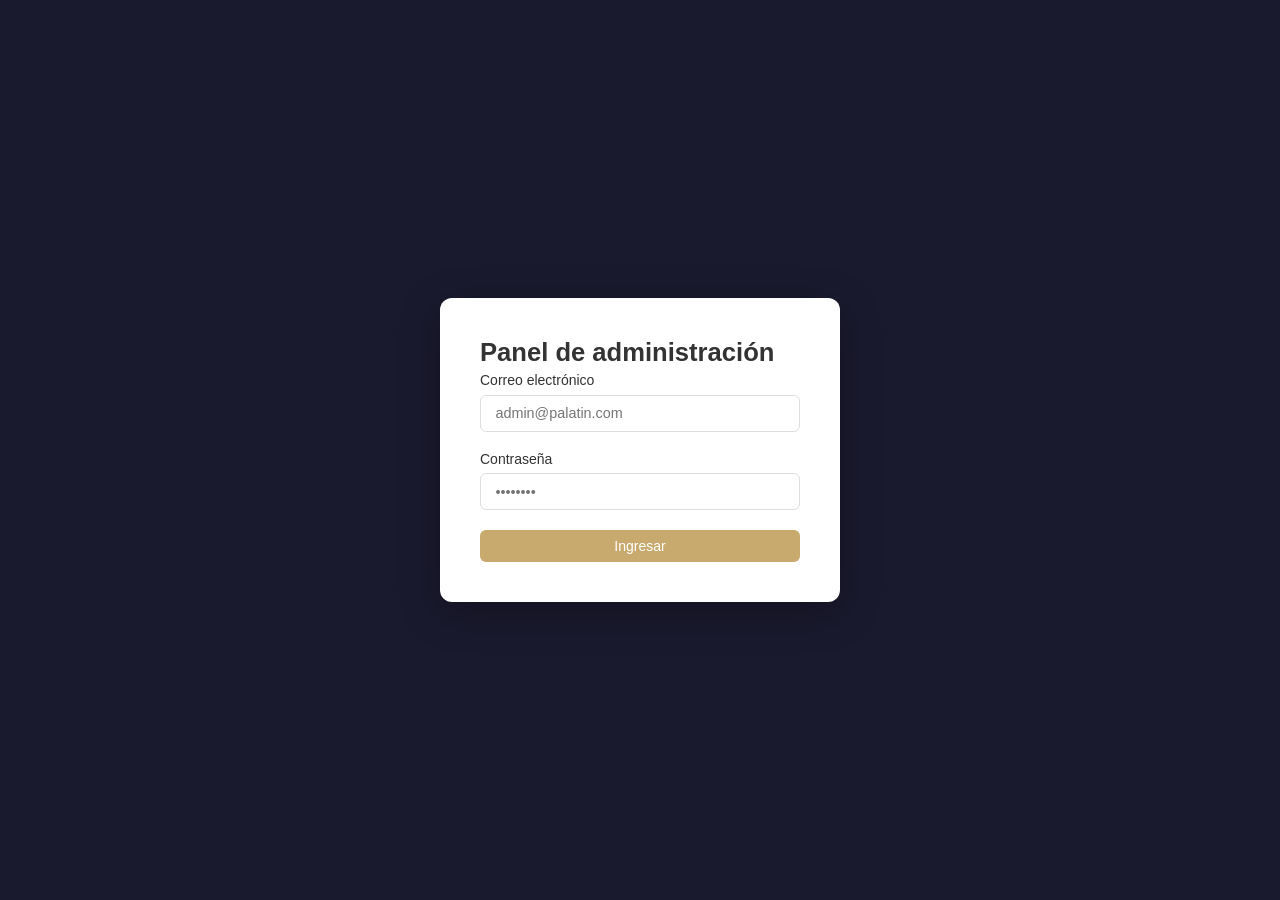
<file: admin/places.html>
<!DOCTYPE html>
<html lang="es">
<head>
    <meta charset="UTF-8">
    <meta name="viewport" content="width=device-width, initial-scale=1">
    <title>Lugares — The Palatin Admin</title>
    <link rel="stylesheet" href="css/admin.css">
    <link rel="stylesheet" href="https://cdnjs.cloudflare.com/ajax/libs/font-awesome/4.7.0/css/font-awesome.min.css">
</head>
<body>
    <div class="admin-layout">
        <div id="sidebar"></div>

        <div class="main-content">
            <div class="topbar">
                <div><h2>Lugares</h2><small>Gestión de alojamientos</small></div>
                <a href="place-form.html" class="btn btn-primary">+ Nuevo lugar</a>
            </div>

            <div class="page">
                <div class="card">
                    <table>
                        <thead>
                            <tr>
                                <th>Nombre</th>
                                <th>Ubicación</th>
                                <th>Precio/noche</th>
                                <th>Huéspedes</th>
                                <th>Estado</th>
                                <th>Acciones</th>
                            </tr>
                        </thead>
                        <tbody id="placesTable">
                            <tr><td colspan="6" style="text-align:center;color:#aaa;padding:2rem">Cargando...</td></tr>
                        </tbody>
                    </table>
                </div>
            </div>
        </div>
    </div>

    <script src="js/config.js"></script>
    <script>
        Auth.require();

        fetch('sidebar.html').then(r => r.text()).then(html => {
            document.getElementById('sidebar').innerHTML = html;
            document.querySelector('[data-page="places"]')?.classList.add('active');
        });

        async function loadPlaces() {
            const places = await api('GET', '/places/index.php');
            const tbody  = document.getElementById('placesTable');

            tbody.innerHTML = places?.length ? places.map(p => `
                <tr>
                    <td><strong>${p.name}</strong></td>
                    <td>${p.location}</td>
                    <td>$${parseFloat(p.price_per_night).toLocaleString()}</td>
                    <td>${p.max_guests}</td>
                    <td><span class="badge ${p.is_active ? 'badge-confirmed' : 'badge-cancelled'}">${p.is_active ? 'Activo' : 'Inactivo'}</span></td>
                    <td>
                        <a href="place-form.html?id=${p.id}" class="btn btn-sm btn-primary">Editar</a>
                        <button onclick="deletePlace(${p.id})" class="btn btn-sm btn-danger">Eliminar</button>
                    </td>
                </tr>
            `).join('') : '<tr><td colspan="6" style="text-align:center;color:#aaa;padding:2rem">No hay lugares registrados</td></tr>';
        }

        async function deletePlace(id) {
            if (!confirm('¿Eliminar este lugar?')) return;
            await api('DELETE', `/places/index.php?id=${id}`);
            loadPlaces();
        }

        loadPlaces();
    </script>
</body>
</html>
</file>
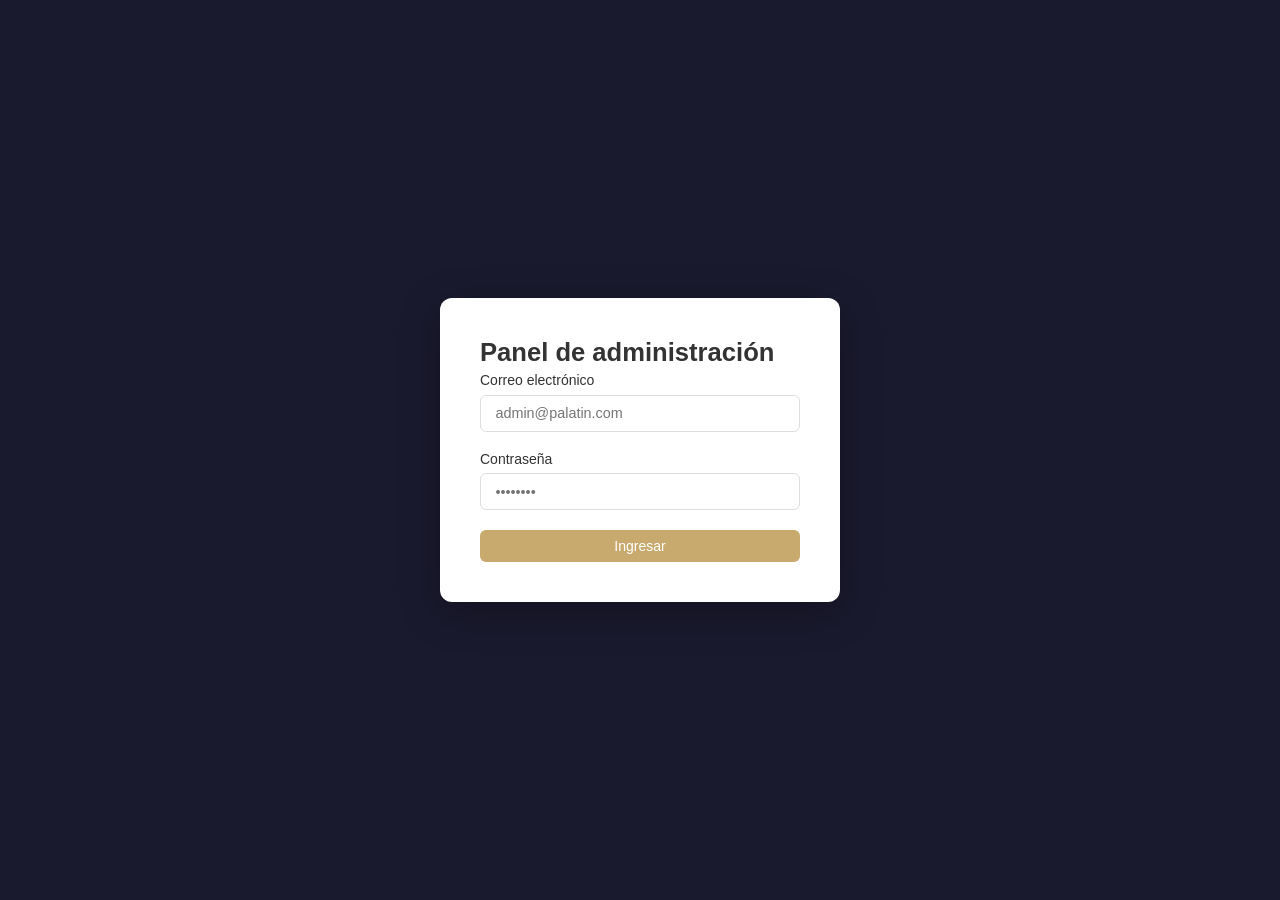
<file: admin/reservation-form.html>
<!DOCTYPE html>
<html lang="es">
<head>
    <meta charset="UTF-8">
    <meta name="viewport" content="width=device-width, initial-scale=1">
    <title>Nueva reserva — The Palatin Admin</title>
    <link rel="stylesheet" href="css/admin.css">
    <link rel="stylesheet" href="https://cdnjs.cloudflare.com/ajax/libs/font-awesome/4.7.0/css/font-awesome.min.css">
</head>
<body>
    <div class="admin-layout">
        <div id="sidebar"></div>

        <div class="main-content">
            <div class="topbar">
                <div>
                    <h2>Nueva reserva</h2>
                    <small><a href="reservations.html" style="color:#888">← Volver a reservas</a></small>
                </div>
            </div>

            <div class="page">
                <div id="alert" class="alert" style="display:none"></div>

                <form class="form-card" id="reservationForm">

                    <div class="form-group">
                        <label>Lugar</label>
                        <select id="place_id" required>
                            <option value="">Selecciona un lugar...</option>
                        </select>
                    </div>

                    <!-- Info del lugar seleccionado -->
                    <div id="placeInfo" style="display:none;background:#f8f9fa;border-radius:8px;padding:1rem;margin-bottom:1.2rem;font-size:.875rem">
                        <strong id="placeName"></strong><br>
                        <span id="placeLocation" style="color:#888"></span><br>
                        <span>Precio: <strong id="placePrice"></strong>/noche</span> &nbsp;·&nbsp;
                        <span>Máx. huéspedes: <strong id="placeMaxGuests"></strong></span>
                    </div>

                    <div class="form-row">
                        <div class="form-group">
                            <label>Fecha de entrada</label>
                            <input type="date" id="check_in" required>
                        </div>
                        <div class="form-group">
                            <label>Fecha de salida</label>
                            <input type="date" id="check_out" required>
                        </div>
                    </div>

                    <!-- Resumen de noches y precio -->
                    <div id="priceSummary" style="display:none;background:#fff3cd;border-radius:8px;padding:.75rem 1rem;margin-bottom:1.2rem;font-size:.875rem">
                        🌙 <strong id="nightsCount"></strong> noches &nbsp;·&nbsp;
                        Total estimado: <strong id="totalPrice"></strong>
                    </div>

                    <div class="form-group">
                        <label>Número de huéspedes</label>
                        <input type="number" id="guests" required min="1" value="1">
                    </div>

                    <hr style="margin:1.5rem 0;border-color:#f0f0f0">
                    <p style="font-size:.875rem;color:#888;margin-bottom:1rem">Datos del huésped</p>

                    <div class="form-row">
                        <div class="form-group">
                            <label>Nombre completo</label>
                            <input type="text" id="guest_name" required placeholder="Juan Pérez">
                        </div>
                        <div class="form-group">
                            <label>Teléfono / WhatsApp</label>
                            <input type="text" id="guest_phone" required placeholder="+57 300 123 4567">
                        </div>
                    </div>

                    <div class="form-group">
                        <label>Correo electrónico</label>
                        <input type="email" id="guest_email" required placeholder="juan@email.com">
                    </div>

                    <div class="form-group">
                        <label>Notas adicionales <span style="color:#aaa;font-weight:400">(opcional)</span></label>
                        <textarea id="notes" placeholder="Indicaciones especiales, horario de llegada..."></textarea>
                    </div>

                    <div style="display:flex;gap:.75rem;margin-top:1rem">
                        <button type="submit" class="btn btn-primary">Crear reserva</button>
                        <a href="reservations.html" class="btn" style="background:#eee;color:#333">Cancelar</a>
                    </div>
                </form>
            </div>
        </div>
    </div>

    <script src="js/config.js"></script>
    <script>
        Auth.require();

        fetch('sidebar.html').then(r => r.text()).then(html => {
            document.getElementById('sidebar').innerHTML = html;
            document.querySelector('[data-page="reservations"]')?.classList.add('active');
        });

        let places = [];

        // Cargar lugares disponibles
        async function loadPlaces() {
            places = await api('GET', '/places/index.php') ?? [];
            const select = document.getElementById('place_id');
            places.forEach(p => {
                const opt = document.createElement('option');
                opt.value       = p.id;
                opt.textContent = `${p.name} — ${p.location}`;
                select.appendChild(opt);
            });
        }

        // Mostrar info del lugar al seleccionar
        document.getElementById('place_id').addEventListener('change', function () {
            const place = places.find(p => p.id == this.value);
            const info  = document.getElementById('placeInfo');

            if (!place) { info.style.display = 'none'; return; }

            document.getElementById('placeName').textContent     = place.name;
            document.getElementById('placeLocation').textContent = place.location;
            document.getElementById('placePrice').textContent    = `$${parseFloat(place.price_per_night).toLocaleString()}`;
            document.getElementById('placeMaxGuests').textContent = place.max_guests;
            document.getElementById('guests').max                = place.max_guests;
            info.style.display = 'block';
            calcTotal();
        });

        // Calcular noches y total
        function calcTotal() {
            const placeId  = document.getElementById('place_id').value;
            const checkIn  = document.getElementById('check_in').value;
            const checkOut = document.getElementById('check_out').value;
            const summary  = document.getElementById('priceSummary');

            if (!placeId || !checkIn || !checkOut || checkIn >= checkOut) {
                summary.style.display = 'none'; return;
            }

            const place  = places.find(p => p.id == placeId);
            const nights = Math.round((new Date(checkOut) - new Date(checkIn)) / 86400000);
            const total  = nights * parseFloat(place.price_per_night);

            document.getElementById('nightsCount').textContent = nights;
            document.getElementById('totalPrice').textContent  = `$${total.toLocaleString()}`;
            summary.style.display = 'block';
        }

        document.getElementById('check_in').addEventListener('change', calcTotal);
        document.getElementById('check_out').addEventListener('change', calcTotal);

        // Enviar formulario
        document.getElementById('reservationForm').addEventListener('submit', async (e) => {
            e.preventDefault();
            const alertEl = document.getElementById('alert');
            alertEl.style.display = 'none';

            const body = {
                place_id:    parseInt(document.getElementById('place_id').value),
                check_in:    document.getElementById('check_in').value,
                check_out:   document.getElementById('check_out').value,
                guests:      parseInt(document.getElementById('guests').value),
                guest_name:  document.getElementById('guest_name').value,
                guest_email: document.getElementById('guest_email').value,
                guest_phone: document.getElementById('guest_phone').value,
                notes:       document.getElementById('notes').value || null,
            };

            const data = await api('POST', '/reservations/index.php', body);

            if (data?.error) {
                alertEl.textContent   = data.error;
                alertEl.className     = 'alert alert-error';
                alertEl.style.display = 'block';
            } else {
                alertEl.textContent   = `Reserva creada — ${data.nights} noches · Total: $${data.total_price.toLocaleString()}`;
                alertEl.className     = 'alert alert-success';
                alertEl.style.display = 'block';
                setTimeout(() => window.location.href = 'reservations.html', 1500);
            }
        });

        loadPlaces();
    </script>
</body>
</html>
</file>
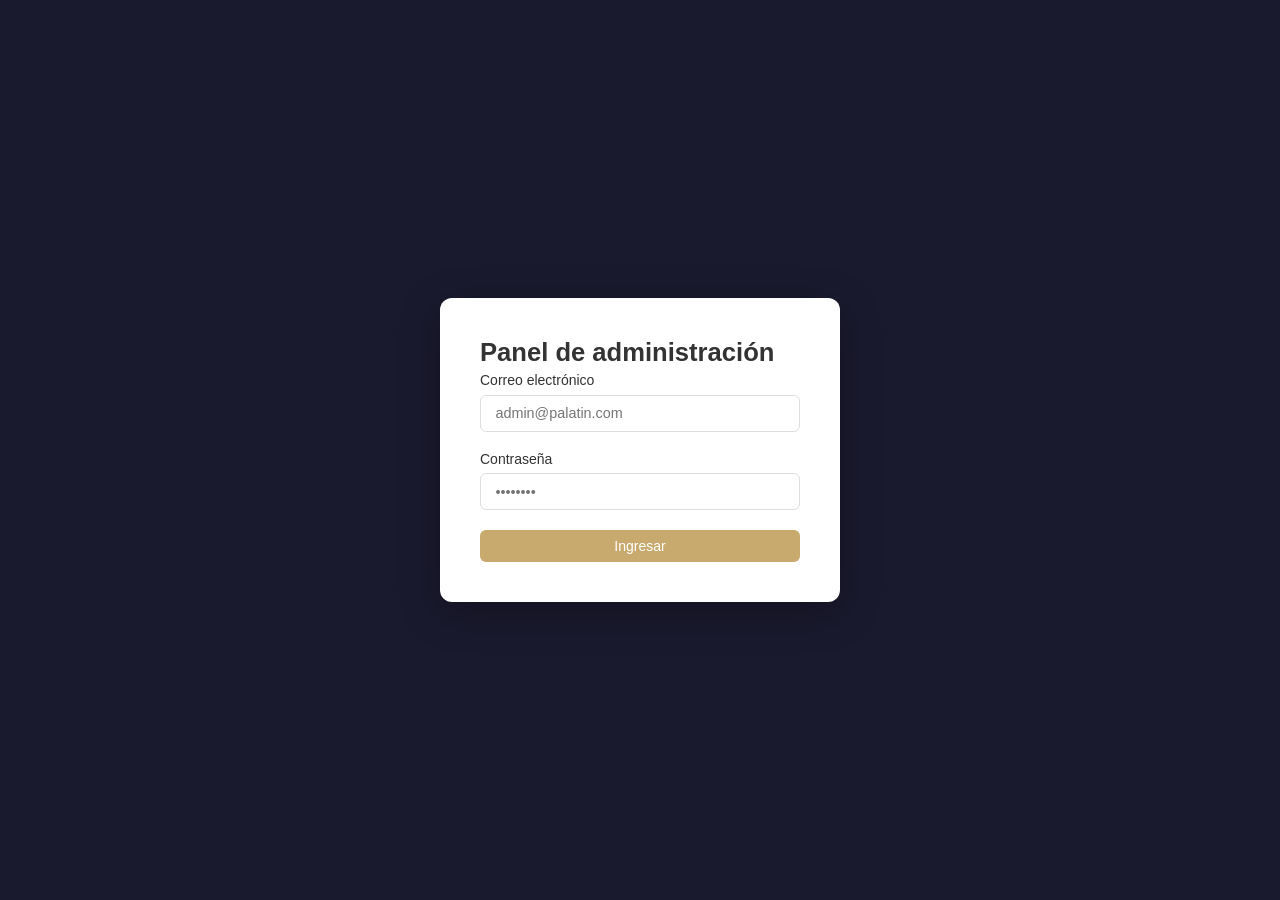
<file: admin/reservations.html>
<!DOCTYPE html>
<html lang="es">
<head>
    <meta charset="UTF-8">
    <meta name="viewport" content="width=device-width, initial-scale=1">
    <title>Reservas — The Palatin Admin</title>
    <link rel="stylesheet" href="css/admin.css">
    <link rel="stylesheet" href="https://cdnjs.cloudflare.com/ajax/libs/font-awesome/4.7.0/css/font-awesome.min.css">
</head>
<body>
    <div class="admin-layout">
        <div id="sidebar"></div>

        <div class="main-content">
            <div class="topbar">
                <div><h2>Reservas</h2><small>Gestión de reservas</small></div>
                <div style="display:flex;gap:.5rem;align-items:center">
                    <a href="reservation-form.html" class="btn btn-primary">+ Nueva reserva</a>
                    <select id="filterStatus" class="btn" style="background:#fff;border:1px solid #ddd">
                        <option value="">Todos los estados</option>
                        <option value="pending">Pendientes</option>
                        <option value="confirmed">Confirmadas</option>
                        <option value="cancelled">Canceladas</option>
                    </select>
                </div>
            </div>

            <div class="page">
                <div class="card">
                    <table>
                        <thead>
                            <tr>
                                <th>Huésped</th>
                                <th>Lugar</th>
                                <th>Check-in</th>
                                <th>Check-out</th>
                                <th>Huéspedes</th>
                                <th>Total</th>
                                <th>Estado</th>
                                <th>Acciones</th>
                            </tr>
                        </thead>
                        <tbody id="reservationsTable">
                            <tr><td colspan="8" style="text-align:center;color:#aaa;padding:2rem">Cargando...</td></tr>
                        </tbody>
                    </table>
                </div>
            </div>
        </div>
    </div>

    <script src="js/config.js"></script>
    <script>
        Auth.require();

        fetch('sidebar.html').then(r => r.text()).then(html => {
            document.getElementById('sidebar').innerHTML = html;
            document.querySelector('[data-page="reservations"]')?.classList.add('active');
        });

        async function loadReservations() {
            const status = document.getElementById('filterStatus').value;
            const query  = status ? `?status=${status}` : '';
            const rows   = await api('GET', `/reservations/index.php${query}`);
            const tbody  = document.getElementById('reservationsTable');

            tbody.innerHTML = rows?.length ? rows.map(r => `
                <tr>
                    <td>
                        <strong>${r.guest_name}</strong><br>
                        <small style="color:#888">${r.guest_email}</small>
                    </td>
                    <td>${r.place_name}</td>
                    <td>${r.check_in}</td>
                    <td>${r.check_out}</td>
                    <td>${r.guests}</td>
                    <td>$${parseFloat(r.total_price).toLocaleString()}</td>
                    <td><span class="badge badge-${r.status}">${r.status}</span></td>
                    <td>
                        ${r.status === 'pending' ? `
                            <button onclick="updateStatus(${r.id}, 'confirmed')" class="btn btn-sm btn-primary">Confirmar</button>
                            <button onclick="updateStatus(${r.id}, 'cancelled')" class="btn btn-sm btn-danger">Cancelar</button>
                        ` : '—'}
                    </td>
                </tr>
            `).join('') : '<tr><td colspan="8" style="text-align:center;color:#aaa;padding:2rem">Sin reservas</td></tr>';
        }

        async function updateStatus(id, status) {
            await api('PUT', `/reservations/index.php?id=${id}`, { status });
            loadReservations();
        }

        document.getElementById('filterStatus').addEventListener('change', loadReservations);
        loadReservations();
    </script>
</body>
</html>
</file>
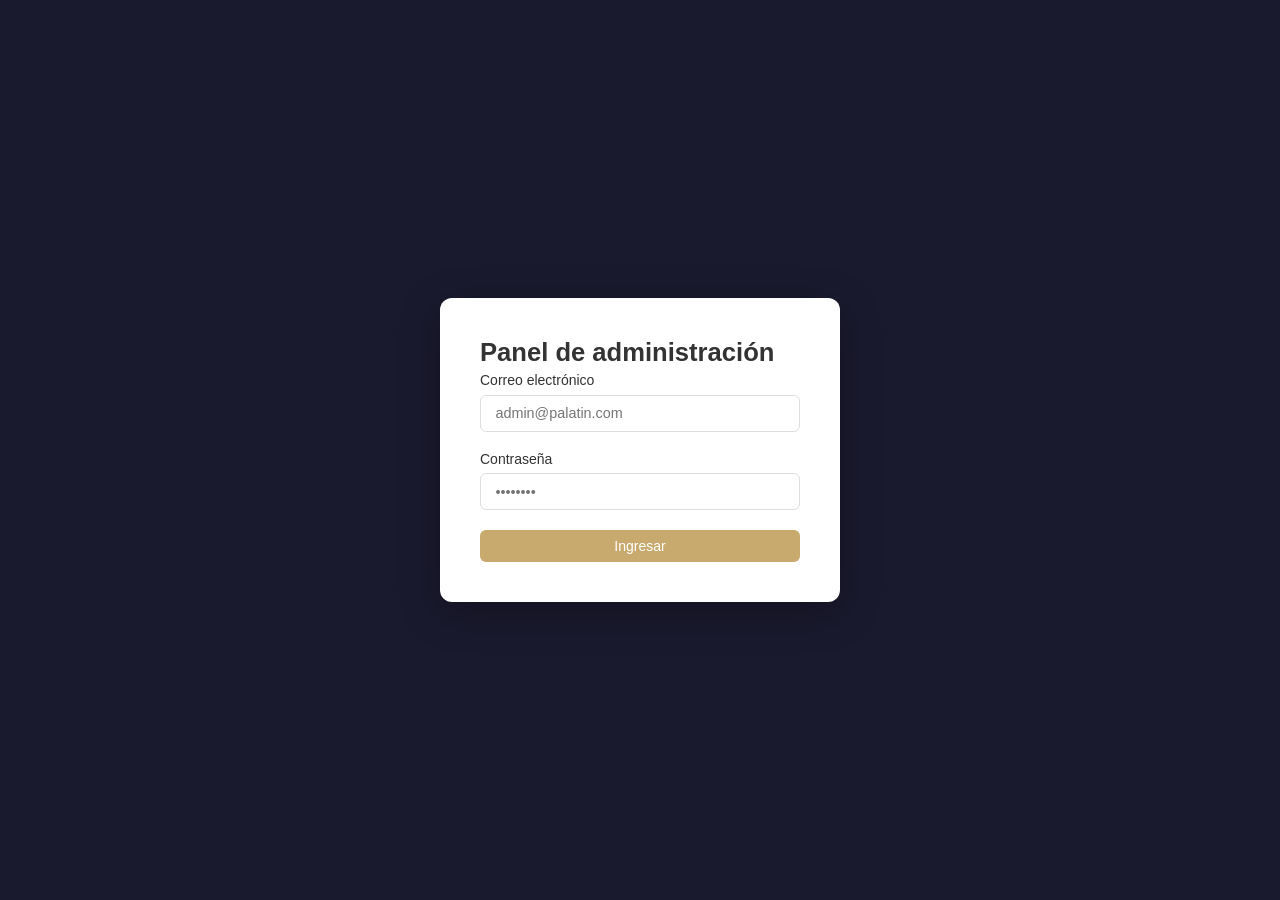
<file: admin/settings.html>
<!DOCTYPE html>
<html lang="es">
<head>
    <meta charset="UTF-8">
    <meta name="viewport" content="width=device-width, initial-scale=1">
    <title>Configuración — The Palatin Admin</title>
    <link rel="stylesheet" href="css/admin.css">
    <link rel="stylesheet" href="https://cdnjs.cloudflare.com/ajax/libs/font-awesome/4.7.0/css/font-awesome.min.css">
</head>
<body>
<div class="admin-layout">
    <div id="sidebar"></div>

    <main class="main-content">
        <div class="topbar">
            <div><h2>Configuración</h2><small>Ajustes generales del sitio</small></div>
            <button form="settingsForm" type="submit" class="btn btn-primary">Guardar cambios</button>
        </div>

        <div class="page">
            <div id="alert" class="alert" style="display:none;margin-bottom:1.5rem"></div>

            <form id="settingsForm" style="display:grid;grid-template-columns:1fr 1fr;gap:1.5rem;align-items:start">

                <!-- Columna izquierda: Identidad -->
                <div class="card" style="padding:1.75rem">
                    <h5 style="margin-bottom:1.5rem;color:var(--primary)">Identidad</h5>

                    <div class="form-group">
                        <label class="form-label">Nombre del sitio</label>
                        <input id="site_name" type="text" class="form-control" placeholder="The Palatin">
                    </div>

                    <div class="form-group">
                        <label class="form-label">Logo</label>
                        <div style="display:flex;gap:.75rem;align-items:center;flex-wrap:wrap">
                            <input id="site_logo" type="text" class="form-control" placeholder="img/core-img/logo.png" style="flex:1;min-width:150px">
                            <label class="btn btn-secondary" style="cursor:pointer;margin:0;white-space:nowrap">
                                Subir archivo
                                <input id="logoFile" type="file" accept="image/*" style="display:none">
                            </label>
                        </div>
                        <div id="logoPreview" style="margin-top:.75rem;display:none">
                            <img id="logoImg" style="max-height:60px;border-radius:6px;border:1px solid #eee;padding:4px;background:#555" alt="preview logo">
                        </div>
                    </div>

                    <div class="form-group" style="margin-bottom:0">
                        <label class="form-label">Descripción (footer)</label>
                        <textarea id="site_description" class="form-control" rows="4" placeholder="Descripción breve que aparece en el pie de página"></textarea>
                    </div>
                </div>

                <!-- Columna derecha: Contacto + Redes -->
                <div style="display:flex;flex-direction:column;gap:1.5rem">

                    <div class="card" style="padding:1.75rem">
                        <h5 style="margin-bottom:1.5rem;color:var(--primary)">Contacto</h5>
                        <div class="form-group" style="margin-bottom:0">
                            <label class="form-label">WhatsApp <small style="color:#aaa">(sin + ni espacios)</small></label>
                            <input id="whatsapp" type="text" class="form-control" placeholder="573163625781">
                        </div>
                    </div>

                    <div class="card" style="padding:1.75rem">
                        <h5 style="margin-bottom:1.5rem;color:var(--primary)">Redes sociales <small style="color:#aaa;font-weight:400;font-size:.85rem">(vacío = ocultar)</small></h5>

                        <div class="form-group">
                            <label class="form-label"><i class="fa fa-facebook"></i> Facebook</label>
                            <input id="social_facebook" type="url" class="form-control" placeholder="https://facebook.com/tupagina">
                        </div>
                        <div class="form-group">
                            <label class="form-label"><i class="fa fa-instagram"></i> Instagram</label>
                            <input id="social_instagram" type="url" class="form-control" placeholder="https://instagram.com/tupagina">
                        </div>
                        <div class="form-group">
                            <label class="form-label"><i class="fa fa-twitter"></i> Twitter / X</label>
                            <input id="social_twitter" type="url" class="form-control" placeholder="https://x.com/tupagina">
                        </div>
                        <div class="form-group" style="margin-bottom:0">
                            <label class="form-label"><i class="fa fa-telegram"></i> Telegram</label>
                            <input id="social_telegram" type="url" class="form-control" placeholder="https://t.me/tupagina">
                        </div>
                    </div>

                </div>
            </form>
        </div>
    </main>
</div>

<script src="js/config.js"></script>
<script>
    Auth.require();

    fetch('sidebar.html').then(r => r.text()).then(html => {
        document.getElementById('sidebar').innerHTML = html;
        document.querySelector('[data-page="settings"]')?.classList.add('active');
    });

    const fields = ['site_name','site_logo','site_description','whatsapp',
                    'social_facebook','social_instagram','social_twitter','social_telegram'];

    document.getElementById('site_logo').addEventListener('input', function () {
        const img = document.getElementById('logoImg');
        if (this.value) { img.src = this.value; document.getElementById('logoPreview').style.display = 'block'; }
        else            { document.getElementById('logoPreview').style.display = 'none'; }
    });

    document.getElementById('logoFile').addEventListener('change', async function () {
        const file = this.files[0];
        if (!file) return;
        const formData = new FormData();
        formData.append('logo', file);
        const token = Auth.getToken();
        const res   = await fetch(`${API_BASE}/settings/logo.php`, {
            method: 'POST',
            headers: token ? { 'Authorization': `Bearer ${token}` } : {},
            body: formData,
        });
        const data = await res.json();
        if (data?.url) {
            document.getElementById('site_logo').value = data.url;
            document.getElementById('logoImg').src     = data.url;
            document.getElementById('logoPreview').style.display = 'block';
        } else {
            alert(data?.error || 'Error al subir el logo');
        }
    });

    async function loadSettings() {
        const data = await api('GET', '/settings/index.php');
        if (!data) return;
        fields.forEach(key => {
            const el = document.getElementById(key);
            if (el) el.value = data[key] ?? '';
        });
        if (data.site_logo) {
            document.getElementById('logoImg').src = data.site_logo;
            document.getElementById('logoPreview').style.display = 'block';
        }
    }

    document.getElementById('settingsForm').addEventListener('submit', async (e) => {
        e.preventDefault();
        const alertEl = document.getElementById('alert');
        alertEl.style.display = 'none';
        const body = {};
        fields.forEach(key => { body[key] = document.getElementById(key)?.value ?? ''; });
        const data = await api('PUT', '/settings/index.php', body);
        alertEl.textContent   = data?.error ?? data?.message ?? 'Guardado';
        alertEl.className     = `alert alert-${data?.error ? 'error' : 'success'}`;
        alertEl.style.display = 'block';
        window.scrollTo({ top: 0, behavior: 'smooth' });
    });

    loadSettings();
</script>
</body>
</html>
</file>
<file: style.css>
/* [Master Stylesheet - v1.0] */
/* =========== Index of CSS ===========
:: 1.0 Import Fonts
:: 2.0 Import All CSS
:: 3.0 Base CSS
    :: 3.1.0 Spacing
    :: 3.2.0 Height
    :: 3.3.0 Section Padding
    :: 3.4.0 Section Heading
    :: 3.5.0 Preloader CSS
    :: 3.6.0 Miscellaneous
    :: 3.7.0 ScrollUp
    :: 3.8.0 Palatin Button
:: 4.0 Header Area CSS
:: 5.0 Hero Area CSS
:: 6.0 Book Now Area CSS
:: 7.0 About Us Area CSS
:: 8.0 Pool Area CSS
:: 9.0 Rooms Area CSS
:: 10.0 Services Area CSS
:: 11.0 Our Hotel Area CSS
:: 12.0 Testimonial Area CSS
:: 13.0 Footer Area CSS
:: 14.0 Breadcumb Area CSS
:: 15.0 Blog Area CSS
:: 16.0 Contact Area CSS
:: 17.0 Skills Area CSS
:: 18.0 Elements Area CSS
    :: 18.1.0 Single Cool Facts CSS
    :: 18.2.0 Accordians Area CSS
    :: 18.3.0 Tabs Area CSS
*/
/* :: 1.0 Import Fonts */
@import "css/bootstrap.min.css";
@import "css/classy-nav.css";
@import "css/owl.carousel.min.css";
@import "css/animate.css";
@import "css/magnific-popup.css";
@import "css/font-awesome.min.css";
@import "css/nice-select.css";
@import "css/travel-icon.css";
@font-face {
  font-family: "FuturaLT-Book";
  src: url("fonts/FuturaLT-Book.eot?#iefix") format("embedded-opentype"), url("fonts/FuturaLT-Book.woff") format("woff"), url("fonts/FuturaLT-Book.ttf") format("truetype"), url("fonts/FuturaLT-Book.svg#FuturaLT-Book") format("svg");
  font-weight: normal;
  font-style: normal;
}
/* :: 2.0 Import All CSS */
/* :: 3.0 Base CSS */
* {
  margin: 0;
  padding: 0;
}

body {
  font-family: "FuturaLT-Book";
  font-size: 14px;
}

h1,
h2,
h3,
h4,
h5,
h6 {
  color: #363636;
  line-height: 1.3;
  font-weight: 400;
}

p {
  color: #7d7d7d;
  font-size: 14px;
  line-height: 2.1;
  font-weight: 400;
}

a,
a:hover,
a:focus {
  -webkit-transition-duration: 500ms;
  transition-duration: 500ms;
  text-decoration: none;
  outline: 0 solid transparent;
  color: #141414;
  font-weight: 400;
  font-size: 14px;
}

ul,
ol {
  margin: 0;
}
ul li,
ol li {
  list-style: none;
}

img {
  height: auto;
  max-width: 100%;
}

/* :: 3.1.0 Spacing */
.mt-15 {
  margin-top: 15px !important;
}

.mt-30 {
  margin-top: 30px !important;
}

.mt-50 {
  margin-top: 50px !important;
}

.mt-70 {
  margin-top: 70px !important;
}

.mt-100 {
  margin-top: 100px !important;
}

.mb-15 {
  margin-bottom: 15px !important;
}

.mb-30 {
  margin-bottom: 30px !important;
}

.mb-50 {
  margin-bottom: 50px !important;
}

.mb-70 {
  margin-bottom: 70px !important;
}

.mb-100 {
  margin-bottom: 100px !important;
}

.ml-15 {
  margin-left: 15px !important;
}

.ml-30 {
  margin-left: 30px !important;
}

.ml-50 {
  margin-left: 50px !important;
}

.mr-15 {
  margin-right: 15px !important;
}

.mr-30 {
  margin-right: 30px !important;
}

.mr-50 {
  margin-right: 50px !important;
}

/* :: 3.2.0 Height */
.height-400 {
  height: 400px !important;
}

.height-500 {
  height: 500px !important;
}

.height-600 {
  height: 600px !important;
}

.height-700 {
  height: 700px !important;
}

.height-800 {
  height: 800px !important;
}

/* :: 3.3.0 Section Padding */
.section-padding-100 {
  padding-top: 100px;
  padding-bottom: 100px;
}

.section-padding-100-0 {
  padding-top: 100px;
  padding-bottom: 0;
}

.section-padding-0-100 {
  padding-top: 0;
  padding-bottom: 100px;
}

.section-padding-100-70 {
  padding-top: 100px;
  padding-bottom: 70px;
}

/* :: 3.4.0 Section Heading */
.section-heading {
  position: relative;
  z-index: 1;
  margin-bottom: 60px;
}
.section-heading .line- {
  width: 90px;
  height: 2px;
  background-color: #cb8670;
  display: block;
  margin-bottom: 40px;
}
.section-heading h2 {
  font-size: 48px;
  color: #363636;
}
@media only screen and (min-width:992px) and (max-width:1199px) {
  .section-heading h2 {
    font-size: 40px;
  }
}
@media only screen and (min-width:768px) and (max-width:991px) {
  .section-heading h2 {
    font-size: 36px;
  }
}
@media only screen and (max-width:767px) {
  .section-heading h2 {
    font-size: 24px;
  }
}
.section-heading p {
  margin-bottom: 0;
}
.section-heading.text-center .line- {
  margin: 0 auto 40px;
}
.section-heading.white h2,
.section-heading.white p {
  color: #ffffff;
}

/* :: 3.5.0 Preloader CSS */
.preloader {
  background-color: #ffffff;
  width: 100%;
  height: 100%;
  position: fixed;
  top: 0;
  left: 0;
  right: 0;
  z-index: 9999;
}
.preloader .cssload-container {
  display: block;
  width: 97px;
}
.preloader .cssload-loading i {
  width: 19px;
  height: 19px;
  display: inline-block;
  border-radius: 50%;
  background: #cb8670;
}
.preloader .cssload-loading i:first-child {
  opacity: 0;
  animation: cssload-loading-ani2 0.58s linear infinite;
  -o-animation: cssload-loading-ani2 0.58s linear infinite;
  -ms-animation: cssload-loading-ani2 0.58s linear infinite;
  -webkit-animation: cssload-loading-ani2 0.58s linear infinite;
  -moz-animation: cssload-loading-ani2 0.58s linear infinite;
  transform: translate(-19px);
  -o-transform: translate(-19px);
  -ms-transform: translate(-19px);
  -webkit-transform: translate(-19px);
  -moz-transform: translate(-19px);
}
.preloader .cssload-loading i:nth-child(2),
.preloader .cssload-loading i:nth-child(3) {
  animation: cssload-loading-ani3 0.58s linear infinite;
  -o-animation: cssload-loading-ani3 0.58s linear infinite;
  -ms-animation: cssload-loading-ani3 0.58s linear infinite;
  -webkit-animation: cssload-loading-ani3 0.58s linear infinite;
  -moz-animation: cssload-loading-ani3 0.58s linear infinite;
}
.preloader .cssload-loading i:last-child {
  animation: cssload-loading-ani1 0.58s linear infinite;
  -o-animation: cssload-loading-ani1 0.58s linear infinite;
  -ms-animation: cssload-loading-ani1 0.58s linear infinite;
  -webkit-animation: cssload-loading-ani1 0.58s linear infinite;
  -moz-animation: cssload-loading-ani1 0.58s linear infinite;
}
@keyframes cssload-loading-ani1 {
  100% {
    transform: translate(39px);
    opacity: 0;
  }
}
@-o-keyframes cssload-loading-ani1 {
  100% {
    -o-transform: translate(39px);
    opacity: 0;
  }
}
@-ms-keyframes cssload-loading-ani1 {
  100% {
    -ms-transform: translate(39px);
    opacity: 0;
  }
}
@-webkit-keyframes cssload-loading-ani1 {
  100% {
    -webkit-transform: translate(39px);
    opacity: 0;
  }
}
@-moz-keyframes cssload-loading-ani1 {
  100% {
    -moz-transform: translate(39px);
    opacity: 0;
  }
}
@keyframes cssload-loading-ani2 {
  100% {
    transform: translate(19px);
    opacity: 1;
  }
}
@-o-keyframes cssload-loading-ani2 {
  100% {
    -o-transform: translate(19px);
    opacity: 1;
  }
}
@-ms-keyframes cssload-loading-ani2 {
  100% {
    -ms-transform: translate(19px);
    opacity: 1;
  }
}
@-webkit-keyframes cssload-loading-ani2 {
  100% {
    -webkit-transform: translate(19px);
    opacity: 1;
  }
}
@-moz-keyframes cssload-loading-ani2 {
  100% {
    -moz-transform: translate(19px);
    opacity: 1;
  }
}
@keyframes cssload-loading-ani3 {
  100% {
    transform: translate(19px);
  }
}
@-o-keyframes cssload-loading-ani3 {
  100% {
    -o-transform: translate(19px);
  }
}
@-ms-keyframes cssload-loading-ani3 {
  100% {
    -ms-transform: translate(19px);
  }
}
@-webkit-keyframes cssload-loading-ani3 {
  100% {
    -webkit-transform: translate(19px);
  }
}
@-moz-keyframes cssload-loading-ani3 {
  100% {
    -moz-transform: translate(19px);
  }
}

/* :: 3.6.0 Miscellaneous */
.bg-img {
  background-position: center center;
  background-size: cover;
  background-repeat: no-repeat;
}

.bg-white {
  background-color: #ffffff !important;
}

.bg-dark {
  background-color: #000000 !important;
}

.bg-transparent {
  background-color: transparent !important;
}

.font-bold {
  font-weight: 700;
}

.font-light {
  font-weight: 300;
}

.bg-overlay {
  position: relative;
  z-index: 2;
  background-position: center center;
  background-size: cover;
}
.bg-overlay::after {
  background-color: rgba(0, 0, 0, 0.63);
  position: absolute;
  z-index: -1;
  top: 0;
  left: 0;
  width: 100%;
  height: 100%;
  content: "";
}

.bg-fixed {
  background-attachment: fixed !important;
}

/* :: 3.7.0 ScrollUp */
#scrollUp {
  background-color: #cb8670;
  border-radius: 0;
  bottom: 50px;
  box-shadow: 0 2px 6px 0 rgba(0, 0, 0, 0.3);
  color: #ffffff;
  font-size: 24px;
  height: 40px;
  line-height: 40px;
  right: 50px;
  text-align: center;
  width: 40px;
  -webkit-transition-duration: 500ms;
  transition-duration: 500ms;
}
#scrollUp:hover, #scrollUp:focus {
  background-color: #363636;
}

/* :: 3.8.0 Palatin Button */
.palatin-btn {
  background-color: #cb8670;
  -webkit-transition-duration: 500ms;
  transition-duration: 500ms;
  position: relative;
  z-index: 1;
  display: inline-block;
  min-width: 123px;
  height: 53px;
  color: #ffffff;
  border: none;
  border-radius: 0;
  padding: 0 30px;
  font-size: 16px;
  line-height: 53px;
  text-transform: capitalize;
}
.palatin-btn:hover, .palatin-btn:focus {
  font-size: 16px;
  background-color: #363636;
  color: #ffffff;
}
.palatin-btn.btn-2 {
  background-color: #363636;
  color: #ffffff;
}
.palatin-btn.btn-2:hover, .palatin-btn.btn-2:focus {
  font-size: 16px;
  background-color: #cb8670;
  color: #ffffff;
}
.palatin-btn.btn-3 {
  background-color: #ffffff;
  color: #cb8670;
  border: 2px solid #cb8670;
  height: 49px;
  line-height: 48px;
}
.palatin-btn.btn-3:hover, .palatin-btn.btn-3:focus {
  font-size: 16px;
  background-color: #cb8670;
  color: #ffffff;
}

/* :: 4.0 Header Area CSS */
.header-area {
  position: absolute;
  z-index: 100;
  width: 100%;
  top: 0;
  left: 0;
  z-index: 1000;
}
.header-area .palatin-main-menu {
  position: relative;
  width: 100%;
  background-color: rgba(0, 0, 0, 0.63);
  border-bottom: 2px solid rgba(203, 134, 112, 0.63);
}
.header-area .palatin-main-menu .classy-nav-container {
  background-color: transparent;
}
.header-area .palatin-main-menu .classy-navbar {
  -webkit-transition-duration: 300ms;
  transition-duration: 300ms;
  background-color: transparent;
  height: 150px;
  padding: 0;
}
@media only screen and (max-width:767px) {
  .header-area .palatin-main-menu .classy-navbar {
    height: 70px;
  }
}
@media only screen and (min-width:992px) and (max-width:1199px) {
  .header-area .palatin-main-menu .classy-navbar .nav-brand {
    max-width: 140px;
  }
}
@media only screen and (max-width:767px) {
  .header-area .palatin-main-menu .classy-navbar .nav-brand {
    max-width: 140px;
  }
}
.header-area .palatin-main-menu .classy-navbar .classynav ul li a {
  text-transform: capitalize;
  color: #ffffff;
  font-size: 16px;
  background-color: transparent;
}
.header-area .palatin-main-menu .classy-navbar .classynav ul li a:hover, .header-area .palatin-main-menu .classy-navbar .classynav ul li a:focus {
  color: #ffffff;
  background-color: #cb8670;
}
@media only screen and (min-width:992px) and (max-width:1199px) {
  .header-area .palatin-main-menu .classy-navbar .classynav ul li a {
    font-size: 14px;
  }
}
@media only screen and (min-width:768px) and (max-width:991px) {
  .header-area .palatin-main-menu .classy-navbar .classynav ul li a {
    background-color: #cb8670;
  }
}
@media only screen and (max-width:767px) {
  .header-area .palatin-main-menu .classy-navbar .classynav ul li a {
    background-color: #cb8670;
  }
}
.header-area .palatin-main-menu .classy-navbar .classynav ul li.active a {
  color: #ffffff;
  background-color: #cb8670;
}
.header-area .palatin-main-menu .classy-navbar .classynav ul li.megamenu-item > a::after,
.header-area .palatin-main-menu .classy-navbar .classynav ul li.has-down > a::after {
  color: #ffffff;
}
.header-area .palatin-main-menu .classy-navbar .classynav ul li ul li a {
  color: #363636;
}
@media only screen and (min-width:992px) and (max-width:1199px) {
  .header-area .palatin-main-menu .classy-navbar .classynav ul li ul li a {
    padding: 0 20px;
  }
}
@media only screen and (min-width:768px) and (max-width:991px) {
  .header-area .palatin-main-menu .classy-navbar .classynav ul li ul li a {
    color: #ffffff;
  }
}
@media only screen and (max-width:767px) {
  .header-area .palatin-main-menu .classy-navbar .classynav ul li ul li a {
    color: #ffffff;
  }
}
.header-area .palatin-main-menu .classy-navbar .menu-btn {
  margin-left: 100px;
}
@media only screen and (min-width:992px) and (max-width:1199px) {
  .header-area .palatin-main-menu .classy-navbar .menu-btn {
    margin-left: 30px;
  }
}
@media only screen and (min-width:768px) and (max-width:991px) {
  .header-area .palatin-main-menu .classy-navbar .menu-btn {
    margin-left: 30px;
    border: 2px solid #ffffff;
    margin-top: 30px;
    display: inline-block;
  }
}
@media only screen and (max-width:767px) {
  .header-area .palatin-main-menu .classy-navbar .menu-btn {
    margin-left: 30px;
    border: 2px solid #ffffff;
    margin-top: 30px;
    display: inline-block;
  }
}
.header-area .palatin-main-menu .classy-navbar .menu-btn a {
  color: #ffffff;
  font-size: 16px;
}
.header-area .is-sticky .palatin-main-menu {
  position: fixed;
  width: 100%;
  top: 0;
  left: 0;
  z-index: 9999;
  background-color: #000;
  box-shadow: 0 5px 50px 15px rgba(0, 0, 0, 0.2);
}
.header-area .is-sticky .palatin-main-menu .classy-navbar {
  height: 90px;
}
@media only screen and (max-width:767px) {
  .header-area .is-sticky .palatin-main-menu .classy-navbar {
    height: 70px;
  }
}

@media only screen and (min-width:768px) and (max-width:991px) {
  .breakpoint-on .classy-navbar .classy-menu {
    background-color: #cb8670;
  }
}
@media only screen and (max-width:767px) {
  .breakpoint-on .classy-navbar .classy-menu {
    background-color: #cb8670;
  }
}

@media only screen and (min-width:768px) and (max-width:991px) {
  .classynav ul li .megamenu .single-mega.cn-col-4 {
    padding: 0;
  }
}
@media only screen and (max-width:767px) {
  .classynav ul li .megamenu .single-mega.cn-col-4 {
    padding: 0;
  }
}

.classycloseIcon .cross-wrap span {
  background: #ffffff;
}

/* :: 5.0 Hero Area CSS */
.hero-slides {
  position: relative;
  z-index: 1;
}
.hero-slides .owl-dots {
  display: -webkit-box;
  display: -ms-flexbox;
  display: flex;
  position: absolute;
  bottom: 30px;
  left: 4%;
}
@media only screen and (min-width:992px) and (max-width:1199px) {
  .hero-slides .owl-dots {
    left: 1%;
  }
}
@media only screen and (min-width:768px) and (max-width:991px) {
  .hero-slides .owl-dots {
    left: 5px;
    -webkit-box-orient: horizontal;
    -webkit-box-direction: reverse;
    -ms-flex-direction: column;
    flex-direction: column;
  }
}
@media only screen and (max-width:767px) {
  .hero-slides .owl-dots {
    bottom: 100px;
  }
}
.hero-slides .owl-dots .owl-dot {
  -webkit-transition-duration: 300ms;
  transition-duration: 300ms;
  border: 2px solid transparent;
  background-color: transparent;
  display: block;
  padding: 3px 5px;
  color: #ffffff;
  font-size: 14px;
}
.hero-slides .owl-dots .owl-dot.active, .hero-slides .owl-dots .owl-dot:hover, .hero-slides .owl-dots .owl-dot:focus {
  color: #ffffff;
  background-color: #1b3f4c;
  border: 2px solid #cb8670;
  box-shadow: none;
}

.single-hero-slide {
  width: 100%;
  height: 950px;
  position: relative;
  z-index: 1;
  overflow: hidden;
}
@media only screen and (min-width:992px) and (max-width:1199px) {
  .single-hero-slide {
    height: 800px;
  }
}
@media only screen and (min-width:768px) and (max-width:991px) {
  .single-hero-slide {
    height: 750px;
  }
}
@media only screen and (max-width:767px) {
  .single-hero-slide {
    height: 750px;
  }
}
.single-hero-slide .slide-img {
  position: absolute;
  width: 100%;
  height: 100%;
  z-index: -10;
  left: 0;
  right: 0;
  top: 0;
  bottom: 0;
}
.single-hero-slide .hero-slides-content {
  display: inline-block;
  padding: 60px 50px;
  background-color: rgba(0, 0, 0, 0.63);
  border: 2px solid #cb8670;
  text-align: center;
}
@media only screen and (min-width:992px) and (max-width:1199px) {
  .single-hero-slide .hero-slides-content {
    padding: 40px 20px;
  }
}
@media only screen and (min-width:768px) and (max-width:991px) {
  .single-hero-slide .hero-slides-content {
    padding: 30px 20px;
  }
}
@media only screen and (max-width:767px) {
  .single-hero-slide .hero-slides-content {
    padding: 20px;
  }
}
.single-hero-slide .hero-slides-content .line {
  width: 90px;
  height: 2px;
  background-color: #cb8670;
  margin: 0 auto 30px;
}
.single-hero-slide .hero-slides-content h2 {
  position: relative;
  z-index: 1;
  font-size: 72px;
  color: #ffffff;
  margin-bottom: 0;
  display: inline-block;
}
@media only screen and (min-width:992px) and (max-width:1199px) {
  .single-hero-slide .hero-slides-content h2 {
    font-size: 48px;
  }
}
@media only screen and (min-width:768px) and (max-width:991px) {
  .single-hero-slide .hero-slides-content h2 {
    font-size: 36px;
  }
}
@media only screen and (max-width:767px) {
  .single-hero-slide .hero-slides-content h2 {
    font-size: 30px;
  }
}
.single-hero-slide .hero-slides-content p {
  font-size: 14px;
  color: #ffffff;
}

.hero-slides .owl-item.active .single-hero-slide .slide-img {
  -webkit-animation: slide 20s linear infinite;
  animation: slide 20s linear infinite;
}

@-webkit-keyframes slide {
  0% {
    -webkit-transform: scale(1);
    transform: scale(1);
  }
  50% {
    -webkit-transform: scale(1.2);
    transform: scale(1.2);
  }
  100% {
    -webkit-transform: scale(1);
    transform: scale(1);
  }
}
@keyframes slide {
  0% {
    -webkit-transform: scale(1);
    transform: scale(1);
  }
  50% {
    -webkit-transform: scale(1.2);
    transform: scale(1.2);
  }
  100% {
    -webkit-transform: scale(1);
    transform: scale(1);
  }
}
/* :: 6.0 Book Now Area CSS */
.book-now-area {
  position: relative;
  z-index: 100;
  margin-bottom: 15px;
}

.book-now-form {
  position: relative;
  z-index: 1;
  top: -87px;
}
.book-now-form form {
  display: -webkit-box;
  display: -ms-flexbox;
  display: flex;
  -webkit-box-align: center;
  -ms-flex-align: center;
  -ms-grid-row-align: center;
  align-items: center;
  -ms-flex-wrap: wrap;
  flex-wrap: wrap;
  width: 100%;
}
.book-now-form form .form-group,
.book-now-form form button {
  display: -webkit-box;
  display: -ms-flexbox;
  display: flex;
  -webkit-box-align: center;
  -ms-flex-align: center;
  -ms-grid-row-align: center;
  align-items: center;
  -webkit-box-pack: center;
  -ms-flex-pack: center;
  justify-content: center;
  -webkit-box-orient: horizontal;
  -webkit-box-direction: reverse;
  -ms-flex-direction: column;
  flex-direction: column;
  -webkit-box-flex: 0;
  -ms-flex: 0 0 20%;
  flex: 0 0 20%;
  max-width: 20%;
  width: 20%;
  height: 174px;
  background-color: #363636;
  border-left: 2px solid #cb8670;
  border-top: 2px solid #cb8670;
  border-bottom: 2px solid #cb8670;
  margin-bottom: 0;
  padding: 0 30px;
}
@media only screen and (min-width:768px) and (max-width:991px) {
  .book-now-form form .form-group,
.book-now-form form button {
    padding: 0 20px;
  }
}
@media only screen and (max-width:767px) {
  .book-now-form form .form-group,
.book-now-form form button {
    -webkit-box-flex: 0;
    -ms-flex: 0 0 100%;
    flex: 0 0 100%;
    max-width: 100%;
    width: 100%;
    height: 100px;
    border-bottom: 0 solid transparent;
    border-right: 2px solid #cb8670;
  }
}
.book-now-form form .form-group label {
  color: #cb8670;
  display: block;
  font-size: 14px;
  width: 100%;
}
.book-now-form form button {
  border-right: 2px solid #cb8670;
  font-size: 16px;
  background-color: #cb8670;
  text-transform: uppercase;
  color: #ffffff;
  cursor: pointer;
  -webkit-transition-duration: 300ms;
  transition-duration: 300ms;
  padding: 0;
}
.book-now-form form button:hover, .book-now-form form button:focus {
  outline: none;
  background-color: #363636;
}
.book-now-form form .form-control:focus {
  box-shadow: none;
}
.book-now-form .nice-select {
  background-color: transparent;
  border-radius: 0;
  border: none;
  font-size: 14px;
  height: auto;
  line-height: 1;
  padding-left: 0;
  padding-right: 30px;
  padding-top: 0;
  padding-bottom: 0;
  width: 100%;
  color: #ffffff;
}
.book-now-form .nice-select::after {
  border-bottom: 1px solid #ffffff;
  border-right: 1px solid #ffffff;
  height: 10px;
  margin-top: -4px;
  width: 10px;
}
.book-now-form .nice-select .list {
  background-color: #ffffff;
  border-radius: 0;
  margin-top: 2px;
  box-shadow: 0 2px 15px 0 rgba(0, 0, 0, 0.15);
  width: 100%;
}
.book-now-form .nice-select .current {
  font-size: 24px;
  line-height: 1;
}
@media only screen and (min-width:992px) and (max-width:1199px) {
  .book-now-form .nice-select .current {
    font-size: 18px;
  }
}
@media only screen and (min-width:768px) and (max-width:991px) {
  .book-now-form .nice-select .current {
    font-size: 14px;
  }
}
@media only screen and (max-width:767px) {
  .book-now-form .nice-select .current {
    font-size: 18px;
  }
}
.book-now-form .nice-select .option {
  font-size: 20px;
  color: #363636;
  width: 100%;
}
@media only screen and (min-width:992px) and (max-width:1199px) {
  .book-now-form .nice-select .option {
    font-size: 16px;
  }
}
@media only screen and (min-width:768px) and (max-width:991px) {
  .book-now-form .nice-select .option {
    font-size: 13px;
  }
}
@media only screen and (max-width:767px) {
  .book-now-form .nice-select .option {
    font-size: 16px;
  }
}

/* :: 7.0 About Us Area CSS */
.about-thumbnail {
  position: relative;
  z-index: 1;
}
.about-thumbnail.homepage .first-img {
  position: relative;
  width: 50%;
  margin-left: auto;
  box-shadow: 0 8px 30px 0 rgba(0, 0, 0, 0.15);
}
.about-thumbnail.homepage .second-img {
  position: relative;
  z-index: 1;
  width: 55%;
  margin-top: -50%;
  box-shadow: 0 8px 30px 0 rgba(0, 0, 0, 0.15);
}
.about-thumbnail.homepage .third-img {
  position: relative;
  z-index: 1;
  margin: 0 auto;
  width: 45%;
  margin-top: -30%;
  box-shadow: 0 8px 30px 0 rgba(0, 0, 0, 0.15);
}

.about-key-text {
  position: relative;
  z-index: 1;
  margin-top: 35px;
}
.about-key-text h6 {
  display: -webkit-box;
  display: -ms-flexbox;
  display: flex;
  -webkit-box-align: center;
  -ms-flex-align: center;
  -ms-grid-row-align: center;
  align-items: center;
  -webkit-box-pack: center;
  -ms-flex-pack: center;
  justify-content: center;
  margin-bottom: 20px;
  font-size: 16px;
}
.about-key-text h6 span {
  -webkit-box-flex: 0;
  -ms-flex: 0 0 30px;
  flex: 0 0 30px;
  max-width: 30px;
  width: 30px;
  margin-right: 15px;
  height: 30px;
  text-align: center;
  font-size: 12px;
  background-color: #cb8670;
  border-radius: 50%;
  line-height: 30px;
  color: #ffffff;
}

/* :: 8.0 Pool Area CSS */
.pool-content {
  position: relative;
  z-index: 1;
  width: 100%;
  padding: 70px 50px;
  border: 2px solid #cb8670;
  background-color: rgba(0, 0, 0, 0.63);
}
@media only screen and (max-width:767px) {
  .pool-content {
    padding: 50px 20px;
  }
}
.pool-content .pool-feature {
  position: relative;
  z-index: 1;
  text-align: center;
}
@media only screen and (max-width:767px) {
  .pool-content .pool-feature {
    margin-top: 30px;
  }
}
.pool-content .pool-feature i {
  font-size: 70px;
  color: #cb8670;
  margin-bottom: 15px;
  display: block;
}
.pool-content .pool-feature p {
  color: #ffffff;
  font-size: 14px;
  margin-bottom: 0;
}

/* :: 9.0 Rooms Area CSS */
.single-rooms-area {
  position: relative;
  z-index: 10;
  width: 100%;
  height: 515px;
  margin-bottom: 100px;
  -webkit-transition-duration: 500ms;
  transition-duration: 500ms;
}
.single-rooms-area .bg-thumbnail {
  position: absolute;
  width: 100%;
  height: 100%;
  top: 0;
  left: 0;
  right: 0;
  bottom: 0;
  z-index: 10;
}
.single-rooms-area .price-from {
  position: absolute;
  z-index: 20;
  top: -19px;
  left: 50%;
  -webkit-transform: translateX(-50%);
  transform: translateX(-50%);
  padding: 10px 15px;
  background-color: #181818;
  border: 2px solid #cb8670;
  display: inline-block;
  margin-bottom: 0;
  line-height: 1;
  color: #ffffff;
  font-size: 14px;
}
.single-rooms-area .rooms-text {
  position: absolute;
  z-index: 30;
  background-color: rgba(0, 0, 0, 0.63);
  padding: 30px 30px 40px;
  left: 20px;
  right: 20px;
  bottom: 20px;
  width: calc(100% - 40px);
  border: 2px solid #cb8670;
  text-align: center;
  -webkit-transition-duration: 500ms;
  transition-duration: 500ms;
}
.single-rooms-area .rooms-text .line {
  width: 90px;
  height: 2px;
  background-color: #cb8670;
  display: block;
  margin: 0 auto 20px;
}
.single-rooms-area .rooms-text h4 {
  color: #ffffff;
}
@media only screen and (max-width:767px) {
  .single-rooms-area .rooms-text h4 {
    font-size: 20px;
  }
}
.single-rooms-area .rooms-text p {
  color: #ffffff;
  margin-bottom: 0;
}
.single-rooms-area .book-room-btn {
  position: absolute;
  bottom: -15px;
  left: 50%;
  -webkit-transform: translateX(-50%);
  transform: translateX(-50%);
  z-index: 50;
}
.single-rooms-area:hover .rooms-text, .single-rooms-area:focus .rooms-text {
  background-color: #000;
}
.single-rooms-area .rooms-text .room-amenities {
  display: -webkit-box;
  display: -ms-flexbox;
  display: flex;
  -webkit-box-pack: center;
      -ms-flex-pack: center;
          justify-content: center;
  gap: 16px;
  margin-top: 14px;
  padding-top: 12px;
  border-top: 1px solid rgba(203, 134, 112, 0.45);
  -ms-flex-wrap: wrap;
      flex-wrap: wrap;
}
.single-rooms-area .rooms-text .room-amenities span {
  display: -webkit-box;
  display: -ms-flexbox;
  display: flex;
  -webkit-box-orient: vertical;
  -webkit-box-direction: normal;
      -ms-flex-direction: column;
          flex-direction: column;
  -webkit-box-align: center;
      -ms-flex-align: center;
          align-items: center;
  gap: 5px;
  color: #ccc;
  font-size: 10px;
  letter-spacing: 0.5px;
  text-transform: uppercase;
}
.single-rooms-area .rooms-text .room-amenities span i {
  font-size: 18px;
  color: #cb8670;
}

.pagination-area {
  position: relative;
  z-index: 1;
  text-align: center;
}
.pagination-area .pagination {
  -webkit-box-pack: center;
  -ms-flex-pack: center;
  justify-content: center;
}
.pagination-area .pagination .page-item .page-link {
  border: 2px solid transparent;
  background-color: transparent;
  display: block;
  padding: 5px;
  margin-right: 10px;
  color: #181818;
  font-size: 14px;
}
.pagination-area .pagination .page-item .page-link:hover, .pagination-area .pagination .page-item .page-link:focus {
  color: #ffffff;
  background-color: #616161;
  border: 2px solid #cb8670;
  box-shadow: none;
}
.pagination-area .pagination .page-item:first-child .page-link {
  margin-left: 0;
  border-top-left-radius: 0;
  border-bottom-left-radius: 0;
}
.pagination-area .pagination .page-item:last-child .page-link {
  border-top-right-radius: 0;
  border-bottom-right-radius: 0;
}
.pagination-area .pagination .page-item.active .page-link {
  color: #ffffff;
  background-color: #616161;
  border: 2px solid #cb8670;
}

/* :: 10.0 Services Area CSS */
.services-intro {
  position: relative;
  z-index: 1;
}
.services-intro .single-cool-fact {
  width: 100%;
}

.core-features-area {
  position: relative;
  z-index: 10;
}
.core-features-area .single-core-feature {
  position: relative;
  z-index: 1;
  width: 100%;
  height: 514px;
}
.core-features-area .single-core-feature .bg-thumbnail {
  position: absolute;
  width: 100%;
  height: 100%;
  top: 0;
  left: 0;
  z-index: 5;
}
.core-features-area .single-core-feature .feature-content {
  width: 70%;
  text-align: center;
  position: absolute;
  top: 50%;
  left: 50%;
  z-index: 50;
  background-color: rgba(255, 255, 255, 0.85);
  border: 2px solid #cb8670;
  padding: 30px;
  -webkit-transform: translate(-50%, -50%);
  transform: translate(-50%, -50%);
}
@media only screen and (max-width:767px) {
  .core-features-area .single-core-feature .feature-content {
    width: 85%;
  }
}
.core-features-area .single-core-feature .feature-content i {
  font-size: 60px;
  color: #cb8670;
  margin-bottom: 30px;
  display: block;
}
.core-features-area .single-core-feature .feature-content h3 {
  font-size: 30px;
}
@media only screen and (min-width:992px) and (max-width:1199px) {
  .core-features-area .single-core-feature .feature-content h3 {
    font-size: 24px;
  }
}
@media only screen and (min-width:768px) and (max-width:991px) {
  .core-features-area .single-core-feature .feature-content h3 {
    font-size: 24px;
  }
}
@media only screen and (max-width:767px) {
  .core-features-area .single-core-feature .feature-content h3 {
    font-size: 24px;
  }
}
.core-features-area .single-core-feature .feature-content p {
  margin-bottom: 0;
}

.single-service-area {
  position: relative;
  z-index: 1;
}
.single-service-area i {
  display: block;
  margin-bottom: 30px;
  color: #cb8670;
  font-size: 60px;
}
.single-service-area h4 {
  font-size: 30px;
  margin-bottom: 25px;
  -webkit-transition-duration: 500ms;
  transition-duration: 500ms;
}
@media only screen and (max-width:767px) {
  .single-service-area h4 {
    font-size: 24px;
  }
}
.single-service-area p {
  margin-bottom: 0;
}

.our-milestones {
  position: relative;
  z-index: 1;
}
.our-milestones .single-cool-fact {
  background-color: rgba(0, 0, 0, 0.63);
}

/* :: 11.0 Our Hotel Area CSS */
.single-hotel-info {
  position: relative;
  z-index: 1;
}
.single-hotel-info .hotel-info-text {
  position: relative;
  z-index: 1;
  margin-bottom: 45px;
}
.single-hotel-info .hotel-info-text h6 {
  display: -webkit-box;
  display: -ms-flexbox;
  display: flex;
  -webkit-box-align: center;
  -ms-flex-align: center;
  -ms-grid-row-align: center;
  align-items: center;
  margin-bottom: 15px;
  font-size: 16px;
}
.single-hotel-info .hotel-info-text h6 span {
  -webkit-box-flex: 0;
  -ms-flex: 0 0 30px;
  flex: 0 0 30px;
  max-width: 30px;
  width: 30px;
  margin-right: 15px;
  height: 30px;
  text-align: center;
  font-size: 12px;
  background-color: #cb8670;
  border-radius: 50%;
  line-height: 30px;
  color: #ffffff;
}

/* :: 12.0 Testimonial Area CSS */
.testimonial-content {
  position: relative;
  z-index: 1;
  border: 2px solid #cb8670;
  background-color: #ffffff;
  padding: 100px;
  width: 100%;
}
@media only screen and (max-width:767px) {
  .testimonial-content {
    padding: 30px;
  }
}
.testimonial-content .single-testimonial {
  position: relative;
  z-index: 1;
  text-align: center;
}
.testimonial-content .single-testimonial p {
  font-size: 16px;
  color: #7d7d7d;
  font-style: italic;
}
@media only screen and (max-width:767px) {
  .testimonial-content .single-testimonial p {
    font-size: 14px;
  }
}
.testimonial-content .single-testimonial h6 {
  margin-top: 55px;
  margin-bottom: 60px;
}
.testimonial-content .single-testimonial h6 span {
  color: #cb8670;
}
@media only screen and (max-width:767px) {
  .testimonial-content .single-testimonial h6 {
    margin-top: 25px;
    margin-bottom: 30px;
  }
}
.testimonial-content .single-testimonial img {
  width: auto !important;
  margin: 0 auto;
}

/* :: 13.0 Footer Area CSS */
.footer-area {
  position: relative;
  z-index: 1;
  background-color: #363636;
  padding-bottom: 40px;
}
.footer-area .footer-widget-area p {
  color: #cccccc;
  font-size: 16px;
  margin-bottom: 0;
}
.footer-area .footer-widget-area .widget-title {
  padding-top: 15px;
  color: #ffffff;
  font-weight: 400;
}
.footer-area .footer-widget-area .subscribe-form {
  position: relative;
  z-index: 1;
}
.footer-area .footer-widget-area .subscribe-form input {
  width: 100%;
  height: 46px;
  background-color: transparent;
  border: 2px solid #cb8670;
  padding: 0 15px;
  color: #ffffff;
}
.footer-area .footer-widget-area .subscribe-form button {
  -webkit-transition-duration: 500ms;
  transition-duration: 500ms;
  width: 100%;
  height: 46px;
  border: none;
  font-size: 16px;
  margin-top: 15px;
  color: #ffffff;
  cursor: pointer;
  background-color: #cb8670;
}
.footer-area .footer-widget-area .subscribe-form button:hover, .footer-area .footer-widget-area .subscribe-form button:focus {
  background-color: #363636;
}
.footer-area .copywrite-text {
  position: relative;
  z-index: 1;
}
.footer-area .copywrite-text p {
  margin-bottom: 0;
  line-height: 1.5;
  font-size: 12px;
  color: rgba(204, 204, 204, 0.4);
}
.footer-area .copywrite-text p a {
  font-size: 12px;
  color: rgba(204, 204, 204, 0.4);
}
.footer-area .copywrite-text p a:hover {
  color: #ffffff;
}

/* :: 14.0 Breadcumb Area CSS */
.breadcumb-area {
  position: relative;
  z-index: 10;
  width: 100%;
  height: 475px;
}
@media only screen and (max-width:767px) {
  .breadcumb-area {
    height: 340px;
  }
}
.breadcumb-area .bradcumbContent {
  margin-top: 70px;
}
@media only screen and (max-width:767px) {
  .breadcumb-area .bradcumbContent {
    margin-top: 0;
  }
}
.breadcumb-area .bradcumbContent h2 {
  font-size: 48px;
  color: #ffffff;
  margin-bottom: 0;
  padding: 5px 30px;
  border: 2px solid #cb8670;
  background-color: rgba(0, 0, 0, 0.63);
}
@media only screen and (min-width:768px) and (max-width:991px) {
  .breadcumb-area .bradcumbContent h2 {
    font-size: 36px;
  }
}
@media only screen and (max-width:767px) {
  .breadcumb-area .bradcumbContent h2 {
    font-size: 30px;
  }
}

/* :: 15.0 Blog Area CSS */
.single-blog-post {
  position: relative;
  z-index: 10;
}
.single-blog-post .blog-post-thumb {
  position: relative;
  z-index: 1;
}
.single-blog-post .post-content {
  position: relative;
  z-index: 1;
  width: 80%;
  border: 2px solid #cb8670;
  padding: 50px 40px 30px;
  left: 10%;
  text-align: center;
  margin-top: -145px;
  background-color: #ffffff;
}
@media only screen and (max-width:767px) {
  .single-blog-post .post-content {
    width: 90%;
    left: 5%;
    margin-top: -25px;
    padding: 40px 30px 20px;
  }
}
.single-blog-post .post-content .post-date {
  position: absolute;
  left: 50%;
  top: -26.5px;
  -webkit-transform: translateX(-50%);
  transform: translateX(-50%);
}
.single-blog-post .post-content .post-title {
  font-size: 30px;
  display: block;
  margin-bottom: 10px;
}
.single-blog-post .post-content .post-title:hover, .single-blog-post .post-content .post-title:focus {
  color: #cb8670;
}
@media only screen and (max-width:767px) {
  .single-blog-post .post-content .post-title {
    font-size: 20px;
    margin-bottom: 15px;
  }
}
.single-blog-post .post-content .post-meta {
  position: relative;
  z-index: 1;
  margin-bottom: 30px;
}
.single-blog-post .post-content .post-meta a {
  font-size: 12px;
  color: #363636;
  position: relative;
  z-index: 2;
}
.single-blog-post .post-content .post-meta a:first-child {
  margin-right: 30px;
}
.single-blog-post .post-content .post-meta a:first-child::after {
  position: absolute;
  top: -2px;
  right: -18px;
  content: "|";
  z-index: 10;
}

/* :: 16.0 Contact Area CSS */
.contact-area {
  position: relative;
  z-index: 1;
}
.contact-area .home-map-area {
  -webkit-box-flex: 0;
  -ms-flex: 0 0 50%;
  flex: 0 0 50%;
  max-width: 50%;
  width: 50%;
  height: 685px;
}
@media only screen and (max-width:767px) {
  .contact-area .home-map-area {
    -webkit-box-flex: 0;
    -ms-flex: 0 0 100%;
    flex: 0 0 100%;
    max-width: 100%;
    width: 100%;
    height: 450px;
  }
}
.contact-area .home-map-area iframe {
  width: 100%;
  height: 100%;
  border: none;
}
.contact-area .contact-info {
  -webkit-box-flex: 0;
  -ms-flex: 0 0 50%;
  flex: 0 0 50%;
  max-width: 50%;
  width: 50%;
  padding: 0 8%;
}
@media only screen and (max-width:767px) {
  .contact-area .contact-info {
    -webkit-box-flex: 0;
    -ms-flex: 0 0 100%;
    flex: 0 0 100%;
    max-width: 100%;
    width: 100%;
    padding: 50px 30px;
  }
}
.contact-area .contact-info h4,
.contact-area .contact-info h5 {
  margin-bottom: 15px;
}
@media only screen and (min-width:768px) and (max-width:991px) {
  .contact-area .contact-info h4,
.contact-area .contact-info h5 {
    font-size: 16px;
  }
}
@media only screen and (max-width:767px) {
  .contact-area .contact-info h4,
.contact-area .contact-info h5 {
    font-size: 16px;
  }
}
.contact-area .contact-info .social-info a {
  display: inline-block;
  margin-right: 15px;
}
.contact-area .contact-info .social-info a:hover, .contact-area .contact-info .social-info a:focus {
  color: #cb8670;
}

.single-contact-information {
  position: relative;
  z-index: 1;
}
.single-contact-information .section-text {
  position: relative;
  z-index: 1;
  margin-bottom: 40px;
}
.single-contact-information .section-text h3 {
  font-weight: 400;
  font-size: 30px;
  margin-bottom: 10px;
}
.single-contact-information .section-text p {
  margin-bottom: 0;
}
.single-contact-information .contact-content {
  position: relative;
  z-index: 1;
  margin-bottom: 20px;
}
.single-contact-information .contact-content:last-child {
  margin-bottom: 0;
}
.single-contact-information .contact-content p {
  font-size: 15px;
  color: #7d7d7d;
  margin-bottom: 0;
}
.single-contact-information .contact-content p:first-child {
  font-size: 18px;
  color: #cb8670;
  margin-bottom: 0;
  -webkit-box-flex: 0;
  -ms-flex: 0 0 90px;
  flex: 0 0 90px;
  max-width: 90px;
  width: 90px;
}

.map-area {
  position: relative;
  z-index: 2;
}
.map-area iframe {
  width: 100%;
  height: 515px;
  border: none;
  margin-bottom: 0;
}
@media only screen and (max-width:767px) {
  .map-area iframe {
    height: 300px;
  }
}

.contact-form-area {
  position: relative;
  z-index: 1;
}
.contact-form-area form {
  position: relative;
  z-index: 1;
}
.contact-form-area form input,
.contact-form-area form textarea {
  -webkit-transition-duration: 500ms;
  transition-duration: 500ms;
  border: none;
  border-bottom: 2px solid #c9c9c9;
  margin-bottom: 30px;
  font-size: 12px;
  font-style: italic;
  color: #7d7d7d;
  border-radius: 0;
  width: 100%;
  height: 52px;
}
.contact-form-area form input:focus,
.contact-form-area form textarea:focus {
  border-color: #cb8670;
  box-shadow: none;
}
.contact-form-area form textarea {
  height: 180px;
}

/* :: 17.0 Skills Area CSS */
.single-skils-area {
  position: relative;
  z-index: 1;
  text-align: center;
}
.single-skils-area .circle {
  position: relative;
  z-index: 10;
  margin-bottom: 15px;
}
.single-skils-area .skills-text {
  position: absolute;
  top: 50%;
  left: 50%;
  text-align: center;
  -webkit-transform: translate(-50%, -50%);
  transform: translate(-50%, -50%);
}
.single-skils-area .skills-text span {
  font-size: 48px;
  color: #232323;
}
.single-skils-area .skills-text p {
  margin-bottom: 0;
  line-height: 1;
  font-size: 14px;
  color: #232323;
}

/* :: 18.0 Elements Area CSS */
.elements-title h2 {
  font-size: 48px;
  margin-bottom: 20px;
}
@media only screen and (max-width:767px) {
  .elements-title h2 {
    font-size: 24px;
  }
}

.single-icon {
  position: relative;
  z-index: 1;
  padding: 50px 30px;
  border: 2px solid #cb8670;
  text-align: center;
}
.single-icon i {
  color: #cb8670;
  font-size: 70px;
  display: block;
  margin-bottom: 30px;
}
.single-icon span {
  font-size: 16px;
}

/* :: 18.1.0 Single Cool Facts CSS */
.single-cool-fact {
  position: relative;
  z-index: 1;
  width: 200px;
  padding: 35px 15px;
  border: 2px solid #cb8670;
  text-align: center;
  background-color: #363636;
  margin: 0 auto;
  -webkit-transition-duration: 500ms;
  transition-duration: 500ms;
}
.single-cool-fact .scf-text i {
  -webkit-transition-duration: 500ms;
  transition-duration: 500ms;
  display: block;
  font-size: 70px;
  margin-bottom: 10px;
  color: #cb8670;
}
.single-cool-fact .scf-text h2 {
  font-size: 48px;
  margin-bottom: 5px;
  color: #ffffff;
}
@media only screen and (min-width:992px) and (max-width:1199px) {
  .single-cool-fact .scf-text h2 {
    font-size: 48px;
  }
}
@media only screen and (min-width:768px) and (max-width:991px) {
  .single-cool-fact .scf-text h2 {
    font-size: 36px;
  }
}
@media only screen and (max-width:767px) {
  .single-cool-fact .scf-text h2 {
    font-size: 30px;
  }
}
.single-cool-fact .scf-text p {
  font-size: 14px;
  margin-bottom: 0;
  color: #ffffff;
  line-height: 1;
}
.single-cool-fact:hover, .single-cool-fact:focus {
  background-color: #cb8670;
}
.single-cool-fact:hover .scf-text i, .single-cool-fact:focus .scf-text i {
  color: #ffffff;
}

/* :: 18.2.0 Accordians Area CSS */
.single-accordion.panel {
  background-color: #ffffff;
  border: 0 solid transparent;
  border-radius: 4px;
  box-shadow: 0 0 0 transparent;
  margin-bottom: 15px;
}
.single-accordion:last-of-type {
  margin-bottom: 0;
}
.single-accordion h6 {
  margin-bottom: 0;
}
.single-accordion h6 a {
  background-color: #cb8670;
  border-radius: 0;
  border: 2px solid #cb8670;
  color: #ffffff;
  display: block;
  margin: 0;
  padding: 20px 70px 20px 30px;
  position: relative;
  font-size: 14px;
  text-transform: capitalize;
}
.single-accordion h6 a span {
  background: transparent;
  -webkit-transition-duration: 500ms;
  transition-duration: 500ms;
  font-size: 10px;
  position: absolute;
  right: 0;
  text-align: center;
  top: 0;
  width: 58px;
  height: 100%;
  color: #ffffff;
  line-height: 58px;
}
.single-accordion h6 a span.accor-open {
  opacity: 0;
}
.single-accordion h6 a.collapsed {
  -webkit-transition-duration: 500ms;
  transition-duration: 500ms;
  background-color: #ffffff;
  color: #7d7d7d;
  border: 2px solid #cb8670;
}
.single-accordion h6 a.collapsed span {
  color: #7d7d7d;
}
.single-accordion h6 a.collapsed span.accor-close {
  opacity: 0;
}
.single-accordion h6 a.collapsed span.accor-open {
  opacity: 1;
}
.single-accordion .accordion-content {
  border-top: 0 solid transparent;
  box-shadow: none;
  padding: 30px 15px 5px;
}
.single-accordion .accordion-content p {
  margin-bottom: 0;
}

/* :: 18.3.0 Tabs Area CSS */
.palatin-tabs-content {
  position: relative;
  z-index: 1;
}
.palatin-tabs-content .nav-tabs {
  border-bottom: none;
  margin-bottom: 30px;
}
.palatin-tabs-content .nav-tabs .nav-link {
  background-color: #ffffff;
  border: 2px solid #cb8670;
  padding: 0 20px;
  height: 58px;
  line-height: 58px;
  color: #7d7d7d;
  margin: 0 2px;
  border-radius: 0;
}
@media only screen and (min-width:992px) and (max-width:1199px) {
  .palatin-tabs-content .nav-tabs .nav-link {
    padding: 0 15px;
  }
}
@media only screen and (max-width:767px) {
  .palatin-tabs-content .nav-tabs .nav-link {
    padding: 0 15px;
    font-size: 12px;
    margin-bottom: 15px;
  }
}
@media only screen and (min-width:480px) and (max-width:767px) {
  .palatin-tabs-content .nav-tabs .nav-link {
    padding: 0 15px;
  }
}
.palatin-tabs-content .nav-tabs .nav-link.active {
  background-color: #cb8670;
  color: #ffffff;
}
.palatin-tabs-content .palatin-tab-text p {
  margin-bottom: 0;
}
.palatin-tabs-content .tab-content h6 {
  font-size: 18px;
}

/* :: 15.0 Room Details Area CSS */
.room-details-area .room-thumbnail-slides {
  position: relative;
  z-index: 1;
}
.room-details-area .room-thumbnail-slides .portfolio-img {
  display: block;
  width: 100%;
  height: 500px;
}
.room-details-area .room-thumbnail-slides .portfolio-img img {
  width: 100%;
  height: 100%;
  object-fit: cover;
}
@media only screen and (max-width:767px) {
  .room-details-area .room-thumbnail-slides .portfolio-img {
    height: 300px;
  }
}
.room-details-area .room-thumbnail-slides .owl-prev,
.room-details-area .room-thumbnail-slides .owl-next {
  position: absolute;
  top: 50%;
  transform: translateY(-50%);
  left: 30px;
  width: 40px;
  height: 40px;
  background-color: rgba(255, 255, 255, 0.5);
  line-height: 40px;
  text-align: center;
  font-size: 20px;
  color: #cb8670;
  -webkit-transition-duration: 500ms;
  transition-duration: 500ms;
}
.room-details-area .room-thumbnail-slides .owl-prev:hover, .room-details-area .room-thumbnail-slides .owl-prev:focus,
.room-details-area .room-thumbnail-slides .owl-next:hover,
.room-details-area .room-thumbnail-slides .owl-next:focus {
  background-color: #cb8670;
  color: #ffffff;
}
.room-details-area .room-thumbnail-slides .owl-next {
  left: auto;
  right: 30px;
}
.room-details-area .room-content h4 {
  font-size: 30px;
  margin-bottom: 10px;
}
.room-details-area .room-content .price-data p {
  font-size: 18px;
  color: #cb8670;
  font-weight: 700;
  margin-bottom: 0;
}
.room-details-area .about-key-text {
  margin-top: 0;
}
.room-details-area .about-key-text h6 {
  -webkit-box-pack: start;
  -ms-flex-pack: start;
  justify-content: flex-start;
  margin-bottom: 30px;
}

.hotel-reservation--area {
  background-color: #f5f7f8;
  padding: 50px 30px;
}
.hotel-reservation--area .form-control {
  height: 50px;
  border-radius: 0;
  border: none;
  font-size: 12px;
  font-style: italic;
}
.hotel-reservation--area label {
  font-size: 14px;
  font-weight: 700;
  margin-bottom: 10px;
}

/* :: 16.0 Footer Social Icons CSS */
.footer-social-info a {
  display: inline-block;
  color: #ffffff;
  background-color: #616161;
  width: 40px;
  height: 40px;
  line-height: 40px;
  text-align: center;
  border-radius: 50%;
  margin-right: 10px;
  -webkit-transition-duration: 500ms;
  transition-duration: 500ms;
}
.footer-social-info a:hover, .footer-social-info a:focus {
  background-color: #cb8670;
}

/* ====== The End ====== */

/*# sourceMappingURL=style.css.map */
</file>
<file: admin/css/admin.css>
:root {
    --primary:   #c8a96e;
    --dark:      #1a1a2e;
    --sidebar-w: 250px;
}

* { box-sizing: border-box; margin: 0; padding: 0; }

body {
    font-family: 'Segoe UI', sans-serif;
    background: #f4f6f9;
    color: #333;
}

/* ── Login ── */
.login-wrap {
    min-height: 100vh;
    display: flex;
    align-items: center;
    justify-content: center;
    background: var(--dark);
}
.login-card {
    background: #fff;
    border-radius: 12px;
    padding: 2.5rem;
    width: 100%;
    max-width: 400px;
    box-shadow: 0 10px 40px rgba(0,0,0,.3);
}
.login-card h1 { font-size: 1.6rem; margin-bottom: .3rem; }
.login-card p  { color: #888; margin-bottom: 1.8rem; font-size: .9rem; }

/* ── Layout ── */
.admin-layout { display: flex; min-height: 100vh; }

.sidebar {
    width: var(--sidebar-w);
    background: var(--dark);
    color: #fff;
    display: flex;
    flex-direction: column;
    position: fixed;
    top: 0; left: 0; bottom: 0;
}
.sidebar-brand {
    padding: 1.5rem;
    font-size: 1.2rem;
    font-weight: 700;
    color: var(--primary);
    border-bottom: 1px solid rgba(255,255,255,.08);
}
.sidebar-brand span { display: block; font-size: .75rem; color: #aaa; font-weight: 400; }
.sidebar nav { flex: 1; padding: 1rem 0; }
.sidebar nav a {
    display: flex;
    align-items: center;
    gap: .75rem;
    padding: .75rem 1.5rem;
    color: #ccc;
    text-decoration: none;
    font-size: .9rem;
    transition: background .2s, color .2s;
}
.sidebar nav a:hover,
.sidebar nav a.active { background: rgba(255,255,255,.07); color: #fff; }
.sidebar nav a.active { border-left: 3px solid var(--primary); }
.sidebar-footer {
    padding: 1rem 1.5rem;
    border-top: 1px solid rgba(255,255,255,.08);
    display: flex;
    flex-direction: column;
    gap: .5rem;
}
.sidebar-footer button,
.sidebar-footer .btn-site {
    background: none;
    border: 1px solid rgba(255,255,255,.2);
    color: #ccc;
    padding: .5rem 1rem;
    border-radius: 6px;
    cursor: pointer;
    width: 100%;
    font-size: .85rem;
    transition: background .2s;
    text-align: center;
    text-decoration: none;
    display: block;
    box-sizing: border-box;
}
.sidebar-footer button:hover,
.sidebar-footer .btn-site:hover { background: rgba(255,255,255,.07); }

.main-content {
    margin-left: var(--sidebar-w);
    flex: 1;
    display: flex;
    flex-direction: column;
}
.topbar {
    background: #fff;
    padding: 1rem 2rem;
    border-bottom: 1px solid #e5e5e5;
    display: flex;
    align-items: center;
    justify-content: space-between;
}
.topbar h2 { font-size: 1.1rem; font-weight: 600; }
.topbar small { color: #888; }

.page { padding: 2rem; }

/* ── Cards de stats ── */
.stats-grid {
    display: grid;
    grid-template-columns: repeat(auto-fit, minmax(180px, 1fr));
    gap: 1.2rem;
    margin-bottom: 2rem;
}
.stat-card {
    background: #fff;
    border-radius: 10px;
    padding: 1.4rem;
    box-shadow: 0 2px 8px rgba(0,0,0,.06);
}
.stat-card .value { font-size: 2rem; font-weight: 700; color: var(--primary); }
.stat-card .label { font-size: .85rem; color: #888; margin-top: .25rem; }

/* ── Tabla ── */
.card {
    background: #fff;
    border-radius: 10px;
    box-shadow: 0 2px 8px rgba(0,0,0,.06);
    overflow: hidden;
}
.card-header {
    padding: 1rem 1.5rem;
    border-bottom: 1px solid #f0f0f0;
    display: flex;
    align-items: center;
    justify-content: space-between;
}
.card-header h3 { font-size: 1rem; font-weight: 600; }
table { width: 100%; border-collapse: collapse; }
thead th {
    background: #f8f9fa;
    padding: .75rem 1rem;
    text-align: left;
    font-size: .8rem;
    text-transform: uppercase;
    letter-spacing: .05em;
    color: #888;
    border-bottom: 1px solid #eee;
}
tbody td {
    padding: .85rem 1rem;
    border-bottom: 1px solid #f5f5f5;
    font-size: .9rem;
}
tbody tr:last-child td { border-bottom: none; }
tbody tr:hover { background: #fafafa; }

/* ── Badges ── */
.badge {
    display: inline-block;
    padding: .25rem .65rem;
    border-radius: 999px;
    font-size: .75rem;
    font-weight: 600;
}
.badge-pending   { background: #fff3cd; color: #856404; }
.badge-confirmed { background: #d1e7dd; color: #0a3622; }
.badge-cancelled { background: #f8d7da; color: #58151c; }

/* ── Botones ── */
.btn {
    display: inline-flex;
    align-items: center;
    gap: .4rem;
    padding: .5rem 1.1rem;
    border-radius: 6px;
    border: none;
    cursor: pointer;
    font-size: .875rem;
    font-weight: 500;
    text-decoration: none;
    transition: opacity .2s;
}
.btn:hover { opacity: .85; }
.btn-primary { background: var(--primary); color: #fff; }
.btn-danger  { background: #dc3545; color: #fff; }
.btn-sm      { padding: .3rem .7rem; font-size: .8rem; }

/* ── Formulario ── */
.form-card {
    background: #fff;
    border-radius: 10px;
    padding: 2rem;
    box-shadow: 0 2px 8px rgba(0,0,0,.06);
    max-width: 700px;
}
.form-group { margin-bottom: 1.2rem; }
.form-group label { display: block; font-size: .875rem; font-weight: 500; margin-bottom: .4rem; }
.form-group input,
.form-group textarea,
.form-group select {
    width: 100%;
    padding: .6rem .9rem;
    border: 1px solid #ddd;
    border-radius: 6px;
    font-size: .9rem;
    transition: border-color .2s;
}
.form-group input:focus,
.form-group textarea:focus,
.form-group select:focus { outline: none; border-color: var(--primary); }
.form-group textarea { resize: vertical; min-height: 100px; }
.form-row { display: grid; grid-template-columns: 1fr 1fr; gap: 1rem; }

.amenities-grid {
    display: grid;
    grid-template-columns: repeat(auto-fill, minmax(160px, 1fr));
    gap: .5rem;
}
.amenity-check {
    display: flex;
    align-items: center;
    gap: .5rem;
    font-size: .875rem;
    cursor: pointer;
    padding: .4rem .5rem;
    border-radius: 6px;
    transition: background .15s;
}
.amenity-check:hover { background: #f5f5f5; }
.amenity-check input[type="checkbox"] { flex-shrink: 0; width: 15px; height: 15px; cursor: pointer; }
.amenity-check i { width: 16px; text-align: center; color: var(--primary); flex-shrink: 0; }

/* ── Add amenity panel ── */
.add-amenity-panel {
    display: none;
    margin-top: 1rem;
    padding: 1rem;
    background: #f8f9fa;
    border-radius: 8px;
    border: 1px dashed #ddd;
}
.add-amenity-panel.open { display: block; }
.icon-picker {
    display: grid;
    grid-template-columns: repeat(auto-fill, minmax(36px, 1fr));
    gap: .35rem;
    margin-bottom: .75rem;
    max-height: 150px;
    overflow-y: auto;
}
.icon-option {
    width: 36px; height: 36px;
    display: flex; align-items: center; justify-content: center;
    border-radius: 6px; cursor: pointer; font-size: 1rem;
    border: 2px solid transparent; transition: all .15s;
    background: #fff;
}
.icon-option:hover  { border-color: var(--primary); background: #fff5f0; }
.icon-option.active { border-color: var(--primary); background: var(--primary); color: #fff; }

/* ── Alert ── */
.alert {
    padding: .75rem 1rem;
    border-radius: 6px;
    margin-bottom: 1rem;
    font-size: .875rem;
}
.alert-error   { background: #f8d7da; color: #58151c; }
.alert-success { background: #d1e7dd; color: #0a3622; }
</file>
